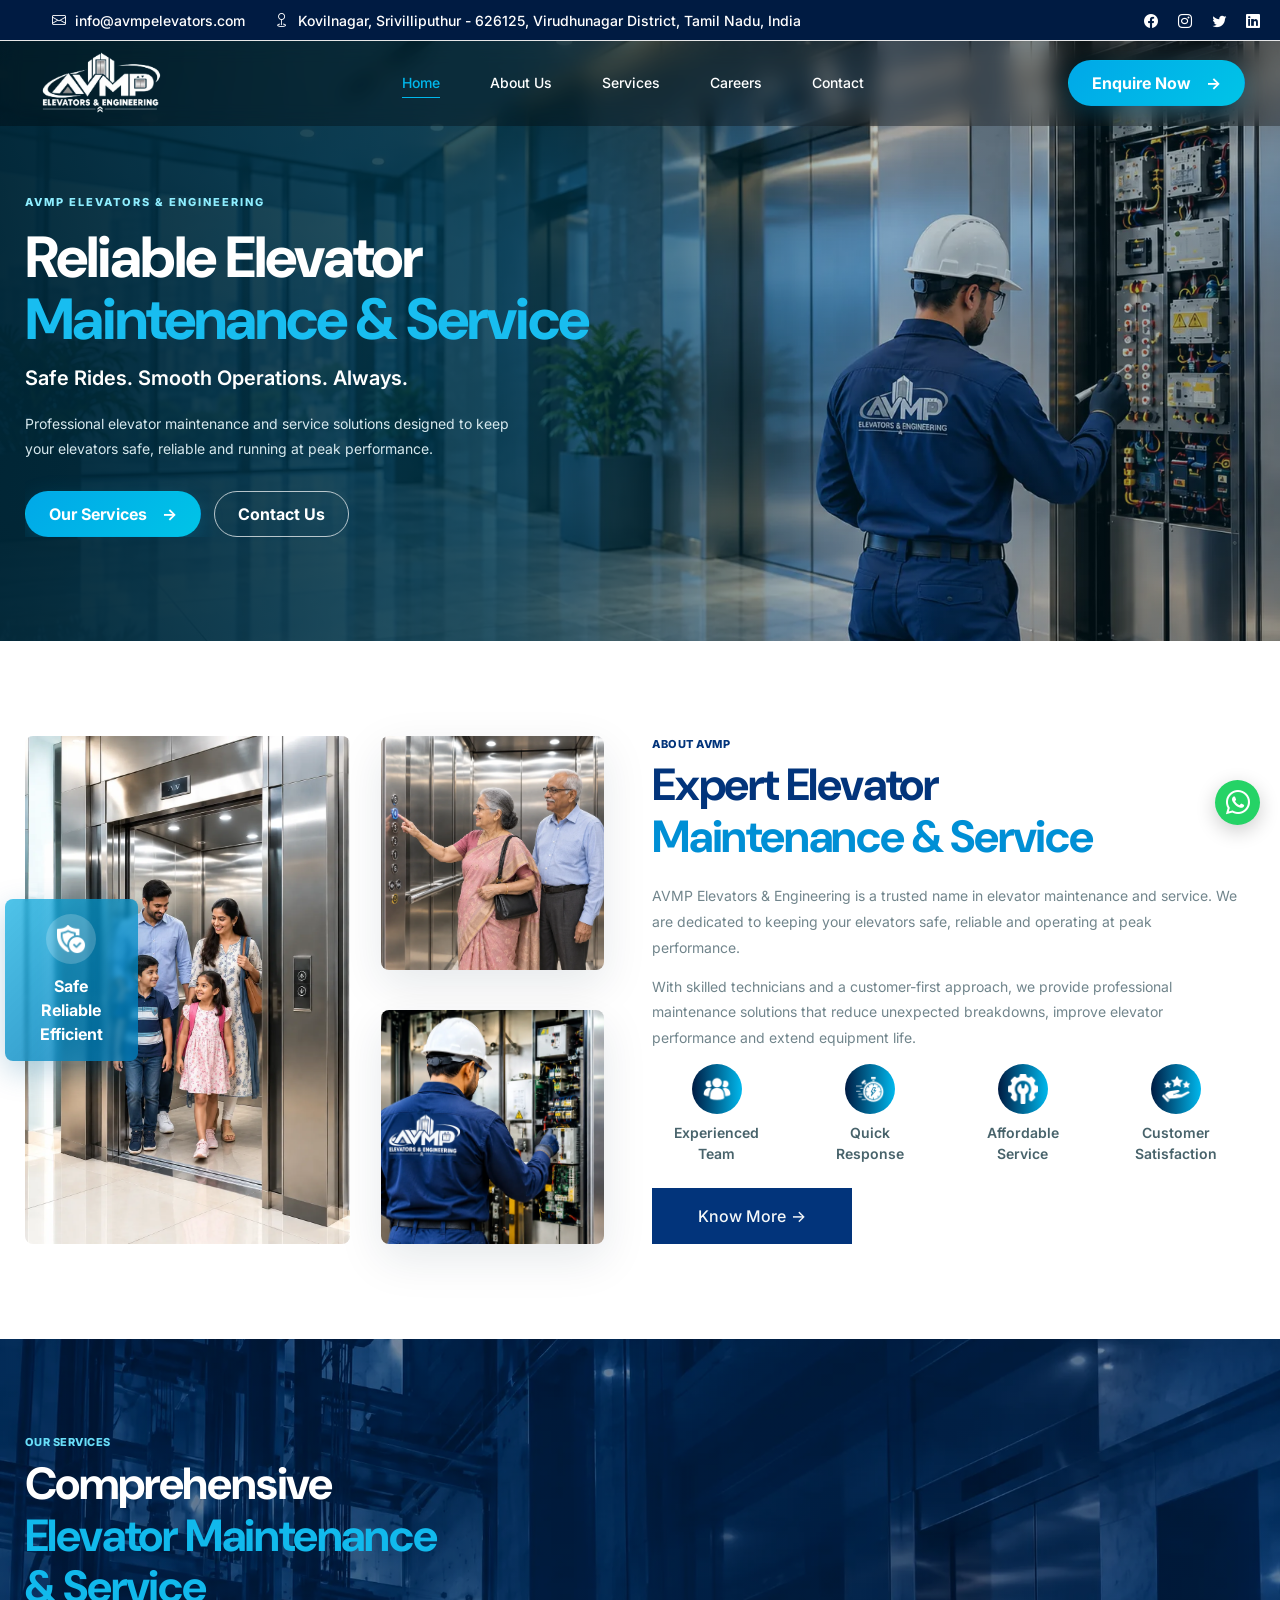
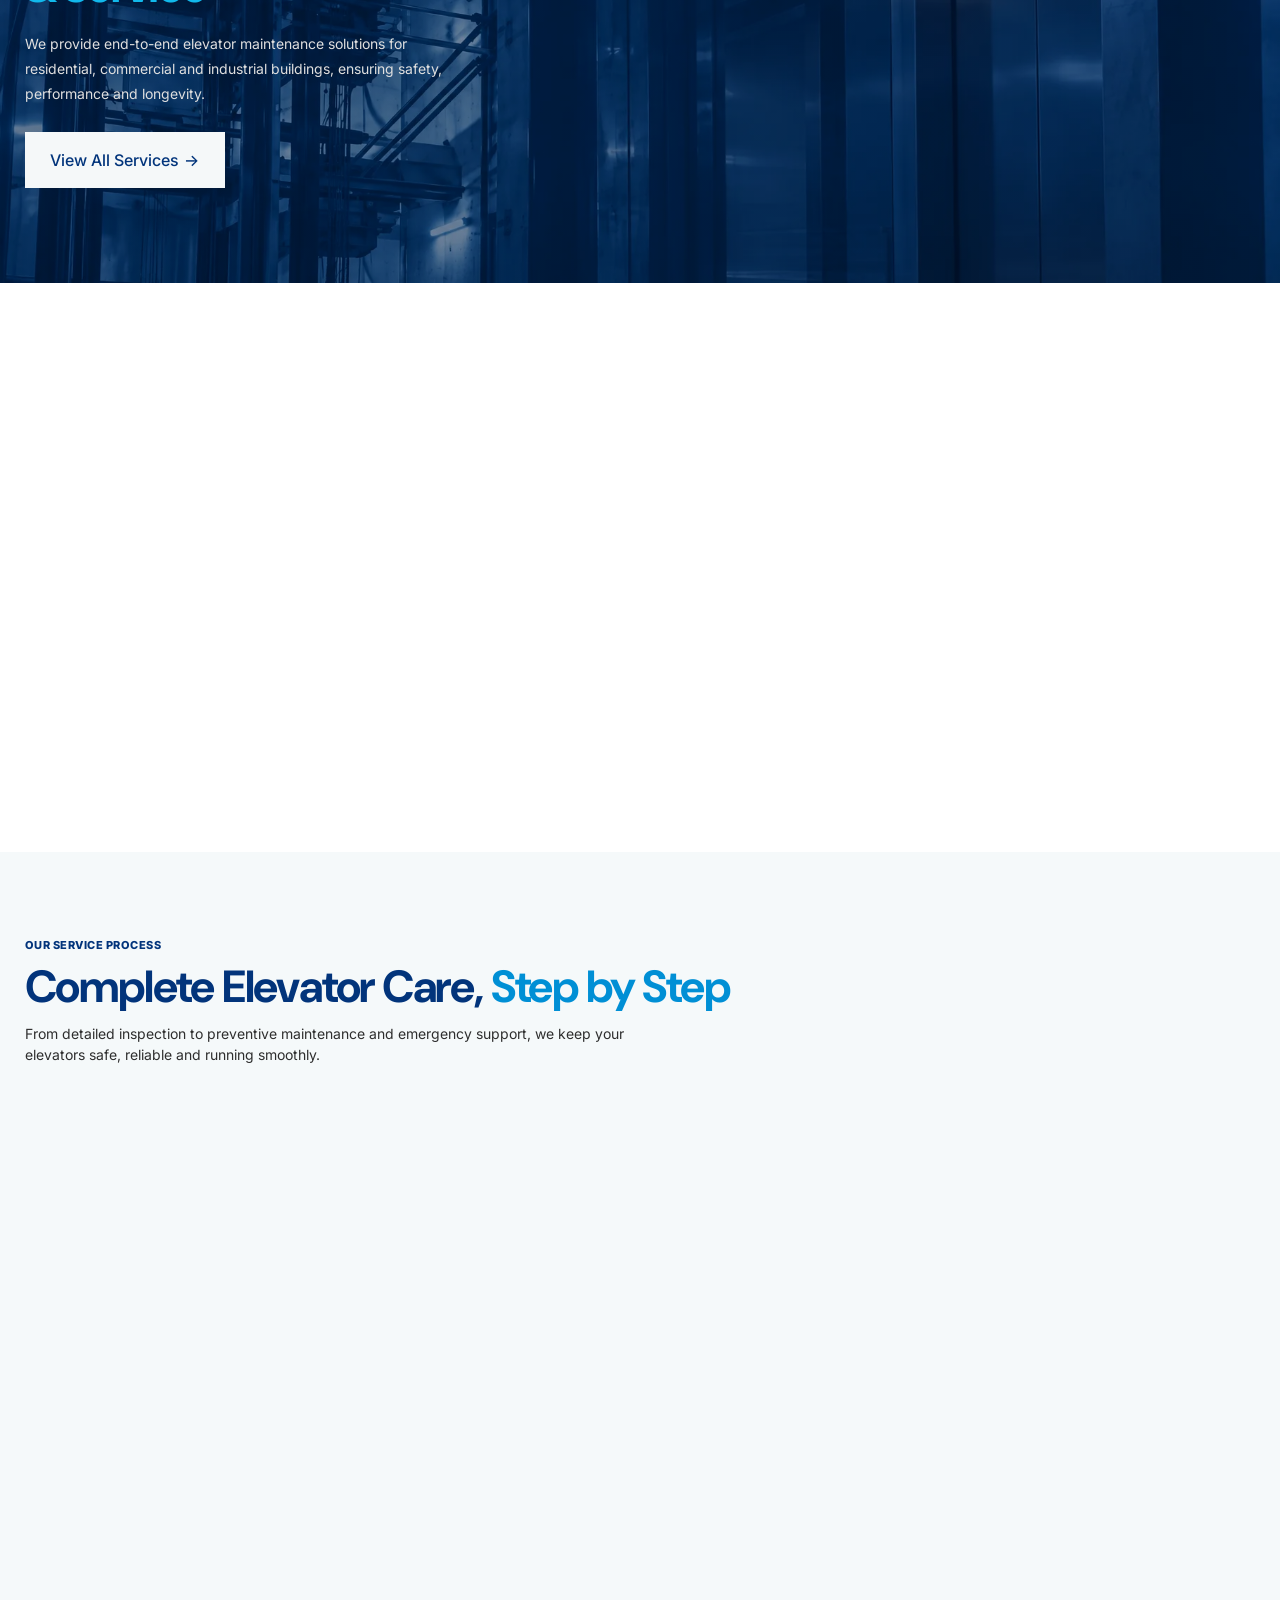
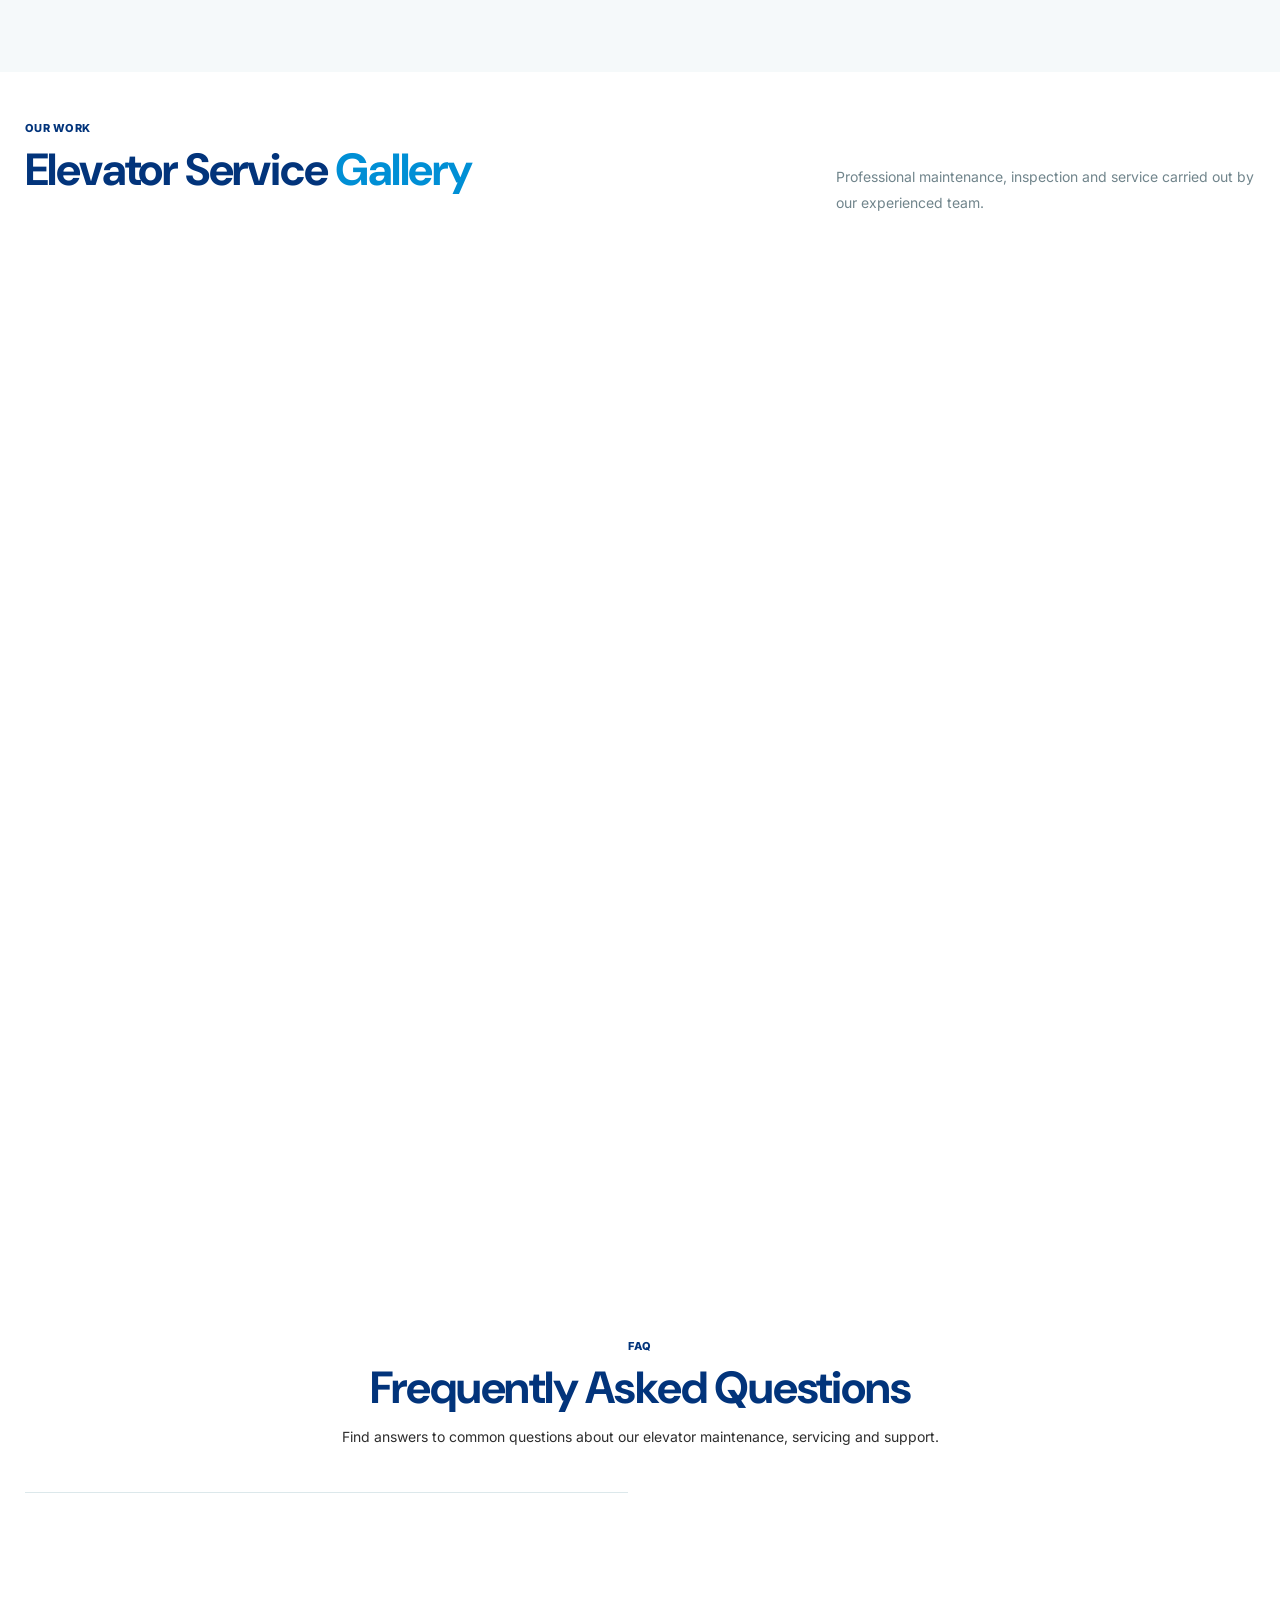
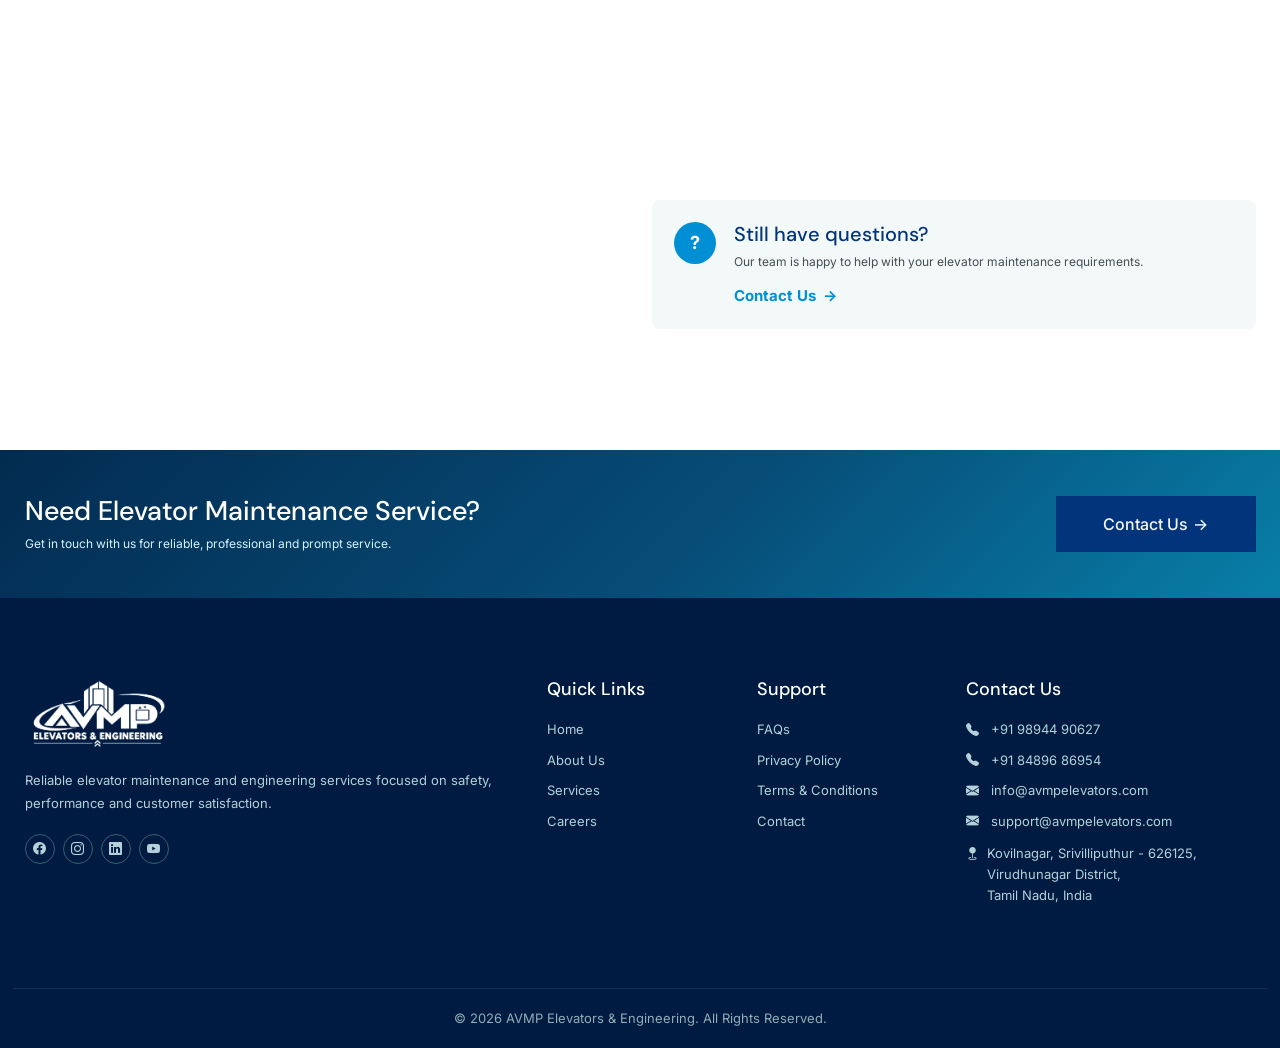
<file: index.html>
<!DOCTYPE html>
<html lang="en">

<head>
    <meta charset="UTF-8">
    <meta name="viewport" content="width=device-width, initial-scale=1.0, maximum-scale=1.0, user-scalable=no">
    <meta name="description"
        content="AVMP Elevators & Engineering provides reliable elevator maintenance, AMC, breakdown service, inspection and modernization solutions.">
    <title>AVMP Elevators & Engineering | Elevator Maintenance & Service</title>
    <link rel="preconnect" href="https://fonts.googleapis.com">
    <link rel="preconnect" href="https://fonts.gstatic.com" crossorigin>
    <link
        href="https://fonts.googleapis.com/css2?family=DM+Sans:ital,opsz,wght@0,9..40,100..1000;1,9..40,100..1000&family=Inter:ital,opsz,wght@0,14..32,100..900;1,14..32,100..900&display=swap"
        rel="stylesheet">
    <link rel="stylesheet" href="assets/css/main.css">
    <link rel="stylesheet" href="assets/css/bootstrap.min.css">
    <link rel="stylesheet" href="assets/css/bootstrap-icons.min.css">
    <link rel="stylesheet" href="assets/css/swiper-bundle.min.css">
    <link rel="stylesheet" href="assets/css/aos.css">
    <link rel="shortcut icon" href="assets/images/favicon.ico" type="image/x-icon">
    <link rel="icon" href="assets/images/favicon.ico" type="image/x-icon">

</head>

<body>
    <div class="page-wrapper">
        <!-- Main Header -->
        <header class="main-header header-style-one" id="header">
            <!-- Header Top -->
            <div class="header-top">
                <div class="auto-container">
                    <div class="top-left">
                        <ul class="info-list">
                            <li>
                                <i class="bi bi-envelope text-white"></i>
                                <a href="mailto:info@avmpelevators.com">info@avmpelevators.com</a>
                            </li>
                            <li>
                                <i class="bi bi-geo text-white"></i>
                                Kovilnagar, Srivilliputhur - 626125, Virudhunagar District, Tamil Nadu, India
                            </li>
                        </ul>
                    </div>
                    <div class="top-right">
                        <ul class="top-social-icon">
                            <li><a href="#"><i class="bi bi-facebook"></i></a></li>
                            <li><a href="#"><i class="bi bi-instagram"></i></a></li>
                            <li><a href="#"><i class="bi bi-twitter"></i></a></li>
                            <li><a href="#"><i class="bi bi-linkedin"></i></a></li>
                        </ul>
                    </div>
                </div>
            </div>
            <!-- Header Top -->

            <!-- Main Box -->
            <div class="main-box">
                <div class="auto-container">
                    <div class="logo-box">
                        <div class="logo">
                            <a href="index.html">
                                <img src="assets/images/logo.webp" alt="AVMP Elevators & Engineering"
                                    title="AVMP Elevators & Engineering">
                            </a>
                        </div>
                    </div>

                    <div class="nav-outer">
                        <nav class="nav main-menu">
                            <ul class="navigation">
                                <li class="active-page"><a href="index.html">Home</a></li>
                                <li><a href="about-us.html">About Us</a></li>
                                <li><a href="services.html">Services</a></li>
                                <li><a href="career.html">Careers</a></li>
                                <li><a href="contact-us.html">Contact</a></li>
                            </ul>
                        </nav>
                    </div>

                    <div class="outer-box">
                        <div class="info-box">
                            <a href="contact-us.html" class="butt_primary">
                                Enquire Now <span>→</span>
                            </a>
                        </div>
                        <div class="mobile-nav-toggler d-block d-lg-none">
                            <i class="bi bi-list"></i>
                        </div>
                    </div>
                </div>
            </div>

            <!-- Mobile Menu -->
            <div class="auto-container">
                <div class="mobile-menu">
                    <div class="menu-backdrop"></div>
                    <nav class="menu-box">
                        <div class="upper-box">
                            <div class="nav-logo">
                                <a href="index.html">
                                    <img src="assets/images/logo.webp" alt="AVMP Elevators & Engineering">
                                </a>
                            </div>
                            <div class="close-btn">
                                <i class="bi bi-x"></i>
                            </div>
                        </div>

                        <ul class="navigation clearfix d-block d-lg-none ps-0"></ul>

                        <div class="content-box d-none d-lg-block">
                            <h4 class="title">About Us</h4>
                            <p class="text">
                                AVMP Elevators & Engineering provides reliable elevator maintenance,
                                service and engineering solutions focused on safety and performance.
                            </p>
                        </div>

                        <ul class="contact-list-one">
                            <li>
                                <div class="contact-info-box">
                                    <i class="bi bi-telephone"></i>
                                    <div>
                                        <span class="title">Call Now</span>
                                        <a href="tel:+919894490627">+91 98944 90627</a> <br />
                                        <a href="tel:+918489686954">+91 8489686954</a>
                                    </div>
                                </div>
                            </li>

                            <li>
                                <div class="contact-info-box">
                                    <span class="bi bi-envelope"></span>
                                    <div>
                                        <span class="title">General Enquiries</span>
                                        <a href="mailto:info@avmpelevators.com">info@avmpelevators.com</a>
                                    </div>
                                </div>
                            </li>

                            <li>
                                <div class="contact-info-box">
                                    <span class="bi bi-envelope"></span>
                                    <div>
                                        <span class="title">Service & Technical Support</span>
                                        <a href="mailto:support@avmpelevators.com">support@avmpelevators.com</a>
                                    </div>
                                </div>
                            </li>

                            <li>
                                <div class="contact-info-box">
                                    <span class="bi bi-geo-alt"></span>
                                    <div>
                                        <span class="title">Address</span>
                                           Kovilnagar, <br />
                                        Srivilliputhur - 626125,<br />
                                        Virudhunagar District,<br />
                                        Tamil Nadu, India
                                    </div>
                                </div>
                            </li>
                        </ul>

                        <ul class="social-links mb-0">
                            <li><a href="#"><i class="bi bi-twitter"></i></a></li>
                            <li><a href="#"><i class="bi bi-facebook"></i></a></li>
                            <li><a href="#"><i class="bi bi-instagram"></i></a></li>
                            <li><a href="#"><i class="bi bi-linkedin"></i></a></li>
                        </ul>
                    </nav>
                </div>
            </div>
            <!-- End Mobile Menu -->
        </header>
        <!-- End Main Header -->

        <main>
            <!-- Hero -->
            <section class="hero" id="home">
                <div class="hero-bg"></div>
                <div class="container hero-content">
                    <div class="swiper hero-swiper">
                        <div class="swiper-wrapper">
                            <!-- Slide 1 -->
                            <div class="swiper-slide">
                                <div class="hero-text">
                                    <div class="eyebrow" data-aos="fade-left" data-aos-duration="1000">
                                        AVMP ELEVATORS & ENGINEERING
                                    </div>
                                    <h1 data-aos="fade-left" data-aos-duration="1000" data-aos-delay="100">
                                        Reliable Elevator<br>
                                        <span>Maintenance & Service</span>
                                    </h1>
                                    <p class="hero-subtitle text-white" data-aos="fade-left" data-aos-duration="1000"
                                        data-aos-delay="200">
                                        Safe Rides. Smooth Operations. Always.
                                    </p>
                                    <p class="hero-description" data-aos="fade-left" data-aos-duration="1000"
                                        data-aos-delay="300">
                                        Professional elevator maintenance and service solutions designed to keep your
                                        elevators safe,
                                        reliable and running at peak performance.
                                    </p>
                                    <div class="hero-buttons" data-aos="fade-up" data-aos-duration="1000"
                                        data-aos-delay="400">
                                        <a href="services.html" class="butt_primary">
                                            Our Services <span>→</span>
                                        </a>
                                        <a href="contact-us.html" class="butt_secondary">
                                            Contact Us
                                        </a>
                                    </div>
                                </div>
                            </div>

                            <!-- Slide 2 -->
                            <div class="swiper-slide">
                                <div class="hero-text">
                                    <div class="eyebrow" data-aos="fade-left" data-aos-duration="1000">
                                        EXPERT ELEVATOR CARE
                                    </div>
                                    <h1 data-aos="fade-left" data-aos-duration="1000" data-aos-delay="100">
                                        Preventive Care<br>
                                        <span>Better Performance</span>
                                    </h1>
                                    <p class="hero-subtitle text-white" data-aos="fade-left" data-aos-duration="1000"
                                        data-aos-delay="200">
                                        Prevent Problems Before They Start.
                                    </p>
                                    <p class="hero-description" data-aos="fade-left" data-aos-duration="1000"
                                        data-aos-delay="300">
                                        Regular inspections and preventive maintenance help reduce unexpected breakdowns
                                        and extend the life of your elevator systems.
                                    </p>
                                    <div class="hero-buttons" data-aos="fade-up" data-aos-duration="1000"
                                        data-aos-delay="400">
                                        <a href="about-us.html" class="butt_primary">
                                            Why Choose Us <span>→</span>
                                        </a>
                                        <a href="contact-us.html" class="butt_secondary">
                                            Contact Us
                                        </a>
                                    </div>
                                </div>
                            </div>

                            <!-- Slide 3 -->
                            <div class="swiper-slide">
                                <div class="hero-text">
                                    <div class="eyebrow" data-aos="fade-left" data-aos-duration="1000">
                                        SAFETY FIRST
                                    </div>
                                    <h1 data-aos="fade-left" data-aos-duration="1000" data-aos-delay="100">
                                        Your Safety<br>
                                        <span>Our Responsibility</span>
                                    </h1>
                                    <p class="hero-subtitle text-white" data-aos="fade-left" data-aos-duration="1000"
                                        data-aos-delay="200">
                                        Every Ride Deserves Complete Confidence.
                                    </p>
                                    <p class="hero-description" data-aos="fade-left" data-aos-duration="1000"
                                        data-aos-delay="300">
                                        Our experienced technicians focus on safety, quality and dependable service
                                        to ensure smooth elevator operation.
                                    </p>
                                    <div class="hero-buttons" data-aos="fade-up" data-aos-duration="1000"
                                        data-aos-delay="400">
                                        <a href="services.html" class="butt_primary">
                                            Explore Services <span>→</span>
                                        </a>
                                        <a href="contact-us.html" class="butt_secondary">
                                            Get In Touch
                                        </a>
                                    </div>
                                </div>
                            </div>

                            <!-- Slide 4 -->
                            <div class="swiper-slide">
                                <div class="hero-text">
                                    <div class="eyebrow" data-aos="fade-left" data-aos-duration="1000">
                                        24/7 SERVICE SUPPORT
                                    </div>
                                    <h1 data-aos="fade-left" data-aos-duration="1000" data-aos-delay="100">
                                        Reliable Support<br>
                                        <span>When You Need It</span>
                                    </h1>
                                    <p class="hero-subtitle text-white" data-aos="fade-left" data-aos-duration="1000"
                                        data-aos-delay="200">
                                        We're Ready When You Need Us.
                                    </p>
                                    <p class="hero-description" data-aos="fade-left" data-aos-duration="1000"
                                        data-aos-delay="300">
                                        From routine maintenance to urgent service requirements, our team is committed
                                        to keeping your elevators operational.
                                    </p>
                                    <div class="hero-buttons" data-aos="fade-up" data-aos-duration="1000"
                                        data-aos-delay="400">
                                        <a href="contact-us.html" class="butt_primary">
                                            Get Support <span>→</span>
                                        </a>
                                        <a href="services.html" class="butt_secondary">
                                            Our Services
                                        </a>
                                    </div>
                                </div>
                            </div>
                        </div>
                    </div>
                </div>
            </section>

            <!-- About -->
            <section class="about section" id="about">
                <div class="container">
                    <div class="row">
                        <div class="col-lg-6" data-aos="zoom-in" data-aos-duration="1000">
                            <div class="about-images">
                                <div class="about-main-img">
                                    <img src="assets/images/about-1.webp" alt="Elevator maintenance">
                                </div>

                                <div class="about-small-img top">
                                    <img src="assets/images/about-2.webp" alt="Elevator service technician">
                                </div>

                                <div class="about-small-img bottom">
                                    <img src="assets/images/about-3.webp" alt="Elevator technician">
                                </div>

                                <div class="about-badge">
                                    <div class="badge-icon">
                                        <img src="assets/images/icons/safe.png" alt="Safety">
                                    </div>
                                    <div>
                                        <strong>Safe</strong>
                                        <strong>Reliable</strong>
                                        <strong>Efficient</strong>
                                    </div>
                                </div>
                            </div>
                        </div>

                        <div class="col-lg-6" data-aos="fade-up" data-aos-duration="1000">
                            <div class="about-content">
                                <div class="section-label">ABOUT AVMP</div>
                                <h2 class="fw-bold">
                                    Expert Elevator<br>
                                    <span>Maintenance & Service</span>
                                </h2>

                                <p>
                                    AVMP Elevators & Engineering is a trusted name in elevator maintenance and service.
                                    We are dedicated to keeping your elevators safe, reliable and operating at peak
                                    performance.
                                </p>

                                <p>
                                    With skilled technicians and a customer-first approach, we provide professional
                                    maintenance
                                    solutions that reduce unexpected breakdowns, improve elevator performance and extend
                                    equipment life.
                                </p>

                                <div class="feature-row">
                                    <div class="row">
                                        <div class="col-lg-3 col-6">
                                            <div class="feature-item my-lg-0 my-3">
                                                <div class="feature-icon">
                                                    <img src="assets/images/icons/peoples.png" alt="Experienced team">
                                                </div>
                                                <span>Experienced <br>Team</span>
                                            </div>
                                        </div>

                                        <div class="col-lg-3 col-6">
                                            <div class="feature-item my-lg-0 my-3">
                                                <div class="feature-icon">
                                                    <img src="assets/images/icons/quick-response.png"
                                                        alt="Quick response">
                                                </div>
                                                <span>Quick <br>Response</span>
                                            </div>
                                        </div>

                                        <div class="col-lg-3 col-6">
                                            <div class="feature-item my-lg-0 my-3">
                                                <div class="feature-icon">
                                                    <img src="assets/images/icons/affordable-service.png"
                                                        alt="Affordable service">
                                                </div>
                                                <span>Affordable <br>Service</span>
                                            </div>
                                        </div>

                                        <div class="col-lg-3 col-6">
                                            <div class="feature-item my-lg-0 my-3">
                                                <div class="feature-icon">
                                                    <img src="assets/images/icons/customer-satisfaction.png"
                                                        alt="Customer satisfaction">
                                                </div>
                                                <span>Customer <br>Satisfaction</span>
                                            </div>
                                        </div>
                                    </div>
                                </div>

                                <a href="about-us.html" class="site_butt mt-4">
                                    Know More <span>→</span>
                                </a>
                            </div>
                        </div>
                    </div>
                </div>
            </section>

            <!-- Services -->
            <section class="services section section-dark" id="services">
                <div class="container services-grid">
                    <div class="services-intro">
                        <div class="section-label light">OUR SERVICES</div>

                        <h2 class="fw-bold text-white">
                            Comprehensive<br>
                            <span>Elevator Maintenance<br>& Service</span>
                        </h2>

                        <p>
                            We provide end-to-end elevator maintenance solutions for residential, commercial and
                            industrial
                            buildings, ensuring safety, performance and longevity.
                        </p>

                        <a href="services.html" class="site_butt site_butt_light mt-4">
                            View all Services <span>→</span>
                        </a>
                    </div>

                    <div class="service-list">
                        <div class="service-card" data-aos="fade-up" data-aos-duration="1000">
                            <div class="service-icon">
                                <img src="assets/images/icons/maintenance.png" alt="Preventive maintenance">
                            </div>
                            <div>
                                <h3>Preventive Maintenance</h3>
                                <p>Regular checks to prevent breakdowns and ensure safety.</p>
                            </div>
                        </div>

                        <div class="service-card" data-aos="fade-up" data-aos-duration="1000">
                            <div class="service-icon">
                                <img src="assets/images/icons/quality-service.png" alt="Breakdown service">
                            </div>
                            <div>
                                <h3>Breakdown Service</h3>
                                <p>24/7 support for emergency repair and quick turnaround.</p>
                            </div>
                        </div>

                        <div class="service-card" data-aos="fade-up" data-aos-duration="1000">
                            <div class="service-icon">
                                <img src="assets/images/icons/contract.png" alt="Annual maintenance contract">
                            </div>
                            <div>
                                <h3>Annual Maintenance Contract</h3>
                                <p>Cost-effective plans for long-term elevator reliability.</p>
                            </div>
                        </div>

                        <div class="service-card" data-aos="fade-up" data-aos-duration="1000">
                            <div class="service-icon">
                                <img src="assets/images/icons/support.png" alt="Modernization support">
                            </div>
                            <div>
                                <h3>Modernization Support</h3>
                                <p>Upgrade solutions for improved efficiency and safety.</p>
                            </div>
                        </div>

                        <div class="service-card" data-aos="fade-up" data-aos-duration="1000">
                            <div class="service-icon">
                                <img src="assets/images/icons/residential.png" alt="Commercial and residential AMC">
                            </div>
                            <div>
                                <h3>AMC for Commercial & Residential</h3>
                                <p>Tailored service plans based on your building requirements.</p>
                            </div>
                        </div>

                        <div class="service-card" data-aos="fade-up" data-aos-duration="1000">
                            <div class="service-icon">
                                <img src="assets/images/icons/affordable-service.png" alt="Safety inspection">
                            </div>
                            <div>
                                <h3>Safety Inspection</h3>
                                <p>Detailed inspection to identify potential safety issues.</p>
                            </div>
                        </div>
                    </div>
                </div>
            </section>

            <!-- Why Choose Us -->
            <section class="why section" id="why-us">
                <div class="container why-grid">
                    <div class="row">
                        <div class="col-lg-6">
                            <div class="why-content" data-aos="fade-up" data-aos-duration="1000">
                                <div class="section-label">WHY CHOOSE US</div>

                                <h2>
                                    Your Trusted Partner<br>
                                    <span>in Elevator Maintenance</span>
                                </h2>

                                <p>
                                    We go beyond service. We build long-term relationships by delivering reliable,
                                    professional and timely support for all your elevator needs.
                                </p>

                                <div class="stats">
                                    <div class="stat">
                                        <div class="stat-gauge">
                                            <svg viewBox="0 0 120 120">
                                                <circle class="gauge-bg" cx="60" cy="60" r="50"></circle>
                                                <circle class="gauge-progress" cx="60" cy="60" r="50"
                                                    data-progress="85"></circle>
                                            </svg>
                                            <div class="stat-value">
                                                <strong><span class="counter" data-target="100">0</span>+</strong>
                                            </div>
                                        </div>
                                        <small>Happy<br>Clients</small>
                                    </div>

                                    <div class="stat">
                                        <div class="stat-gauge">
                                            <svg viewBox="0 0 120 120">
                                                <circle class="gauge-bg" cx="60" cy="60" r="50"></circle>
                                                <circle class="gauge-progress" cx="60" cy="60" r="50"
                                                    data-progress="90"></circle>
                                            </svg>
                                            <div class="stat-value">
                                                <strong><span class="counter" data-target="500">0</span>+</strong>
                                            </div>
                                        </div>
                                        <small>Elevators<br>Maintained</small>
                                    </div>

                                    <div class="stat">
                                        <div class="stat-gauge">
                                            <svg viewBox="0 0 120 120">
                                                <circle class="gauge-bg" cx="60" cy="60" r="50"></circle>
                                                <circle class="gauge-progress" cx="60" cy="60" r="50"
                                                    data-progress="75"></circle>
                                            </svg>
                                            <div class="stat-value">
                                                <strong><span class="counter" data-target="24">0</span>/7</strong>
                                            </div>
                                        </div>
                                        <small>Support<br>Service</small>
                                    </div>

                                    <div class="stat">
                                        <div class="stat-gauge">
                                            <svg viewBox="0 0 120 120">
                                                <circle class="gauge-bg" cx="60" cy="60" r="50"></circle>
                                                <circle class="gauge-progress" cx="60" cy="60" r="50"
                                                    data-progress="99"></circle>
                                            </svg>
                                            <div class="stat-value">
                                                <strong><span class="counter" data-target="99">0</span>%</strong>
                                            </div>
                                        </div>
                                        <small>Uptime<br>Reliability</small>
                                    </div>
                                </div>
                            </div>
                        </div>

                        <div class="col-lg-6" data-aos="zoom-in" data-aos-duration="1000">
                            <div class="why-image">
                                <img src="assets/images/why-choose.webp" alt="AVMP elevator technician inspection">
                            </div>
                        </div>
                    </div>
                </div>
            </section>

            <!-- Service Process -->
            <section class="service-process section-light">
                <div class="container">
                    <div class="process-heading">
                        <div class="section-label">OUR SERVICE PROCESS</div>

                        <h2>
                            Complete Elevator Care,
                            <span>Step by Step</span>
                        </h2>

                        <p>
                            From detailed inspection to preventive maintenance and emergency support,
                            we keep your elevators safe, reliable and running smoothly.
                        </p>
                    </div>

                    <div class="row">
                        <div class="col-lg-6" data-aos="zoom-in" data-aos-duration="1000">
                            <div class="process-image">
                                <img src="assets/images/vehicle.webp" alt="Elevator maintenance inspection">
                            </div>
                        </div>

                        <div class="col-lg-6">
                            <div class="process-list">
                                <div class="process-item" data-aos="fade-up" data-aos-duration="1000">
                                    <div class="process-number">01</div>
                                    <div class="process-content">
                                        <h3>Inspection & Assessment</h3>
                                        <p>
                                            Our technicians thoroughly inspect the elevator system
                                            and identify potential issues.
                                        </p>
                                    </div>
                                </div>

                                <div class="process-item" data-aos="fade-up" data-aos-duration="1000">
                                    <div class="process-number">02</div>
                                    <div class="process-content">
                                        <h3>Preventive Maintenance</h3>
                                        <p>
                                            Regular maintenance helps prevent breakdowns, improve
                                            performance and extend equipment life.
                                        </p>
                                    </div>
                                </div>

                                <div class="process-item" data-aos="fade-up" data-aos-duration="1000">
                                    <div class="process-number">03</div>
                                    <div class="process-content">
                                        <h3>Safety Testing</h3>
                                        <p>
                                            Critical components are checked and tested to maintain
                                            safe and dependable elevator operation.
                                        </p>
                                    </div>
                                </div>

                                <div class="process-item" data-aos="fade-up" data-aos-duration="1000">
                                    <div class="process-number">04</div>
                                    <div class="process-content">
                                        <h3>Service & Support</h3>
                                        <p>
                                            Our support team remains available for service requirements
                                            and emergency assistance.
                                        </p>
                                    </div>
                                </div>
                            </div>
                        </div>
                    </div>
                </div>
            </section>

            <!-- Gallery -->
            <section class="gallery pt-5 pb-5" id="gallery">
                <div class="container">
                    <div class="gallery-head">
                        <div>
                            <div class="section-label">OUR WORK</div>
                            <h2>Elevator Service <span>Gallery</span></h2>
                        </div>

                        <p>
                            Professional maintenance, inspection and service carried out by our experienced team.
                        </p>
                    </div>

                    <div class="gallery-grid">
                        <div class="gallery-item large" data-aos="zoom-in" data-aos-duration="1000">
                            <img src="assets/images/gallery/image-1.webp" alt="Family using a modern elevator">
                            <div class="gallery-overlay">
                                <span>Family Elevator Experience</span>
                            </div>
                        </div>

                        <div class="gallery-item" data-aos="zoom-in" data-aos-duration="1000">
                            <img src="assets/images/gallery/image-2.png"
                                alt="Elevator technician carrying out maintenance work">
                            <div class="gallery-overlay">
                                <span>Expert Maintenance Service</span>
                            </div>
                        </div>

                        <div class="gallery-item" data-aos="zoom-in" data-aos-duration="1000">
                            <img src="assets/images/gallery/image-3.webp" alt="Wheelchair user accessing an elevator">
                            <div class="gallery-overlay">
                                <span>Accessible Elevator Solutions</span>
                            </div>
                        </div>

                        <div class="gallery-item" data-aos="zoom-in" data-aos-duration="1000">
                            <img src="assets/images/gallery/image-4.webp" alt="Elderly couple using an elevator">
                            <div class="gallery-overlay">
                                <span>Safe & Comfortable Mobility</span>
                            </div>
                        </div>
                    </div>
                </div>
            </section>

            <!-- Testimonials -->
            <section class="testimonials section pb-5 section-dark" id="testimonials">
                <div class="container testimonials-grid" data-aos="fade-up" data-aos-duration="1000">
                    <div class="testimonial-intro">
                        <div class="section-label light">TESTIMONIALS</div>
                        <h2>What Our <span>Clients Say</span></h2>
                        <p>
                            Real feedback from valued customers who trust AVMP for their elevator maintenance needs.
                        </p>
                    </div>

                    <div class="swiper pb-5 testimonial-swiper">
                        <div class="swiper-wrapper">
                            <!-- Testimonial 1 -->
                            <div class="swiper-slide">
                                <div class="testimonial-card">
                                    <div class="quote">“</div>

                                    <div class="client-avatar">
                                        <img src="assets/images/testimonial-image1.jpg" alt="Rajesh Kumar">
                                    </div>

                                    <h3>Reliable & Professional</h3>

                                    <p>
                                        “AVMP has been our go-to partner for elevator maintenance
                                        for over 3 years. Their team is professional, responsive
                                        and always on time.”
                                    </p>

                                    <div class="client-name">Rajesh Kumar</div>
                                    <div class="client-role">Property Manager</div>
                                    <div class="stars">★★★★★</div>
                                </div>
                            </div>

                            <!-- Testimonial 2 -->
                            <div class="swiper-slide">
                                <div class="testimonial-card">
                                    <div class="quote">“</div>

                                    <div class="client-avatar">
                                        <img src="assets/images/testimonial-image2.jpg" alt="Priya S">
                                    </div>

                                    <h3>Excellent Service</h3>

                                    <p>
                                        “Excellent service and quick response. Our elevators
                                        have never been in better hands. Highly recommended.”
                                    </p>

                                    <div class="client-name">Priya S</div>
                                    <div class="client-role">Facility Manager</div>
                                    <div class="stars">★★★★★</div>
                                </div>
                            </div>

                            <!-- Testimonial 3 -->
                            <div class="swiper-slide">
                                <div class="testimonial-card">
                                    <div class="quote">“</div>

                                    <div class="client-avatar">
                                        <img src="assets/images/testimonial-image3.jpg" alt="Arun V">
                                    </div>

                                    <h3>Very Dependable</h3>

                                    <p>
                                        “Very reliable and professional team. They ensure our
                                        elevators run smoothly 24/7. Great support.”
                                    </p>

                                    <div class="client-name">Arun V</div>
                                    <div class="client-role">Building Owner</div>
                                    <div class="stars">★★★★★</div>
                                </div>
                            </div>
                        </div>

                        <div class="swiper-pagination"></div>
                    </div>
                </div>
            </section>

            <!-- FAQ -->
            <section class="faq section" id="faqs">
                <div class="container">
                    <div class="faq-heading text-center">
                        <div class="section-label">FAQ</div>

                        <h2>
                            Frequently Asked <span>Questions</span>
                        </h2>

                        <p>
                            Find answers to common questions about our elevator maintenance,
                            servicing and support.
                        </p>
                    </div>

                    <div class="faq-grid">
                        <div class="row">
                            <div class="col-lg-6">
                                <div class="faq-list">
                                    <div class="faq-item active" data-aos="fade-up" data-aos-duration="1000">
                                        <button class="faq-question">
                                            <span>How often should an elevator be serviced?</span>
                                            <span class="faq-icon">+</span>
                                        </button>
                                        <div class="faq-answer">
                                            <p>
                                                Regular elevator maintenance is recommended to ensure safe and reliable
                                                operation.
                                                The exact frequency depends on elevator usage, equipment condition and
                                                manufacturer recommendations.
                                            </p>
                                        </div>
                                    </div>

                                    <div class="faq-item" data-aos="fade-up" data-aos-duration="1000">
                                        <button class="faq-question">
                                            <span>What does elevator maintenance include?</span>
                                            <span class="faq-icon">+</span>
                                        </button>
                                        <div class="faq-answer">
                                            <p>
                                                Our maintenance service includes inspection, safety checks, lubrication,
                                                electrical and mechanical checks, performance testing and identification
                                                of potential issues.
                                            </p>
                                        </div>
                                    </div>

                                    <div class="faq-item" data-aos="fade-up" data-aos-duration="1000">
                                        <button class="faq-question">
                                            <span>Do you provide emergency elevator support?</span>
                                            <span class="faq-icon">+</span>
                                        </button>
                                        <div class="faq-answer">
                                            <p>
                                                Yes. Our support team is available to assist with elevator breakdowns
                                                and urgent service requirements.
                                            </p>
                                        </div>
                                    </div>

                                    <div class="faq-item" data-aos="fade-up" data-aos-duration="1000">
                                        <button class="faq-question">
                                            <span>Can you maintain elevators from other brands?</span>
                                            <span class="faq-icon">+</span>
                                        </button>
                                        <div class="faq-answer">
                                            <p>
                                                Yes. Our experienced technicians can inspect and maintain elevators
                                                from a wide range of manufacturers and systems.
                                            </p>
                                        </div>
                                    </div>

                                    <div class="faq-item" data-aos="fade-up" data-aos-duration="1000">
                                        <button class="faq-question">
                                            <span>How can I request elevator maintenance?</span>
                                            <span class="faq-icon">+</span>
                                        </button>
                                        <div class="faq-answer">
                                            <p>
                                                Simply contact our team through the enquiry form or contact details
                                                provided on the website. We will understand your requirements and
                                                arrange the appropriate service.
                                            </p>
                                        </div>
                                    </div>
                                </div>
                            </div>

                            <div class="col-lg-6">
                                <div class="faq-side">
                                    <div class="faq-image" data-aos="zoom-out" data-aos-duration="1000">
                                        <img src="assets/images/team.webp"
                                            alt="Professional elevator maintenance service">
                                    </div>

                                    <div class="faq-contact">
                                        <div class="faq-contact-icon">?</div>

                                        <div>
                                            <h3>Still have questions?</h3>

                                            <p>
                                                Our team is happy to help with your elevator maintenance requirements.
                                            </p>

                                            <a href="contact-us.html" class="faq-btn">
                                                Contact Us <span>→</span>
                                            </a>
                                        </div>
                                    </div>
                                </div>
                            </div>
                        </div>
                    </div>
                </div>
            </section>

            <!-- Contact Banner -->
            <section class="contact-banner" id="contact">
                <div class="container contact-inner align-items-center">
                    <div>
                        <h2>Need Elevator Maintenance Service?</h2>
                        <p class="mb-0">
                            Get in touch with us for reliable, professional and prompt service.
                        </p>
                    </div>

                    <div class="contact-actions">
                        <a href="contact-us.html" class="site_butt">
                            Contact Us <span>→</span>
                        </a>
                    </div>
                </div>
            </section>
        </main>

        <!-- Footer -->
        <footer class="footer">
            <div class="container footer-grid">
                <div class="row">
                    <div class="col-lg-5 my-3">
                        <div class="footer-brand">
                            <img src="assets/images/logo.webp" alt="AVMP Elevators & Engineering">
                            <p>
                                Reliable elevator maintenance and engineering services focused on safety,
                                performance and customer satisfaction.
                            </p>
                            <div class="socials">
                                <a href="#" aria-label="Facebook"><i class="bi bi-facebook"></i></a>
                                <a href="#" aria-label="Instagram"><i class="bi bi-instagram"></i></a>
                                <a href="#" aria-label="LinkedIn"><i class="bi bi-linkedin"></i></a>
                                <a href="#" aria-label="YouTube"><i class="bi bi-youtube"></i></a>
                            </div>
                        </div>
                    </div>
                    <div class="col-lg-2 col-6 my-3">
                        <div class="footer-links">
                            <h4>Quick Links</h4>
                            <a href="index.html">Home</a>
                            <a href="about-us.html">About Us</a>
                            <a href="services.html">Services</a>
                            <a href="career.html">Careers</a>
                        </div>
                    </div>
                    <div class="col-lg-2 col-6 my-3">
                        <div class="footer-links">
                            <h4>Support</h4>
                            <a href="index.html#faqs">FAQs</a>
                            <a href="privacy-policy.html">Privacy Policy</a>
                            <a href="terms-and-conditions.html">Terms & Conditions</a>
                            <a href="contact-us.html">Contact</a>
                        </div>
                    </div>
                    <div class="col-lg-3 my-3">
                        <div class="footer-contact">
                            <h4>Contact Us</h4>
                            <a href="tel:+919894490627">
                                <i class="bi bi-telephone-fill pe-2"></i>
                                +91 98944 90627
                            </a>
                            <a href="tel:+918489686954">
                                <i class="bi bi-telephone-fill pe-2"></i>
                                +91 84896 86954
                            </a>
                            <a href="mailto:info@avmpelevators.com">
                                <i class="bi bi-envelope-fill pe-2"></i>
                                info@avmpelevators.com
                            </a>
                            <a href="mailto:support@avmpelevators.com">
                                <i class="bi bi-envelope-fill pe-2"></i>
                                support@avmpelevators.com
                            </a>
                            <p class="d-flex">
                                <i class="bi bi-geo-fill pe-2"></i>
                                Kovilnagar, Srivilliputhur - 626125,<br />
                                Virudhunagar District,<br />
                                Tamil Nadu, India
                            </p>
                        </div>
                    </div>
                </div>
            </div>
            <div class="container copyright">
                <p>
                    © <span id="year"></span> AVMP Elevators & Engineering. All Rights Reserved.
                </p>
            </div>
        </footer>
    </div>

    <!-- WhatsApp Button -->
    <a href="https://wa.me/918489686954?text=Hello%20AVMP%20Elevators%20%26%20Engineering%2C%20I%20would%20like%20to%20enquire%20about%20your%20elevator%20services."
        class="whatsapp-float" target="_blank" rel="noopener noreferrer"
        aria-label="Chat with AVMP Elevators on WhatsApp">
        <i class="bi bi-whatsapp"></i>
    </a>

    <!-- Back To Top -->
    <button class="back-top" id="backTop">↑</button>

    <script src="assets/js/jquery-3.7.1.min.js"></script>
    <script src="assets/js/swiper-bundle.min.js"></script>
    <script src="assets/js/aos.js"></script>
    <script src="assets/js/main.js"></script>

    <script>
        const backTop = document.getElementById("backTop");

        window.addEventListener("scroll", function () {
            if (window.scrollY > 100) {
                backTop.classList.add("show");
            } else {
                backTop.classList.remove("show");
            }
        });

        backTop.addEventListener("click", function () {
            window.scrollTo({
                top: 0,
                behavior: "smooth"
            });
        });
    </script>

    <script>
        const mainBox = document.querySelector(".main-box");

        window.addEventListener("scroll", () => {
            if (window.scrollY >= 100) {
                mainBox.classList.add("scrolled");
            } else {
                mainBox.classList.remove("scrolled");
            }
        });
    </script>

    <script>
        function headerStyle() {
            if ($(".main-header").length) {
                var windowpos = $(window).scrollTop();
                var siteHeader = $(".header-style-one");

                if (windowpos > 1) {
                    siteHeader.addClass("fixed-header");
                } else {
                    siteHeader.removeClass("fixed-header");
                }
            }
        }

        headerStyle();

        $(window).on("scroll", function () {
            headerStyle();
        });

        if ($(".main-header li.dropdown ul").length) {
            $(".main-header .navigation li.dropdown").append(
                '<div class="dropdown-btn"><i class="fa fa-angle-down"></i></div>'
            );
        }

        if ($(".hidden-bar").length) {
            $(".toggle-hidden-bar").on("click", function () {
                $("body").addClass("active-hidden-bar");
            });

            $(".hidden-bar-back-drop, .hidden-bar .close-btn").on("click", function () {
                $("body").removeClass("active-hidden-bar");
            });
        }

        if ($(".mobile-menu").length) {
            var mobileMenuContent = $(".main-header .main-menu .navigation").html();

            $(".mobile-menu .navigation").append(mobileMenuContent);

            $(".mobile-menu .close-btn").on("click", function () {
                $("body").removeClass("mobile-menu-visible");
            });

            $(".mobile-menu li.dropdown .dropdown-btn").on("click", function () {
                $(this).prev("ul").slideToggle(500);
                $(this).toggleClass("active");
                $(this).prev(".mega-menu").slideToggle(500);
            });

            $(".mobile-nav-toggler").on("click", function () {
                $("body").addClass("mobile-menu-visible");
            });

            $(".mobile-menu .menu-backdrop, .mobile-menu .close-btn").on("click", function () {
                $("body").removeClass("mobile-menu-visible");
            });
        }

        if ($(".search-btn").length) {
            $(".search-btn").on("click", function () {
                $(".main-header").addClass("moblie-search-active");
            });

            $(".close-search, .search-back-drop").on("click", function () {
                $(".main-header").removeClass("moblie-search-active");
            });
        }
    </script>

    <!-- Hero Swiper -->
    <script>
        const heroSwiper = new Swiper(".hero-swiper", {
            slidesPerView: 1,
            loop: true,
            speed: 1000,
            effect: "fade",
            fadeEffect: {
                crossFade: true
            },
            autoplay: {
                delay: 5000,
                disableOnInteraction: false,
                pauseOnMouseEnter: true
            }
        });
    </script>

    <!-- Counters & Gauges -->
    <script>
        document.addEventListener("DOMContentLoaded", function () {
            const section = document.querySelector(".why");

            if (!section) return;

            const counters = section.querySelectorAll(".counter");
            const gauges = section.querySelectorAll(".gauge-progress");

            let started = false;

            function animateCounter(element) {
                const target = parseInt(element.dataset.target);
                const duration = 2200;
                let startTime = null;

                function updateCounter(currentTime) {
                    if (!startTime) {
                        startTime = currentTime;
                    }

                    const progress = Math.min(
                        (currentTime - startTime) / duration,
                        1
                    );

                    const easeOut = 1 - Math.pow(1 - progress, 3);
                    const currentValue = Math.floor(target * easeOut);

                    element.textContent = currentValue;

                    if (progress < 1) {
                        requestAnimationFrame(updateCounter);
                    } else {
                        element.textContent = target;
                    }
                }

                requestAnimationFrame(updateCounter);
            }

            function animateGauge(gauge) {
                const progress = parseFloat(gauge.dataset.progress);
                const circumference = 314;

                const offset =
                    circumference - (circumference * progress / 100);

                setTimeout(() => {
                    gauge.style.strokeDashoffset = offset;
                }, 100);
            }

            const observer = new IntersectionObserver(
                function (entries) {
                    entries.forEach(function (entry) {
                        if (entry.isIntersecting && !started) {
                            started = true;

                            counters.forEach(function (counter) {
                                animateCounter(counter);
                            });

                            gauges.forEach(function (gauge) {
                                animateGauge(gauge);
                            });

                            observer.unobserve(section);
                        }
                    });
                },
                {
                    threshold: 0.35
                }
            );

            observer.observe(section);
        });
    </script>

    <!-- Testimonial Swiper -->
    <script>
        const testimonialSwiper = new Swiper(".testimonial-swiper", {
            slidesPerView: 2,
            spaceBetween: 20,
            loop: true,
            speed: 700,
            autoplay: {
                delay: 4000,
                disableOnInteraction: false
            },
            pagination: {
                el: ".testimonial-swiper .swiper-pagination",
                clickable: true
            },
            breakpoints: {
                0: {
                    slidesPerView: 1,
                    spaceBetween: 15
                },
                576: {
                    slidesPerView: 1,
                    spaceBetween: 20
                },
                768: {
                    slidesPerView: 2,
                    spaceBetween: 20
                },
                992: {
                    slidesPerView: 2,
                    spaceBetween: 20
                }
            }
        });
    </script>

    <!-- FAQ -->
    <script>
        document.querySelectorAll(".faq-question").forEach(function (button) {
            button.addEventListener("click", function () {
                const currentItem = button.closest(".faq-item");

                document.querySelectorAll(".faq-item").forEach(function (item) {
                    if (item !== currentItem) {
                        item.classList.remove("active");
                    }
                });

                currentItem.classList.toggle("active");
            });
        });
    </script>

    <!-- Current Year -->
    <script>
        document.getElementById("year").textContent = new Date().getFullYear();
    </script>
</body>

</html>
</file>
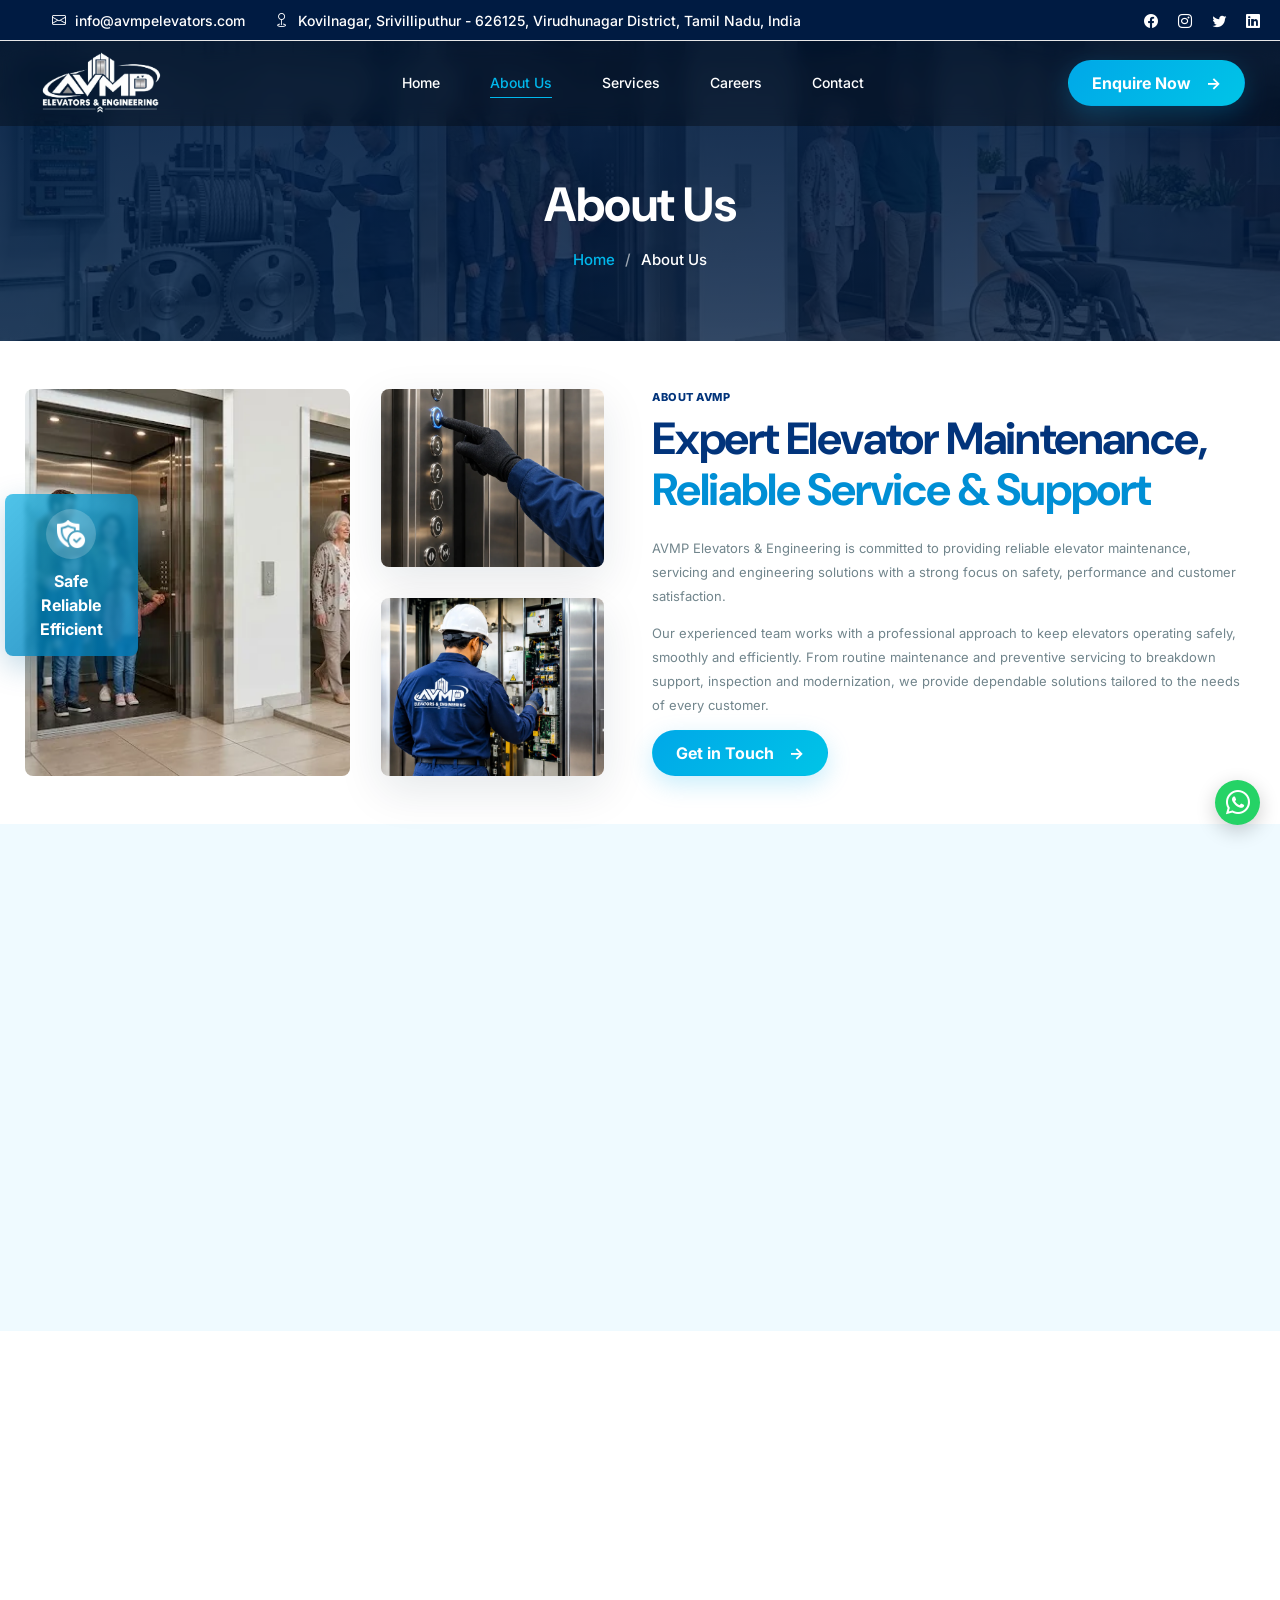
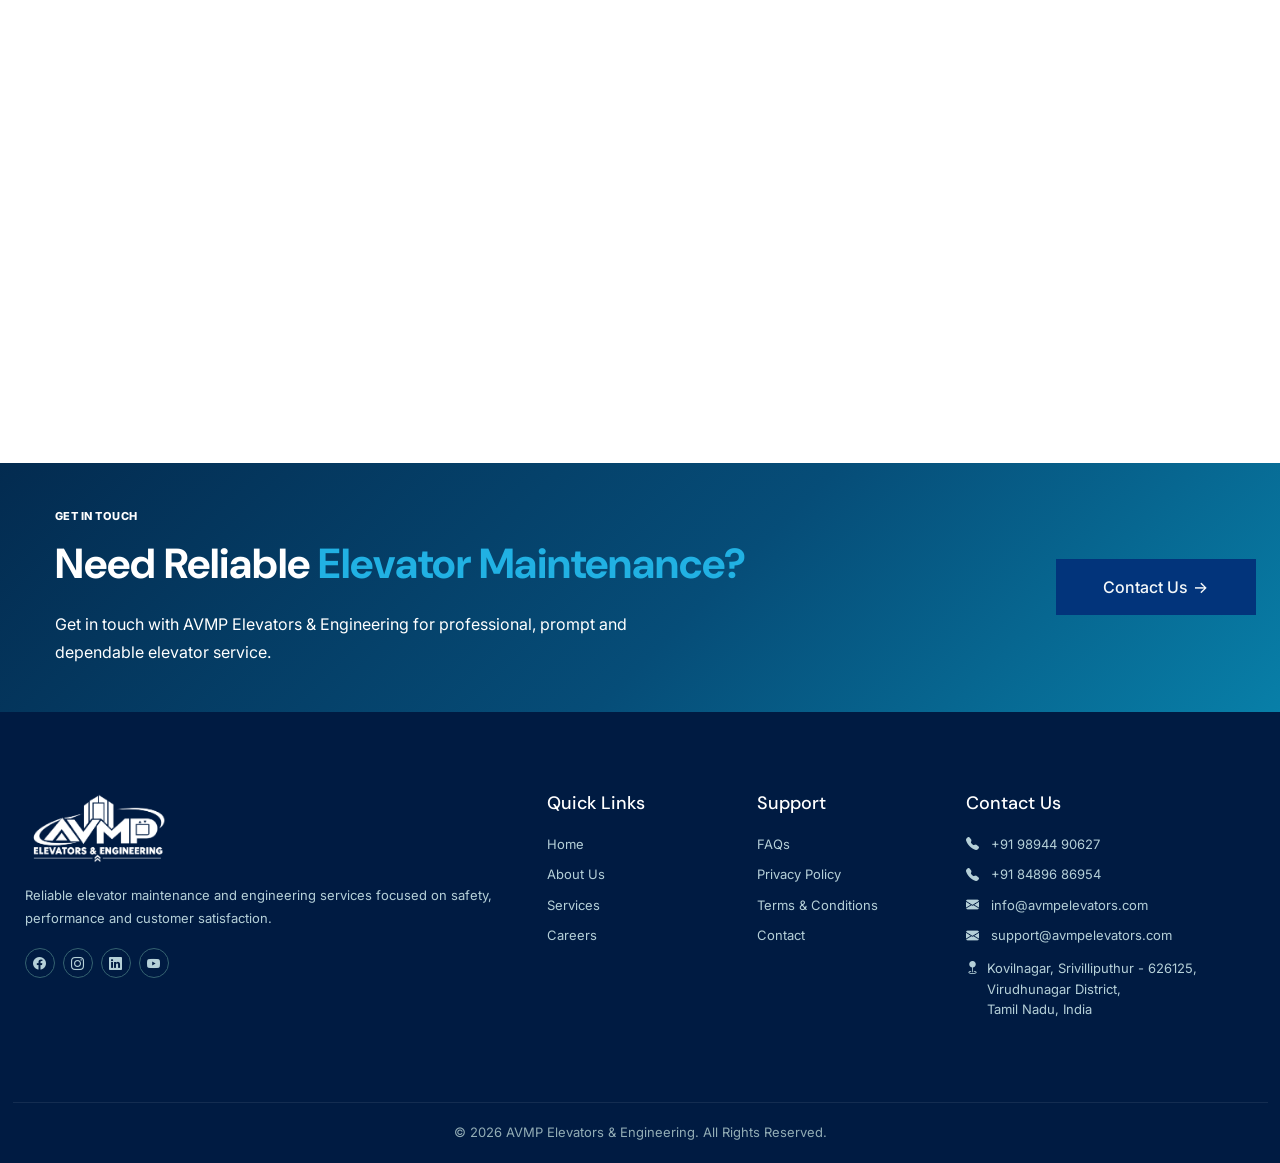
<file: about-us.html>
<!DOCTYPE html>
<html lang="en">

<head>
    <meta charset="UTF-8">
    <meta name="viewport" content="width=device-width, initial-scale=1.0, maximum-scale=1.0, user-scalable=no">
    <meta name="description"
        content="Learn about AVMP Elevators & Engineering, a trusted elevator service company providing reliable maintenance, AMC, breakdown support, inspection and modernization solutions.">
    <title>About Us | AVMP Elevators & Engineering</title>
    <link rel="preconnect" href="https://fonts.googleapis.com">
    <link rel="preconnect" href="https://fonts.gstatic.com" crossorigin>
    <link
        href="https://fonts.googleapis.com/css2?family=DM+Sans:ital,opsz,wght@0,9..40,100..1000;1,9..40,100..1000&family=Inter:ital,opsz,wght@0,14..32,100..900;1,14..32,100..900&display=swap"
        rel="stylesheet">
    <link rel="stylesheet" href="assets/css/main.css">
    <link rel="stylesheet" href="assets/css/bootstrap.min.css">
    <link rel="stylesheet" href="assets/css/bootstrap-icons.min.css">
    <link rel="stylesheet" href="assets/css/swiper-bundle.min.css">
    <link rel="stylesheet" href="assets/css/aos.css">
    <link rel="shortcut icon" href="assets/images/favicon.ico" type="image/x-icon">
    <link rel="icon" href="assets/images/favicon.ico" type="image/x-icon">

</head>

<body>
    <div class="page-wrapper">
        <!-- Main Header -->
        <header class="main-header header-style-one" id="header">
            <!-- Header Top -->
            <div class="header-top">
                <div class="auto-container">
                    <div class="top-left">
                        <ul class="info-list">
                            <li>
                                <i class="bi bi-envelope text-white"></i>
                                <a href="mailto:info@avmpelevators.com">info@avmpelevators.com</a>
                            </li>
                            <li>
                                <i class="bi bi-geo text-white"></i>
                                Kovilnagar, Srivilliputhur - 626125, Virudhunagar District, Tamil Nadu, India
                            </li>
                        </ul>
                    </div>
                    <div class="top-right">
                        <ul class="top-social-icon">
                            <li><a href="#"><i class="bi bi-facebook"></i></a></li>
                            <li><a href="#"><i class="bi bi-instagram"></i></a></li>
                            <li><a href="#"><i class="bi bi-twitter"></i></a></li>
                            <li><a href="#"><i class="bi bi-linkedin"></i></a></li>
                        </ul>
                    </div>
                </div>
            </div>
            <!-- Header Top -->

            <!-- Main Box -->
            <div class="main-box">
                <div class="auto-container">
                    <div class="logo-box">
                        <div class="logo">
                            <a href="index.html">
                                <img src="assets/images/logo.webp" alt="AVMP Elevators & Engineering"
                                    title="AVMP Elevators & Engineering">
                            </a>
                        </div>
                    </div>

                    <div class="nav-outer">
                        <nav class="nav main-menu">
                            <ul class="navigation">
                                <li><a href="index.html">Home</a></li>
                                <li class="active-page"><a href="about-us.html">About Us</a></li>
                                <li><a href="services.html">Services</a></li>
                                <li><a href="career.html">Careers</a></li>
                                <li><a href="contact-us.html">Contact</a></li>
                            </ul>
                        </nav>
                    </div>

                    <div class="outer-box">
                        <div class="info-box">
                            <a href="contact-us.html" class="butt_primary">
                                Enquire Now <span>→</span>
                            </a>
                        </div>
                        <div class="mobile-nav-toggler d-block d-lg-none">
                            <i class="bi bi-list"></i>
                        </div>
                    </div>
                </div>
            </div>

            <!-- Mobile Menu -->
            <div class="auto-container">
                <div class="mobile-menu">
                    <div class="menu-backdrop"></div>
                    <nav class="menu-box">
                        <div class="upper-box">
                            <div class="nav-logo">
                                <a href="index.html">
                                    <img src="assets/images/logo.webp" alt="AVMP Elevators & Engineering">
                                </a>
                            </div>
                            <div class="close-btn">
                                <i class="bi bi-x"></i>
                            </div>
                        </div>

                        <ul class="navigation clearfix d-block d-lg-none ps-0"></ul>

                        <div class="content-box d-none d-lg-block">
                            <h4 class="title">About Us</h4>
                            <p class="text">
                                AVMP Elevators & Engineering provides reliable elevator maintenance,
                                service and engineering solutions focused on safety and performance.
                            </p>
                        </div>

                        <ul class="contact-list-one">
                            <li>
                                <div class="contact-info-box">
                                    <i class="bi bi-telephone"></i>
                                    <div>
                                        <span class="title">Call Now</span>
                                        <a href="tel:+919894490627">+91 98944 90627</a> <br />
                                        <a href="tel:+918489686954">+91 8489686954</a>
                                    </div>
                                </div>
                            </li>

                            <li>
                                <div class="contact-info-box">
                                    <span class="bi bi-envelope"></span>
                                    <div>
                                        <span class="title">General Enquiries</span>
                                        <a href="mailto:info@avmpelevators.com">info@avmpelevators.com</a>
                                    </div>
                                </div>
                            </li>

                            <li>
                                <div class="contact-info-box">
                                    <span class="bi bi-envelope"></span>
                                    <div>
                                        <span class="title">Service & Technical Support</span>
                                        <a href="mailto:support@avmpelevators.com">support@avmpelevators.com</a>
                                    </div>
                                </div>
                            </li>

                            <li>
                                <div class="contact-info-box">
                                    <span class="bi bi-geo-alt"></span>
                                    <div>
                                        <span class="title">Address</span>
                                        Kovilnagar, <br />
                                        Srivilliputhur - 626125,<br />
                                        Virudhunagar District,<br />
                                        Tamil Nadu, India
                                    </div>
                                </div>
                            </li>
                        </ul>

                        <ul class="social-links mb-0">
                            <li><a href="#"><i class="bi bi-twitter"></i></a></li>
                            <li><a href="#"><i class="bi bi-facebook"></i></a></li>
                            <li><a href="#"><i class="bi bi-instagram"></i></a></li>
                            <li><a href="#"><i class="bi bi-linkedin"></i></a></li>
                        </ul>
                    </nav>
                </div>
            </div>
            <!-- End Mobile Menu -->
        </header>
        <!-- End Main Header -->

        <main>
            <!-- Breadcrumb Banner -->
            <section class="breadcrumbs_banner">
                <div class="container">
                    <div class="breadcrumb_content">
                        <h1>About Us</h1>
                        <ul class="page_breadcrumb">
                            <li>
                                <a href="index.html">Home</a>
                            </li>
                            <li class="separator">/</li>
                            <li class="active">About Us</li>
                        </ul>
                    </div>
                </div>
            </section>

            <!-- ABOUT AVMP -->
            <section class="about py-5" id="about">
                <div class="container">
                    <div class="row">
                        <div class="col-lg-6" data-aos="zoom-in" data-aos-duration="1000">
                            <div class="about-images">
                                <div class="about-main-img">
                                    <img src="assets/images/breadcrumb-image.webp" alt="Elevator maintenance">
                                </div>

                                <div class="about-small-img top">
                                    <img src="assets/images/about-2-1.webp" alt="Elevator service technician">
                                </div>

                                <div class="about-small-img bottom">
                                    <img src="assets/images/about-3.webp" alt="Elevator technician">
                                </div>

                                <div class="about-badge">
                                    <div class="badge-icon">
                                        <img src="assets/images/icons/safe.png" alt="Safety">
                                    </div>
                                    <div>
                                        <strong>Safe</strong>
                                        <strong>Reliable</strong>
                                        <strong>Efficient</strong>
                                    </div>
                                </div>
                            </div>
                        </div>

                        <div class="col-lg-6">
                            <div class="about-content" data-aos="fade-up" data-aos-duration="1000">
                                <span class="section-label">About AVMP</span>

                                <h2 class="section-title">
                                    Expert Elevator Maintenance,<br>
                                    <span>Reliable Service & Support</span>
                                </h2>

                                <p class="section-text">
                                    AVMP Elevators & Engineering is committed to providing
                                    reliable elevator maintenance, servicing and engineering
                                    solutions with a strong focus on safety, performance and
                                    customer satisfaction.
                                </p>

                                <p class="section-text">
                                    Our experienced team works with a professional approach
                                    to keep elevators operating safely, smoothly and
                                    efficiently. From routine maintenance and preventive
                                    servicing to breakdown support, inspection and
                                    modernization, we provide dependable solutions tailored
                                    to the needs of every customer.
                                </p>

                                <div class="hero-buttons">
                                    <a href="contact-us.html" class="butt_primary">
                                        Get in Touch <span>→</span>
                                    </a>
                                </div>
                            </div>
                        </div>
                    </div>
                </div>
            </section>

            <!-- VISION & VALUES -->
            <section class="vision-section">
                <div class="container">
                    <div class="vision-heading">
                        <div class="row">
                            <div class="col-lg-6 col-md-6 col-12">
                                <div data-aos="fade-left" data-aos-duration="1000">
                                    <span class="section-label">Our Vision & Values</span>

                                    <h2 class="section-title">
                                        Built on Safety,<br>
                                        <span>Driven by Excellence</span>
                                    </h2>
                                </div>
                            </div>

                            <div class="col-lg-6 col-md-6 col-12" data-aos="fade-right" data-aos-duration="1000">
                                <p class="vision-description">
                                    At AVMP Elevators & Engineering, we believe that dependable
                                    elevator service begins with safety, technical expertise and
                                    responsible maintenance. Our approach is focused on delivering
                                    consistent service while building long-term trust with our
                                    customers.
                                </p>
                            </div>
                        </div>
                    </div>

                    <div class="values-grid">
                        <div class="row">
                            <div class="col-lg-3 col-6 my-lg-0 my-3" data-aos="zoom-in" data-aos-duration="1000">
                                <div class="value-card">
                                    <div class="value-icon">
                                        <i class="bi bi-shield-check"></i>
                                    </div>

                                    <h3>Our Mission</h3>

                                    <p>
                                        To provide reliable elevator maintenance and engineering
                                        services that prioritize passenger safety, equipment
                                        performance and customer satisfaction.
                                    </p>
                                </div>
                            </div>

                            <div class="col-lg-3 col-6 my-lg-0 my-3" data-aos="zoom-in" data-aos-duration="1000">
                                <div class="value-card">
                                    <div class="value-icon">
                                        <i class="bi bi-eye-fill"></i>
                                    </div>

                                    <h3>Our Vision</h3>

                                    <p>
                                        To be a trusted elevator service partner recognized for
                                        dependable maintenance, technical expertise and quality
                                        engineering solutions.
                                    </p>
                                </div>
                            </div>

                            <div class="col-lg-3 col-6 my-lg-0 my-3" data-aos="zoom-in" data-aos-duration="1000">
                                <div class="value-card">
                                    <div class="value-icon">
                                        <i class="bi bi-gear-wide-connected"></i>
                                    </div>

                                    <h3>Our Values</h3>

                                    <p>
                                        Safety, Quality, Integrity, Professionalism, Customer Focus
                                        and Continuous Improvement guide the way we work.
                                    </p>
                                </div>
                            </div>

                            <div class="col-lg-3 col-6 my-lg-0 my-3" data-aos="zoom-in" data-aos-duration="1000">
                                <div class="value-card">
                                    <div class="value-icon">
                                        <i class="bi bi-tools"></i>
                                    </div>

                                    <h3>Our Commitment</h3>

                                    <p>
                                        Safe operation.<br>
                                        Reliable performance.<br>
                                        Prompt technical support.
                                    </p>
                                </div>
                            </div>
                        </div>
                    </div>
                </div>
            </section>

            <!-- STATS -->
            <section class="stats-section">
                <div class="container">
                    <div class="stats-grid">
                        <div class="row">
                            <div class="col-lg-3 col-6  my-lg-0 my-3" data-aos="zoom-out" data-aos-duration="1000">
                                <div class="stat-item">
                                    <div class="stat-icon d-flex justify-content-center align-items-center mb-3">
                                        <img src="assets/images/icons/customer-satisfaction.png"
                                            alt="Customer satisfaction">
                                    </div>

                                    <div class="stat-number" data-target="500">0+</div>
                                    <div class="stat-label">Customers Served</div>
                                </div>
                            </div>

                            <div class="col-lg-3 col-6  my-lg-0 my-3" data-aos="zoom-out" data-aos-duration="1000">
                                <div class="stat-item">
                                    <div class="stat-icon d-flex justify-content-center align-items-center mb-3">
                                        <img src="assets/images/icons/quality-service.png"
                                            alt="Quality elevator service">
                                    </div>

                                    <div class="stat-number" data-target="10">0+</div>
                                    <div class="stat-label">Years of Experience</div>
                                </div>
                            </div>

                            <div class="col-lg-3 col-6  my-lg-0 my-3" data-aos="zoom-out" data-aos-duration="1000">
                                <div class="stat-item">
                                    <div class="stat-icon d-flex justify-content-center align-items-center mb-3">
                                        <img src="assets/images/icons/support.png" alt="Technical support">
                                    </div>

                                    <div class="stat-number" data-target="250">0+</div>
                                    <div class="stat-label">Elevators Serviced</div>
                                </div>
                            </div>

                            <div class="col-lg-3 col-6  my-lg-0 my-3" data-aos="zoom-out" data-aos-duration="1000">
                                <div class="stat-item">
                                    <div class="stat-icon d-flex justify-content-center align-items-center mb-3">
                                        <img src="assets/images/icons/peoples.png" alt="Customer support">
                                    </div>

                                    <div class="stat-number" data-target="100">0%</div>
                                    <div class="stat-label">Service Commitment</div>
                                </div>
                            </div>
                        </div>
                    </div>
                </div>
            </section>

            <!-- WHY CHOOSE AVMP -->
            <section class="why-section">
                <div class="container">
                    <div class="why-grid">
                        <div class="row">
                            <div class="col-lg-6">
                                <div class="why-content" data-aos="fade-up" data-aos-duration="1000">
                                    <span class="section-label">Why Choose AVMP</span>

                                    <h2 class="section-title">
                                        Your Trusted Elevator<br>
                                        <span>Maintenance & Service Partner</span>
                                    </h2>

                                    <p class="section-text">
                                        Elevator safety and performance depend on regular
                                        maintenance and timely technical attention. At AVMP
                                        Elevators & Engineering, we focus on preventive maintenance,
                                        dependable service and prompt support to help keep your
                                        elevator operating smoothly.
                                    </p>

                                    <p class="section-text">
                                        Our service approach combines experienced technicians,
                                        systematic inspections and practical engineering solutions
                                        to address maintenance requirements and minimize
                                        unexpected interruptions.
                                    </p>
                                </div>
                            </div>

                            <div class="col-lg-6">
                                <div class="why-image" data-aos="zoom-in" data-aos-duration="1000">
                                    <img src="assets/images/gallery/image-2.png"
                                        alt="AVMP elevator maintenance technician">
                                </div>
                            </div>
                        </div>
                    </div>

                    <div class="benefits-grid">
                        <div class="row">
                            <div class="col-lg-3 col-6 my-lg-0 my-3" data-aos="fade-up" data-aos-duration="1000">
                                <div class="benefit">
                                    <div class="benefit-icon">
                                        <i class="bi bi-person-check-fill"></i>
                                    </div>
                                    <span>
                                        Experienced<br>
                                        Technicians
                                    </span>
                                </div>
                            </div>

                            <div class="col-lg-3 col-6 my-lg-0 my-3" data-aos="fade-up" data-aos-duration="1000">
                                <div class="benefit">
                                    <div class="benefit-icon">
                                        <i class="bi bi-shield-check"></i>
                                    </div>
                                    <span>
                                        Safety-Focused<br>
                                        Service
                                    </span>
                                </div>
                            </div>

                            <div class="col-lg-3 col-6 my-lg-0 my-3" data-aos="fade-up" data-aos-duration="1000">
                                <div class="benefit">
                                    <div class="benefit-icon">
                                        <i class="bi bi-tools"></i>
                                    </div>
                                    <span>
                                        Preventive<br>
                                        Maintenance
                                    </span>
                                </div>
                            </div>

                            <div class="col-lg-3 col-6 my-lg-0 my-3" data-aos="fade-up" data-aos-duration="1000">
                                <div class="benefit">
                                    <div class="benefit-icon">
                                        <i class="bi bi-headset"></i>
                                    </div>
                                    <span>
                                        Prompt Technical<br>
                                        Support
                                    </span>
                                </div>
                            </div>
                        </div>

                    </div>
                </div>
            </section>

            <!-- Contact CTA -->
            <section class="contact-banner" id="contact">
                <div class="container contact-inner align-items-center">
                    <div class="contact-content py-0">
                        <span class="section-label text-white">GET IN TOUCH</span>

                        <h2 class=" text-white">
                            Need Reliable
                            <span>Elevator Maintenance?</span>
                        </h2>

                        <p class="mb-0 text-white">
                            Get in touch with AVMP Elevators &amp; Engineering for
                            professional, prompt and dependable elevator service.
                        </p>
                    </div>

                    <div class="contact-actions">
                        <a href="contact-us.html" class="site_butt">
                            Contact Us <span>→</span>
                        </a>
                    </div>
                </div>
            </section>
        </main>

        <!-- Footer -->
        <footer class="footer">
            <div class="container footer-grid">
                <div class="row">
                    <div class="col-lg-5 my-3">
                        <div class="footer-brand">
                            <img src="assets/images/logo.webp" alt="AVMP Elevators & Engineering">
                            <p>
                                Reliable elevator maintenance and engineering services focused on safety,
                                performance and customer satisfaction.
                            </p>
                            <div class="socials">
                                <a href="#" aria-label="Facebook"><i class="bi bi-facebook"></i></a>
                                <a href="#" aria-label="Instagram"><i class="bi bi-instagram"></i></a>
                                <a href="#" aria-label="LinkedIn"><i class="bi bi-linkedin"></i></a>
                                <a href="#" aria-label="YouTube"><i class="bi bi-youtube"></i></a>
                            </div>
                        </div>
                    </div>
                    <div class="col-lg-2 col-6 my-3">
                        <div class="footer-links">
                            <h4>Quick Links</h4>
                            <a href="index.html">Home</a>
                            <a href="about-us.html">About Us</a>
                            <a href="services.html">Services</a>
                            <a href="career.html">Careers</a>
                        </div>
                    </div>
                    <div class="col-lg-2 col-6 my-3">
                        <div class="footer-links">
                            <h4>Support</h4>
                            <a href="index.html#faqs">FAQs</a>
                            <a href="privacy-policy.html">Privacy Policy</a>
                            <a href="terms-and-conditions.html">Terms & Conditions</a>
                            <a href="contact-us.html">Contact</a>
                        </div>
                    </div>
                    <div class="col-lg-3 my-3">
                        <div class="footer-contact">
                            <h4>Contact Us</h4>
                            <a href="tel:+919894490627">
                                <i class="bi bi-telephone-fill pe-2"></i>
                                +91 98944 90627
                            </a>
                            <a href="tel:+918489686954">
                                <i class="bi bi-telephone-fill pe-2"></i>
                                +91 84896 86954
                            </a>
                            <a href="mailto:info@avmpelevators.com">
                                <i class="bi bi-envelope-fill pe-2"></i>
                                info@avmpelevators.com
                            </a>
                            <a href="mailto:support@avmpelevators.com">
                                <i class="bi bi-envelope-fill pe-2"></i>
                                support@avmpelevators.com
                            </a>
                            <p class="d-flex">
                                <i class="bi bi-geo-fill pe-2"></i>
                                Kovilnagar, Srivilliputhur - 626125,<br />
                                Virudhunagar District,<br />
                                Tamil Nadu, India
                            </p>
                        </div>
                    </div>
                </div>
            </div>
            <div class="container copyright">
                <p>
                    © <span id="year"></span> AVMP Elevators & Engineering. All Rights Reserved.
                </p>
            </div>
        </footer>
    </div>

    <!-- WhatsApp Button -->
    <a href="https://wa.me/918489686954?text=Hello%20AVMP%20Elevators%20%26%20Engineering%2C%20I%20would%20like%20to%20enquire%20about%20your%20elevator%20services."
        class="whatsapp-float" target="_blank" rel="noopener noreferrer"
        aria-label="Chat with AVMP Elevators on WhatsApp">
        <i class="bi bi-whatsapp"></i>
    </a>

    <!-- Back To Top -->
    <button class="back-top" id="backTop">↑</button>

    <script src="assets/js/jquery-3.7.1.min.js"></script>
    <script src="assets/js/swiper-bundle.min.js"></script>
    <script src="assets/js/aos.js"></script>
    <script src="assets/js/main.js"></script>

    <script>
        const backTop = document.getElementById("backTop");

        window.addEventListener("scroll", function () {
            if (window.scrollY > 100) {
                backTop.classList.add("show");
            } else {
                backTop.classList.remove("show");
            }
        });

        backTop.addEventListener("click", function () {
            window.scrollTo({
                top: 0,
                behavior: "smooth"
            });
        });
    </script>

    <script>
        const mainBox = document.querySelector(".main-box");

        window.addEventListener("scroll", () => {
            if (window.scrollY >= 100) {
                mainBox.classList.add("scrolled");
            } else {
                mainBox.classList.remove("scrolled");
            }
        });
    </script>

    <script>
        function headerStyle() {
            if ($(".main-header").length) {
                var windowpos = $(window).scrollTop();
                var siteHeader = $(".header-style-one");

                if (windowpos > 1) {
                    siteHeader.addClass("fixed-header");
                } else {
                    siteHeader.removeClass("fixed-header");
                }
            }
        }

        headerStyle();

        $(window).on("scroll", function () {
            headerStyle();
        });

        if ($(".main-header li.dropdown ul").length) {
            $(".main-header .navigation li.dropdown").append(
                '<div class="dropdown-btn"><i class="fa fa-angle-down"></i></div>'
            );
        }

        if ($(".hidden-bar").length) {
            $(".toggle-hidden-bar").on("click", function () {
                $("body").addClass("active-hidden-bar");
            });

            $(".hidden-bar-back-drop, .hidden-bar .close-btn").on("click", function () {
                $("body").removeClass("active-hidden-bar");
            });
        }

        if ($(".mobile-menu").length) {
            var mobileMenuContent = $(".main-header .main-menu .navigation").html();

            $(".mobile-menu .navigation").append(mobileMenuContent);

            $(".mobile-menu .close-btn").on("click", function () {
                $("body").removeClass("mobile-menu-visible");
            });

            $(".mobile-menu li.dropdown .dropdown-btn").on("click", function () {
                $(this).prev("ul").slideToggle(500);
                $(this).toggleClass("active");
                $(this).prev(".mega-menu").slideToggle(500);
            });

            $(".mobile-nav-toggler").on("click", function () {
                $("body").addClass("mobile-menu-visible");
            });

            $(".mobile-menu .menu-backdrop, .mobile-menu .close-btn").on("click", function () {
                $("body").removeClass("mobile-menu-visible");
            });
        }

        if ($(".search-btn").length) {
            $(".search-btn").on("click", function () {
                $(".main-header").addClass("moblie-search-active");
            });

            $(".close-search, .search-back-drop").on("click", function () {
                $(".main-header").removeClass("moblie-search-active");
            });
        }
    </script>

    <!-- Hero Swiper -->
    <script>
        /* Animated Counters */
        const statNumbers = document.querySelectorAll(".stat-number");
        let counterStarted = false;

        function startCounters() {
            if (counterStarted) return;
            counterStarted = true;

            statNumbers.forEach(function (counter) {
                const target = parseInt(counter.dataset.target);
                const suffix = counter.textContent.includes("%") ? "%" : "+";
                const duration = 1800;
                const start = performance.now();

                function update(currentTime) {
                    const progress = Math.min(
                        (currentTime - start) / duration,
                        1
                    );

                    const eased = 1 - Math.pow(1 - progress, 3);
                    const value = Math.floor(target * eased);

                    counter.textContent = value + suffix;

                    if (progress < 1) {
                        requestAnimationFrame(update);
                    } else {
                        counter.textContent = target + suffix;
                    }
                }

                requestAnimationFrame(update);
            });
        }

        const statsSection = document.querySelector(".stats-section");

        const counterObserver = new IntersectionObserver(
            function (entries) {
                entries.forEach(function (entry) {
                    if (entry.isIntersecting) {
                        startCounters();
                        counterObserver.unobserve(entry.target);
                    }
                });
            },
            {
                threshold: 0.35
            }
        );

        if (statsSection) {
            counterObserver.observe(statsSection);
        }

    </script>


    <!-- Current Year -->
    <script>
        document.getElementById("year").textContent = new Date().getFullYear();
    </script>
</body>

</html>
</file>
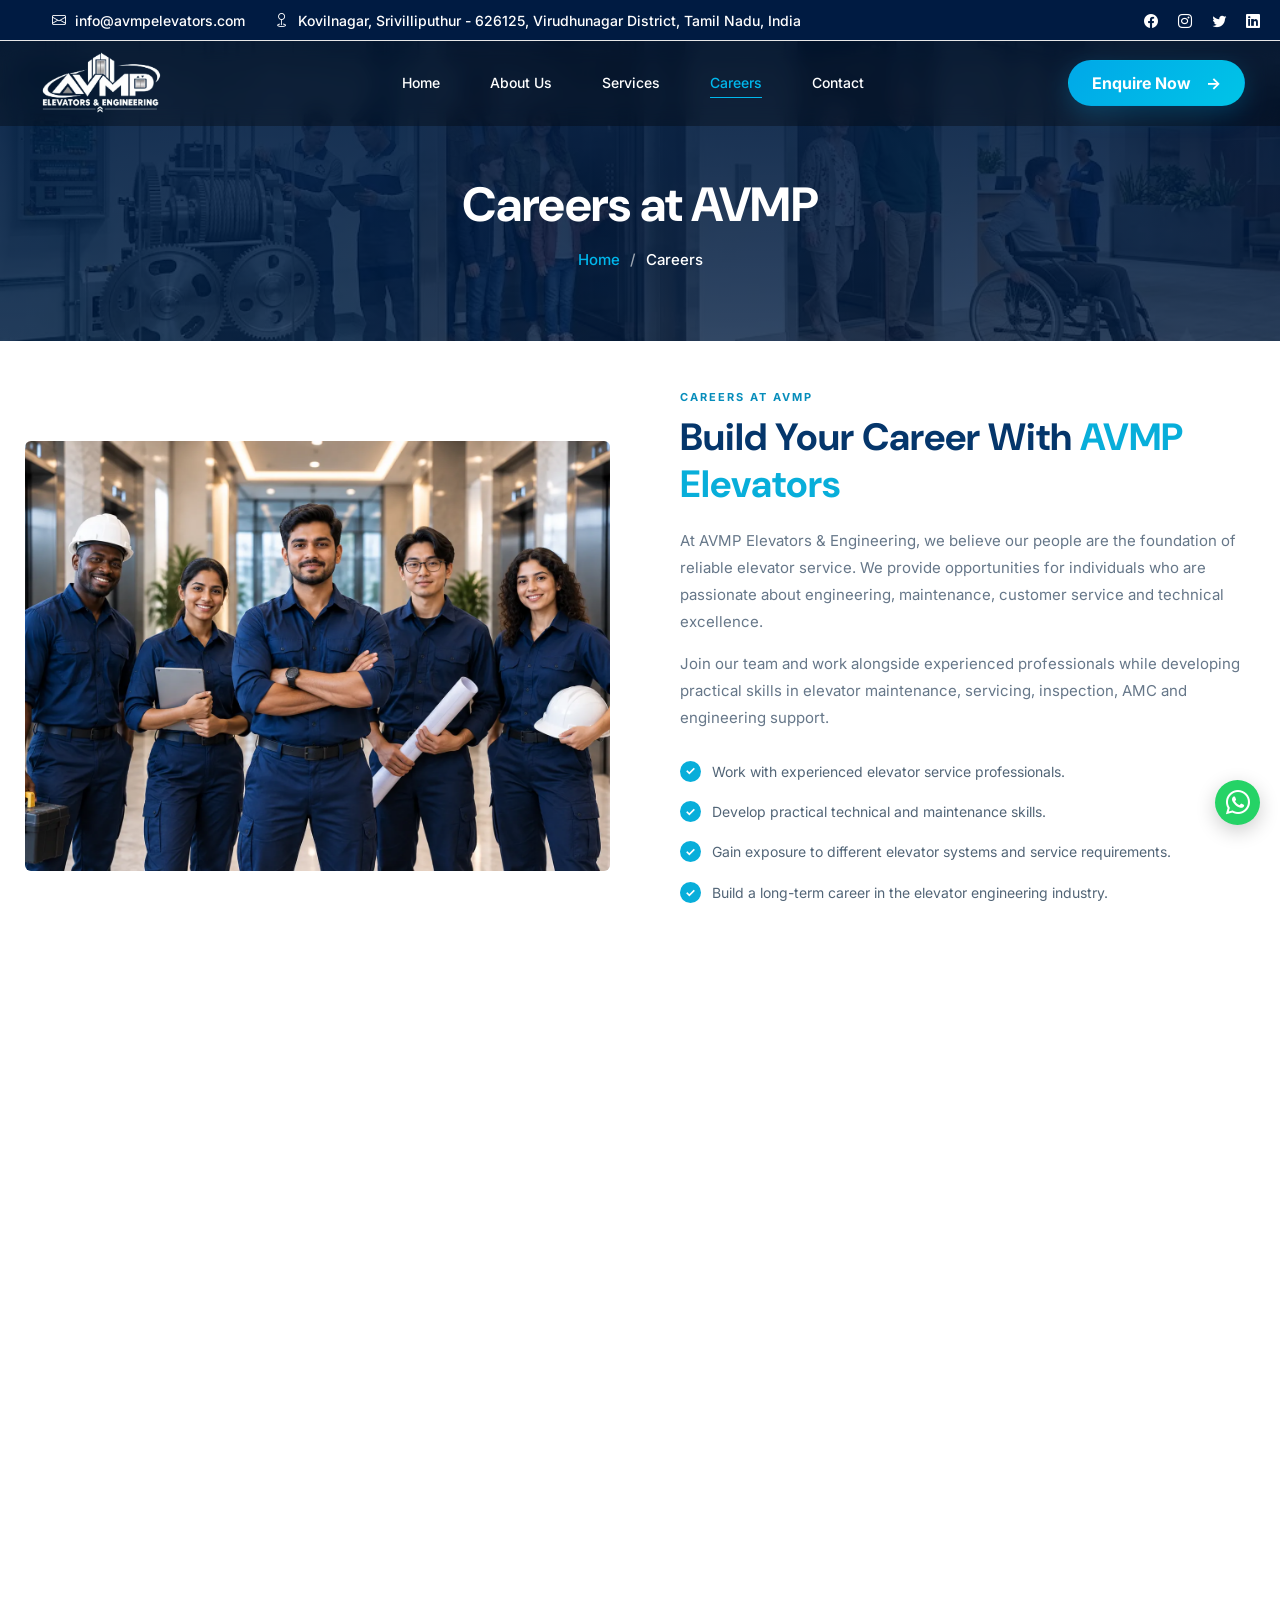
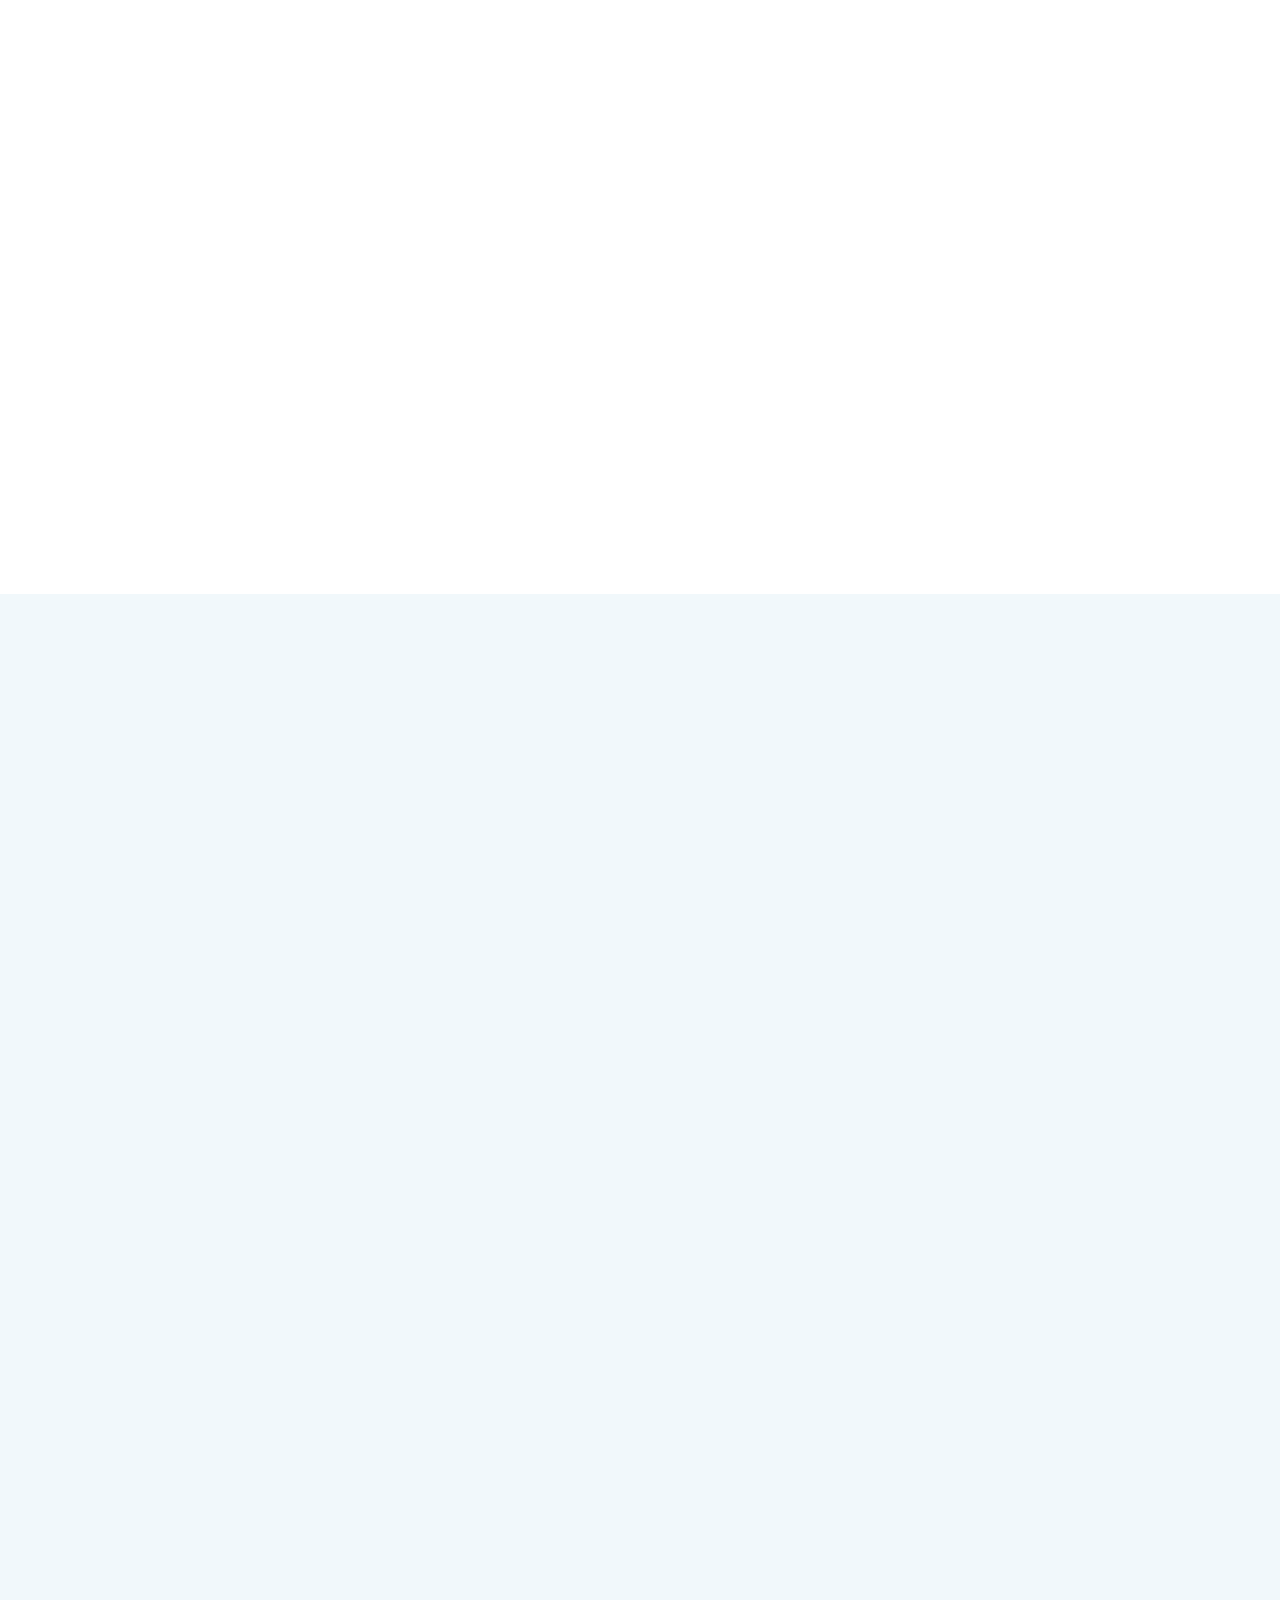
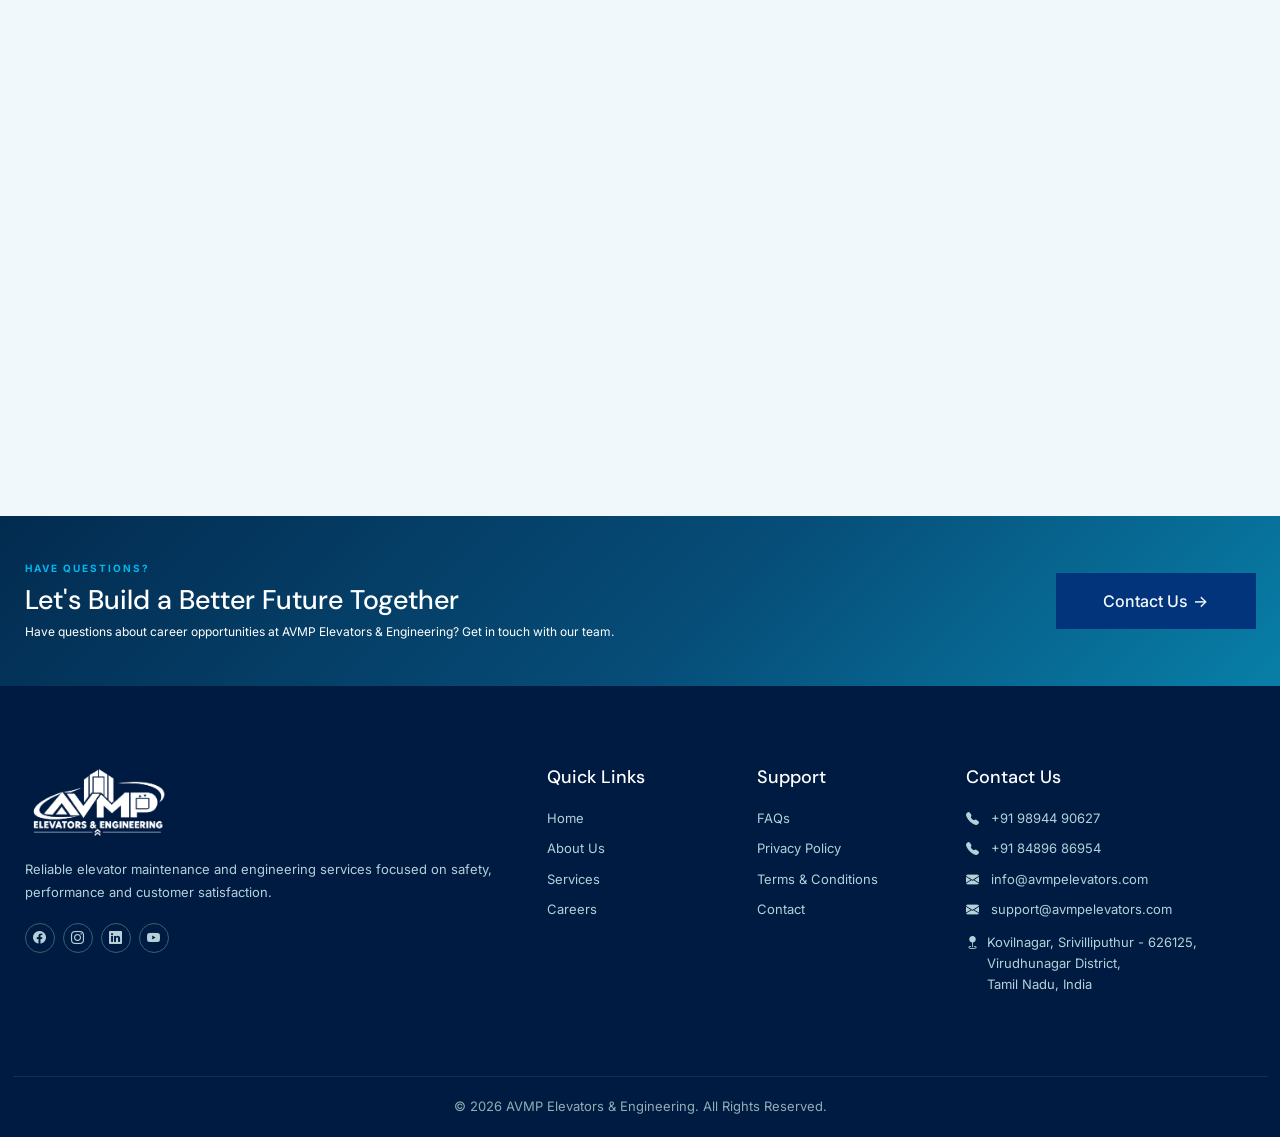
<file: career.html>
<!DOCTYPE html>
<html lang="en">

<head>
    <meta charset="UTF-8">
    <meta name="viewport" content="width=device-width, initial-scale=1.0, maximum-scale=1.0, user-scalable=no">
    <meta name="description"
        content="Explore career opportunities at AVMP Elevators & Engineering and join a growing team dedicated to delivering reliable elevator and engineering solutions.">
    <title>Careers | AVMP Elevators & Engineering</title>
    <link rel="preconnect" href="https://fonts.googleapis.com">
    <link rel="preconnect" href="https://fonts.gstatic.com" crossorigin>
    <link
        href="https://fonts.googleapis.com/css2?family=DM+Sans:ital,opsz,wght@0,9..40,100..1000;1,9..40,100..1000&family=Inter:ital,opsz,wght@0,14..32,100..900;1,14..32,100..900&display=swap"
        rel="stylesheet">
    <link rel="stylesheet" href="assets/css/main.css">
    <link rel="stylesheet" href="assets/css/bootstrap.min.css">
    <link rel="stylesheet" href="assets/css/bootstrap-icons.min.css">
    <link rel="stylesheet" href="assets/css/swiper-bundle.min.css">
    <link rel="stylesheet" href="assets/css/aos.css">
    <link rel="shortcut icon" href="assets/images/favicon.ico" type="image/x-icon">
    <link rel="icon" href="assets/images/favicon.ico" type="image/x-icon">

</head>

<body>
    <div class="page-wrapper">
        <!-- Main Header -->
        <header class="main-header header-style-one" id="header">
            <!-- Header Top -->
            <div class="header-top">
                <div class="auto-container">
                    <div class="top-left">
                        <ul class="info-list">
                            <li>
                                <i class="bi bi-envelope text-white"></i>
                                <a href="mailto:info@avmpelevators.com">info@avmpelevators.com</a>
                            </li>
                            <li>
                                <i class="bi bi-geo text-white"></i>
                                Kovilnagar, Srivilliputhur - 626125, Virudhunagar District, Tamil Nadu, India
                            </li>
                        </ul>
                    </div>
                    <div class="top-right">
                        <ul class="top-social-icon">
                            <li><a href="#"><i class="bi bi-facebook"></i></a></li>
                            <li><a href="#"><i class="bi bi-instagram"></i></a></li>
                            <li><a href="#"><i class="bi bi-twitter"></i></a></li>
                            <li><a href="#"><i class="bi bi-linkedin"></i></a></li>
                        </ul>
                    </div>
                </div>
            </div>
            <!-- Header Top -->

            <!-- Main Box -->
            <div class="main-box">
                <div class="auto-container">
                    <div class="logo-box">
                        <div class="logo">
                            <a href="index.html">
                                <img src="assets/images/logo.webp" alt="AVMP Elevators & Engineering"
                                    title="AVMP Elevators & Engineering">
                            </a>
                        </div>
                    </div>

                    <div class="nav-outer">
                        <nav class="nav main-menu">
                            <ul class="navigation">
                                <li><a href="index.html">Home</a></li>
                                <li><a href="about-us.html">About Us</a></li>
                                <li><a href="services.html">Services</a></li>
                                <li class="active-page"><a href="career.html">Careers</a></li>
                                <li><a href="contact-us.html">Contact</a></li>
                            </ul>
                        </nav>
                    </div>

                    <div class="outer-box">
                        <div class="info-box">
                            <a href="contact-us.html" class="butt_primary">
                                Enquire Now <span>→</span>
                            </a>
                        </div>
                        <div class="mobile-nav-toggler d-block d-lg-none">
                            <i class="bi bi-list"></i>
                        </div>
                    </div>
                </div>
            </div>

            <!-- Mobile Menu -->
            <div class="auto-container">
                <div class="mobile-menu">
                    <div class="menu-backdrop"></div>
                    <nav class="menu-box">
                        <div class="upper-box">
                            <div class="nav-logo">
                                <a href="index.html">
                                    <img src="assets/images/logo.webp" alt="AVMP Elevators & Engineering">
                                </a>
                            </div>
                            <div class="close-btn">
                                <i class="bi bi-x"></i>
                            </div>
                        </div>

                        <ul class="navigation clearfix d-block d-lg-none ps-0"></ul>

                        <div class="content-box d-none d-lg-block">
                            <h4 class="title">About Us</h4>
                            <p class="text">
                                AVMP Elevators & Engineering provides reliable elevator maintenance,
                                service and engineering solutions focused on safety and performance.
                            </p>
                        </div>

                        <ul class="contact-list-one">
                            <li>
                                <div class="contact-info-box">
                                    <i class="bi bi-telephone"></i>
                                    <div>
                                        <span class="title">Call Now</span>
                                        <a href="tel:+919894490627">+91 98944 90627</a> <br />
                                        <a href="tel:+918489686954">+91 8489686954</a>
                                    </div>
                                </div>
                            </li>

                            <li>
                                <div class="contact-info-box">
                                    <span class="bi bi-envelope"></span>
                                    <div>
                                        <span class="title">General Enquiries</span>
                                        <a href="mailto:info@avmpelevators.com">info@avmpelevators.com</a>
                                    </div>
                                </div>
                            </li>

                            <li>
                                <div class="contact-info-box">
                                    <span class="bi bi-envelope"></span>
                                    <div>
                                        <span class="title">Service & Technical Support</span>
                                        <a href="mailto:support@avmpelevators.com">support@avmpelevators.com</a>
                                    </div>
                                </div>
                            </li>

                            <li>
                                <div class="contact-info-box">
                                    <span class="bi bi-geo-alt"></span>
                                    <div>
                                        <span class="title">Address</span>
                                        Kovilnagar, <br />
                                        Srivilliputhur - 626125,<br />
                                        Virudhunagar District,<br />
                                        Tamil Nadu, India
                                    </div>
                                </div>
                            </li>
                        </ul>

                        <ul class="social-links mb-0">
                            <li><a href="#"><i class="bi bi-twitter"></i></a></li>
                            <li><a href="#"><i class="bi bi-facebook"></i></a></li>
                            <li><a href="#"><i class="bi bi-instagram"></i></a></li>
                            <li><a href="#"><i class="bi bi-linkedin"></i></a></li>
                        </ul>
                    </nav>
                </div>
            </div>
            <!-- End Mobile Menu -->
        </header>
        <!-- End Main Header -->

        <main>
            <!-- Breadcrumb Banner -->
            <section class="breadcrumbs_banner">
                <div class="container">
                    <div class="breadcrumb_content">
                        <h1>Careers at AVMP</h1>
                        <ul class="page_breadcrumb">
                            <li>
                                <a href="index.html">Home</a>
                            </li>
                            <li class="separator">/</li>
                            <li class="active">Careers</li>
                        </ul>
                    </div>
                </div>
            </section>

            <!-- =========================================
                    CAREERS INTRO
                ========================================== -->
            <section class="career-section py-5 career-intro">
                <div class="container">
                    <div class="career-intro-inner">
                        <!-- Image -->
                        <div class="career-intro-image" data-aos="zoom-in" data-aos-duration="1000">
                            <img src="assets/images/team.webp" alt="AVMP Elevators and Engineering team">
                        </div>

                        <!-- Content -->
                        <div class="career-intro-content" data-aos="fade-left" data-aos-duration="1000">
                            <span class="career-subtitle">
                                CAREERS AT AVMP
                            </span>
                            <h2 class="career-title">
                                Build Your Career With
                                <span>AVMP Elevators</span>
                            </h2>
                            <p class="career-description">
                                At AVMP Elevators &amp; Engineering, we believe our
                                people are the foundation of reliable elevator
                                service. We provide opportunities for individuals
                                who are passionate about engineering, maintenance,
                                customer service and technical excellence.
                            </p>
                            <p class="career-description" style="margin-top:15px;">
                                Join our team and work alongside experienced
                                professionals while developing practical skills
                                in elevator maintenance, servicing, inspection,
                                AMC and engineering support.
                            </p>
                            <ul class="career-points">
                                <li>
                                    Work with experienced elevator service
                                    professionals.
                                </li>
                                <li>
                                    Develop practical technical and maintenance
                                    skills.
                                </li>
                                <li>
                                    Gain exposure to different elevator systems
                                    and service requirements.
                                </li>
                                <li>
                                    Build a long-term career in the elevator
                                    engineering industry.
                                </li>
                            </ul>
                        </div>
                    </div>
                </div>
            </section>

            <!-- =========================================
                    CURRENT VACANCIES
                ========================================== -->
            <section class="career-section vacancies-section">
                <div class="container">
                    <div class="section-heading" data-aos="fade-up" data-aos-duration="1000">
                        <span class="career-subtitle">
                            CURRENT OPENINGS
                        </span>
                        <h2 class="career-title">
                            Explore Our
                            <span>Job Opportunities</span>
                        </h2>
                        <p class="career-description">
                            Explore the available positions at AVMP Elevators
                            &amp; Engineering and take the next step in your
                            professional journey.
                        </p>
                    </div>

                    <div class="row justify-content-center">
                        <!-- <div class="col-lg-8"> -->
                        <div class="col-lg-6" data-aos="fade-up" data-aos-duration="1000">
                            <!-- =================================
                            VACANCY 01
                        ================================== -->
                            <div class="vacancy-card">
                                <div class="vacancy-header">
                                    <h3>Elevator Service Technician</h3>
                                    <div class="vacancy-location">
                                        <i class="fa-solid fa-location-dot"></i>
                                        Tamil Nadu
                                    </div>
                                </div>
                                <div class="vacancy-body">
                                    <div class="vacancy-meta">
                                        <div class="vacancy-meta-item">
                                            <i class="fa-solid fa-briefcase"></i>
                                            <div>
                                                <span>Position</span>
                                                <strong>Service Technician</strong>
                                            </div>
                                        </div>
                                        <div class="vacancy-meta-item">
                                            <i class="fa-solid fa-clock"></i>
                                            <div>
                                                <span>Experience</span>
                                                <strong>As per role</strong>
                                            </div>
                                        </div>
                                        <div class="vacancy-meta-item">
                                            <i class="fa-solid fa-indian-rupee-sign"></i>
                                            <div>
                                                <span>Salary</span>
                                                <strong>As per experience</strong>
                                            </div>
                                        </div>
                                    </div>
                                    <div class="vacancy-details">
                                        <div>
                                            <h5>Job Requirements</h5>
                                            <ul>
                                                <li>
                                                    Basic knowledge of elevator
                                                    maintenance and servicing.
                                                </li>
                                                <li>
                                                    Ability to identify and report
                                                    technical issues.
                                                </li>
                                                <li>
                                                    Willingness to work at customer
                                                    locations.
                                                </li>
                                                <li>
                                                    Good teamwork and communication
                                                    skills.
                                                </li>
                                            </ul>
                                        </div>
                                        <div>
                                            <h5>Experience &amp; Qualification</h5>
                                            <ul>
                                                <li>
                                                    ITI / Diploma in Electrical,
                                                    Electronics or related field
                                                    preferred.
                                                </li>
                                                <li>
                                                    Freshers with relevant technical
                                                    qualifications may also apply.
                                                </li>
                                                <li>
                                                    Previous elevator service experience
                                                    will be an advantage.
                                                </li>
                                            </ul>
                                        </div>
                                    </div>
                                    <div class="vacancy-apply">
                                        <a href="#application-form" class="career-apply-btn"
                                            data-position="Elevator Service Technician">
                                            Apply Now
                                            <i class="fa-solid fa-arrow-right"></i>
                                        </a>
                                    </div>
                                </div>
                            </div>
                        </div>

                        <div class="col-lg-6" data-aos="fade-up" data-aos-duration="1000">
                            <!-- =================================
                            VACANCY 02
                        ================================== -->
                            <div class="vacancy-card">
                                <div class="vacancy-header">
                                    <h3>Elevator Service Engineer</h3>
                                    <div class="vacancy-location">
                                        <i class="fa-solid fa-location-dot"></i>
                                        Tamil Nadu
                                    </div>
                                </div>
                                <div class="vacancy-body">
                                    <div class="vacancy-meta">
                                        <div class="vacancy-meta-item">
                                            <i class="fa-solid fa-briefcase"></i>
                                            <div>
                                                <span>Position</span>
                                                <strong>Service Engineer</strong>
                                            </div>
                                        </div>
                                        <div class="vacancy-meta-item">
                                            <i class="fa-solid fa-clock"></i>
                                            <div>
                                                <span>Experience</span>
                                                <strong>Relevant experience preferred</strong>
                                            </div>
                                        </div>
                                        <div class="vacancy-meta-item">
                                            <i class="fa-solid fa-indian-rupee-sign"></i>
                                            <div>
                                                <span>Salary</span>
                                                <strong>As per experience</strong>
                                            </div>
                                        </div>
                                    </div>
                                    <div class="vacancy-details">
                                        <div>
                                            <h5>Job Requirements</h5>
                                            <ul>
                                                <li>
                                                    Knowledge of elevator systems,
                                                    maintenance and troubleshooting.
                                                </li>
                                                <li>
                                                    Ability to handle service and
                                                    maintenance requirements.
                                                </li>
                                                <li>
                                                    Coordinate with customers and
                                                    service teams.
                                                </li>
                                                <li>
                                                    Strong problem-solving and
                                                    communication skills.
                                                </li>
                                            </ul>
                                        </div>
                                        <div>
                                            <h5>Experience &amp; Qualification</h5>
                                            <ul>
                                                <li>
                                                    Diploma / Degree in Electrical,
                                                    Electronics or Mechanical Engineering.
                                                </li>
                                                <li>
                                                    Relevant elevator industry
                                                    experience is preferred.
                                                </li>
                                                <li>
                                                    Candidates should be willing to
                                                    travel within Tamil Nadu when required.
                                                </li>
                                            </ul>
                                        </div>
                                    </div>
                                    <div class="vacancy-apply">
                                        <a href="#application-form" class="career-apply-btn"
                                            data-position="Elevator Service Engineer">
                                            Apply Now
                                            <i class="fa-solid fa-arrow-right"></i>
                                        </a>
                                    </div>
                                </div>
                            </div>
                        </div>

                        <div class="col-lg-6" data-aos="fade-up" data-aos-duration="1000">
                            <!-- =================================
                            VACANCY 03
                        ================================== -->
                            <div class="vacancy-card">
                                <div class="vacancy-header">
                                    <h3>Elevator Technician / Helper</h3>
                                    <div class="vacancy-location">
                                        <i class="fa-solid fa-location-dot"></i>
                                        Tamil Nadu
                                    </div>
                                </div>

                                <div class="vacancy-body">
                                    <div class="vacancy-meta">
                                        <div class="vacancy-meta-item">
                                            <i class="fa-solid fa-briefcase"></i>
                                            <div>
                                                <span>Position</span>
                                                <strong>Technician / Helper</strong>
                                            </div>
                                        </div>

                                        <div class="vacancy-meta-item">
                                            <i class="fa-solid fa-clock"></i>
                                            <div>
                                                <span>Experience</span>
                                                <strong>Freshers / Experienced</strong>
                                            </div>
                                        </div>

                                        <div class="vacancy-meta-item">
                                            <i class="fa-solid fa-indian-rupee-sign"></i>
                                            <div>
                                                <span>Salary</span>
                                                <strong>As per experience</strong>
                                            </div>
                                        </div>
                                    </div>
                                    <div class="vacancy-details">
                                        <div>
                                            <h5>Job Requirements</h5>
                                            <ul>
                                                <li>
                                                    Interest in technical and
                                                    maintenance work.
                                                </li>
                                                <li>
                                                    Willingness to learn elevator
                                                    servicing procedures.
                                                </li>
                                                <li>
                                                    Ability to work as part of a
                                                    technical team.
                                                </li>
                                                <li>
                                                    Responsible and safety-conscious
                                                    approach to work.
                                                </li>
                                            </ul>
                                        </div>
                                        <div>
                                            <h5>Experience &amp; Qualification</h5>
                                            <ul>
                                                <li>
                                                    ITI or technical qualification
                                                    preferred.
                                                </li>
                                                <li>
                                                    Freshers may apply.
                                                </li>
                                                <li>
                                                    Previous maintenance or technical
                                                    experience will be an advantage.
                                                </li>
                                            </ul>
                                        </div>
                                    </div>
                                    <div class="vacancy-apply">
                                        <a href="#application-form" class="career-apply-btn"
                                            data-position="Elevator Technician / Helper">
                                            Apply Now
                                            <i class="fa-solid fa-arrow-right"></i>
                                        </a>
                                    </div>
                                </div>
                            </div>
                        </div>
                        <!-- </div> -->
                    </div>
                </div>
            </section>

            <!-- =========================================
                    APPLICATION FORM
                ========================================== -->
            <section class="career-section application-section py-5" id="application-form">
                <div class="container">
                    <div class="application-wrapper">
                        <!-- Left Information -->
                        <div class="application-info" data-aos="zoom-in" data-aos-duration="1000">
                            <div class="application-info-box">
                                <span class="career-subtitle">
                                    JOIN OUR TEAM
                                </span>
                                <h3>
                                    Ready to Build Your Career?
                                </h3>
                                <p>
                                    If you are interested in joining AVMP
                                    Elevators &amp; Engineering, send us your
                                    details and resume. Our team will review
                                    your application and contact you when a
                                    suitable opportunity is available.
                                </p>
                                <div class="application-contact">
                                    <div class="application-contact-item">
                                        <i class="fa-solid fa-phone"></i>
                                        <div>
                                            <strong>Phone</strong>
                                            +91 98765 43210
                                        </div>
                                    </div>
                                    <div class="application-contact-item">
                                        <i class="fa-solid fa-envelope"></i>
                                        <div>
                                            <strong>Email</strong>
                                            info@avmpelevators.com
                                        </div>
                                    </div>
                                    <div class="application-contact-item">
                                        <i class="fa-solid fa-location-dot"></i>
                                        <div>
                                            <strong>Location</strong>
                                            Tamil Nadu, India
                                        </div>
                                    </div>
                                </div>
                            </div>
                        </div>

                        <!-- Application Form -->
                        <div data-aos="fade-left" data-aos-duration="1000">
                            <form class="application-form" action="career-mail.php" method="POST"
                                enctype="multipart/form-data">
                                <h3>Apply Now</h3>
                                <p>
                                    Fill in your details below and upload your
                                    latest resume.
                                </p>

                                <div class="row">
                                    <!-- Name -->
                                    <div class="col-md-6">
                                        <div class="form-group">
                                            <label for="name">
                                                Full Name
                                                <span class="required">*</span>
                                            </label>
                                            <input type="text" id="name" name="name" class="form-control"
                                                placeholder="Enter your full name" required>
                                        </div>
                                    </div>

                                    <!-- Phone -->
                                    <div class="col-md-6">
                                        <div class="form-group">
                                            <label for="phone">
                                                Phone Number
                                                <span class="required">*</span>
                                            </label>
                                            <input type="tel" id="phone" name="phone" class="form-control"
                                                placeholder="Enter your phone number" pattern="[6-9][0-9]{9}"
                                                maxlength="10" required>
                                        </div>
                                    </div>

                                    <!-- Email -->
                                    <div class="col-md-6">
                                        <div class="form-group">
                                            <label for="email">
                                                Email Address
                                                <span class="required">*</span>
                                            </label>
                                            <input type="email" id="email" name="email" class="form-control"
                                                placeholder="Enter your email address" required>
                                        </div>
                                    </div>

                                    <!-- Position -->
                                    <div class="col-md-6">
                                        <div class="form-group">
                                            <label for="position">
                                                Position Applying For
                                                <span class="required">*</span>
                                            </label>
                                            <select id="position" name="position" class="form-select" required>
                                                <option value="">
                                                    Select Position
                                                </option>
                                                <option value="Elevator Service Technician">
                                                    Elevator Service Technician
                                                </option>
                                                <option value="Elevator Service Engineer">
                                                    Elevator Service Engineer
                                                </option>
                                                <option value="Elevator Technician / Helper">
                                                    Elevator Technician / Helper
                                                </option>
                                                <option value="Other">
                                                    Other
                                                </option>
                                            </select>
                                        </div>
                                    </div>

                                    <!-- Experience -->
                                    <div class="col-md-6">
                                        <div class="form-group">
                                            <label for="experience">
                                                Experience
                                                <span class="required">*</span>
                                            </label>
                                            <select id="experience" name="experience" class="form-select" required>
                                                <option value="">
                                                    Select Experience
                                                </option>
                                                <option value="Fresher">
                                                    Fresher
                                                </option>
                                                <option value="Less than 1 Year">
                                                    Less than 1 Year
                                                </option>
                                                <option value="1 - 3 Years">
                                                    1 - 3 Years
                                                </option>
                                                <option value="3 - 5 Years">
                                                    3 - 5 Years
                                                </option>
                                                <option value="5+ Years">
                                                    5+ Years
                                                </option>
                                            </select>
                                        </div>
                                    </div>

                                    <!-- Qualification -->
                                    <div class="col-md-6">
                                        <div class="form-group">
                                            <label for="qualification">
                                                Qualification
                                                <span class="required">*</span>
                                            </label>
                                            <input type="text" id="qualification" name="qualification"
                                                class="form-control" placeholder="e.g. ITI / Diploma / B.E." required>
                                        </div>
                                    </div>

                                    <!-- Resume -->
                                    <div class="col-12">
                                        <div class="form-group">
                                            <label for="resume">
                                                Upload Resume
                                                <span class="required">*</span>
                                            </label>
                                            <input type="file" id="resume" name="resume" class="form-control"
                                                accept=".pdf,.doc,.docx" required>
                                            <span class="resume-note">
                                                Accepted formats: PDF, DOC, DOCX.
                                            </span>
                                        </div>
                                    </div>

                                    <!-- Message -->
                                    <div class="col-12">
                                        <div class="form-group">
                                            <label for="message">
                                                Additional Information
                                            </label>
                                            <textarea id="message" name="message" class="form-control"
                                                placeholder="Tell us briefly about yourself or your relevant experience"></textarea>
                                        </div>
                                    </div>
                                </div>
                                <div class="form-submit">
                                    <button type="submit" class="submit-btn">
                                        Submit Application
                                        <i class="fa-solid fa-arrow-right"></i>
                                    </button>
                                </div>
                            </form>

                            <!-- WhatsApp Quick Apply -->
                            <div class="whatsapp-apply">
                                <div class="whatsapp-content">
                                    <div class="whatsapp-icon">
                                        <i class="bi bi-whatsapp"></i>
                                    </div>
                                    <div>
                                        <h5>Quick Application via WhatsApp</h5>
                                        <p>
                                            Send your name, qualification,
                                            experience and resume directly.
                                        </p>
                                    </div>
                                </div>
                                <a href="https://wa.me/918489686954?text=Hello%20AVMP%20Elevators%20%26%20Engineering%2C%20I%20would%20like%20to%20apply%20for%20a%20career%20opportunity.%20My%20name%20is%20%5BYour%20Name%5D.%20Qualification%3A%20%5BQualification%5D.%20Experience%3A%20%5BExperience%5D.%20I%20will%20share%20my%20resume%20here."
                                    target="_blank" rel="noopener noreferrer" class="whatsapp-btn">
                                    <i class="bi bi-whatsapp"></i>
                                    WhatsApp Us
                                </a>
                            </div>
                        </div>
                    </div>
                </div>
            </section>

            <!-- =========================================
                    WHY JOIN US
                ========================================== -->
            <section class="career-section why-join-section py-5">
                <div class="container">
                    <div class="section-heading" data-aos="fade-up" data-aos-duration="1000">
                        <span class="career-subtitle">
                            WHY JOIN US
                        </span>
                        <h2 class="career-title">
                            Grow With a
                            <span>Growing Team</span>
                        </h2>
                        <p class="career-description">
                            We encourage continuous learning, teamwork and
                            professional development while providing practical
                            exposure to the elevator service industry.
                        </p>
                    </div>

                    <div class="career-benefits">
                        <!-- Card 1 -->
                        <div class="benefit-card d-flex flex-column justify-content-center align-items-center"
                            data-aos="zoom-in" data-aos-duration="1000">
                            <div class="feature-icon mb-3">
                                <img src="assets/images/icons/peoples.png" alt="">
                            </div>
                            <h4>Experienced Team</h4>
                            <p>
                                Work alongside skilled professionals and learn
                                from real-world service experience.
                            </p>
                        </div>

                        <!-- Card 2 -->
                        <div class="benefit-card d-flex flex-column justify-content-center align-items-center"
                            data-aos="zoom-in" data-aos-duration="1000">
                            <div class="feature-icon mb-3">
                                <img src="assets/images/icons/quality-service.png" alt="">
                            </div>
                            <h4>Practical Exposure</h4>
                            <p>
                                Gain hands-on exposure to elevator maintenance,
                                servicing and troubleshooting.
                            </p>
                        </div>

                        <!-- Card 3 -->
                        <div class="benefit-card d-flex flex-column justify-content-center align-items-center"
                            data-aos="zoom-in" data-aos-duration="1000">
                            <div class="feature-icon mb-3">
                                <img src="assets/images/icons/support.png" alt="">
                            </div>
                            <h4>Learning &amp; Growth</h4>
                            <p>
                                Develop technical knowledge and improve your
                                professional skills through practical work.
                            </p>
                        </div>

                        <!-- Card 4 -->
                        <div class="benefit-card d-flex flex-column justify-content-center align-items-center"
                            data-aos="zoom-in" data-aos-duration="1000">
                            <div class="feature-icon mb-3">
                                <img src="assets/images/icons/affordable-service.png" alt="">
                            </div>
                            <h4>Career Opportunities</h4>
                            <p>
                                Build valuable experience for a long-term career
                                in elevator engineering and service.
                            </p>
                        </div>
                    </div>
                </div>
            </section>

            <!-- =========================================
                    CONTACT CTA
                ========================================== -->
            <section class="contact-banner" id="contact">
                <div class="container contact-inner align-items-center">
                    <div>
                        <span class="contact-subtitle">
                            HAVE QUESTIONS?
                        </span>
                        <h2 class="text-white">
                            Let's Build a
                            <span>Better Future Together</span>
                        </h2>
                        <p class="text-white mb-0">
                            Have questions about career opportunities at
                            AVMP Elevators &amp; Engineering?
                            Get in touch with our team.
                        </p>
                    </div>

                    <div class="contact-actions">
                        <a href="contact-us.html" class="site_butt">
                            Contact Us <span>→</span>
                        </a>
                    </div>
                </div>
            </section>
        </main>

        <!-- Footer -->
        <footer class="footer">
            <div class="container footer-grid">
                <div class="row">
                    <div class="col-lg-5 my-3">
                        <div class="footer-brand">
                            <img src="assets/images/logo.webp" alt="AVMP Elevators & Engineering">
                            <p>
                                Reliable elevator maintenance and engineering services focused on safety,
                                performance and customer satisfaction.
                            </p>
                            <div class="socials">
                                <a href="#" aria-label="Facebook"><i class="bi bi-facebook"></i></a>
                                <a href="#" aria-label="Instagram"><i class="bi bi-instagram"></i></a>
                                <a href="#" aria-label="LinkedIn"><i class="bi bi-linkedin"></i></a>
                                <a href="#" aria-label="YouTube"><i class="bi bi-youtube"></i></a>
                            </div>
                        </div>
                    </div>
                    <div class="col-lg-2 col-6 my-3">
                        <div class="footer-links">
                            <h4>Quick Links</h4>
                            <a href="index.html">Home</a>
                            <a href="about-us.html">About Us</a>
                            <a href="services.html">Services</a>
                            <a href="career.html">Careers</a>
                        </div>
                    </div>
                    <div class="col-lg-2 col-6 my-3">
                        <div class="footer-links">
                            <h4>Support</h4>
                            <a href="index.html#faqs">FAQs</a>
                            <a href="privacy-policy.html">Privacy Policy</a>
                            <a href="terms-and-conditions.html">Terms & Conditions</a>
                            <a href="contact-us.html">Contact</a>
                        </div>
                    </div>
                    <div class="col-lg-3 my-3">
                        <div class="footer-contact">
                            <h4>Contact Us</h4>
                            <a href="tel:+919894490627">
                                <i class="bi bi-telephone-fill pe-2"></i>
                                +91 98944 90627
                            </a>
                            <a href="tel:+918489686954">
                                <i class="bi bi-telephone-fill pe-2"></i>
                                +91 84896 86954
                            </a>
                            <a href="mailto:info@avmpelevators.com">
                                <i class="bi bi-envelope-fill pe-2"></i>
                                info@avmpelevators.com
                            </a>
                            <a href="mailto:support@avmpelevators.com">
                                <i class="bi bi-envelope-fill pe-2"></i>
                                support@avmpelevators.com
                            </a>
                            <p class="d-flex">
                                <i class="bi bi-geo-fill pe-2"></i>
                                Kovilnagar, Srivilliputhur - 626125,<br />
                                Virudhunagar District,<br />
                                Tamil Nadu, India
                            </p>
                        </div>
                    </div>
                </div>
            </div>
            <div class="container copyright">
                <p>
                    © <span id="year"></span> AVMP Elevators & Engineering. All Rights Reserved.
                </p>
            </div>
        </footer>
    </div>

    <!-- WhatsApp Button -->
    <a href="https://wa.me/918489686954?text=Hello%20AVMP%20Elevators%20%26%20Engineering%2C%20I%20would%20like%20to%20enquire%20about%20your%20elevator%20services."
        class="whatsapp-float" target="_blank" rel="noopener noreferrer"
        aria-label="Chat with AVMP Elevators on WhatsApp">
        <i class="bi bi-whatsapp"></i>
    </a>

    <!-- Back To Top -->
    <button class="back-top" id="backTop">↑</button>

    <script src="assets/js/jquery-3.7.1.min.js"></script>
    <script src="assets/js/swiper-bundle.min.js"></script>
    <script src="assets/js/aos.js"></script>
    <script src="assets/js/main.js"></script>

    <script>
        const backTop = document.getElementById("backTop");

        window.addEventListener("scroll", function () {
            if (window.scrollY > 100) {
                backTop.classList.add("show");
            } else {
                backTop.classList.remove("show");
            }
        });

        backTop.addEventListener("click", function () {
            window.scrollTo({
                top: 0,
                behavior: "smooth"
            });
        });
    </script>

    <script>
        const mainBox = document.querySelector(".main-box");

        window.addEventListener("scroll", () => {
            if (window.scrollY >= 100) {
                mainBox.classList.add("scrolled");
            } else {
                mainBox.classList.remove("scrolled");
            }
        });
    </script>

    <script>
        function headerStyle() {
            if ($(".main-header").length) {
                var windowpos = $(window).scrollTop();
                var siteHeader = $(".header-style-one");

                if (windowpos > 1) {
                    siteHeader.addClass("fixed-header");
                } else {
                    siteHeader.removeClass("fixed-header");
                }
            }
        }

        headerStyle();

        $(window).on("scroll", function () {
            headerStyle();
        });

        if ($(".main-header li.dropdown ul").length) {
            $(".main-header .navigation li.dropdown").append(
                '<div class="dropdown-btn"><i class="fa fa-angle-down"></i></div>'
            );
        }

        if ($(".hidden-bar").length) {
            $(".toggle-hidden-bar").on("click", function () {
                $("body").addClass("active-hidden-bar");
            });

            $(".hidden-bar-back-drop, .hidden-bar .close-btn").on("click", function () {
                $("body").removeClass("active-hidden-bar");
            });
        }

        if ($(".mobile-menu").length) {
            var mobileMenuContent = $(".main-header .main-menu .navigation").html();

            $(".mobile-menu .navigation").append(mobileMenuContent);

            $(".mobile-menu .close-btn").on("click", function () {
                $("body").removeClass("mobile-menu-visible");
            });

            $(".mobile-menu li.dropdown .dropdown-btn").on("click", function () {
                $(this).prev("ul").slideToggle(500);
                $(this).toggleClass("active");
                $(this).prev(".mega-menu").slideToggle(500);
            });

            $(".mobile-nav-toggler").on("click", function () {
                $("body").addClass("mobile-menu-visible");
            });

            $(".mobile-menu .menu-backdrop, .mobile-menu .close-btn").on("click", function () {
                $("body").removeClass("mobile-menu-visible");
            });
        }

        if ($(".search-btn").length) {
            $(".search-btn").on("click", function () {
                $(".main-header").addClass("moblie-search-active");
            });

            $(".close-search, .search-back-drop").on("click", function () {
                $(".main-header").removeClass("moblie-search-active");
            });
        }
    </script>

    <!-- Current Year -->
    <script>
        document.getElementById("year").textContent = new Date().getFullYear();
    </script>

    <!-- <script>
        document.querySelectorAll('a[href="#application-form"]').forEach(function (link) {
            link.addEventListener('click', function (e) {
                e.preventDefault();
                const target = document.querySelector('#application-form');
                if (target) {
                    target.scrollIntoView({
                        behavior: 'smooth',
                        block: 'start'
                    });
                }
            });
        });
    </script> -->
    <script>
        document.querySelectorAll('.career-apply-btn').forEach(function (link) {
            link.addEventListener('click', function (e) {
                e.preventDefault();

                const position = this.getAttribute('data-position');
                const target = document.querySelector('#application-form');
                const positionSelect = document.querySelector('#position');

                if (positionSelect && position) {
                    positionSelect.value = position;

                    // Trigger change event in case any other
                    // script is listening to the select
                    positionSelect.dispatchEvent(new Event('change', {
                        bubbles: true
                    }));
                }

                if (target) {
                    target.scrollIntoView({
                        behavior: 'smooth',
                        block: 'start'
                    });
                }
            });
        });
    </script>
</body>

</html>
</file>
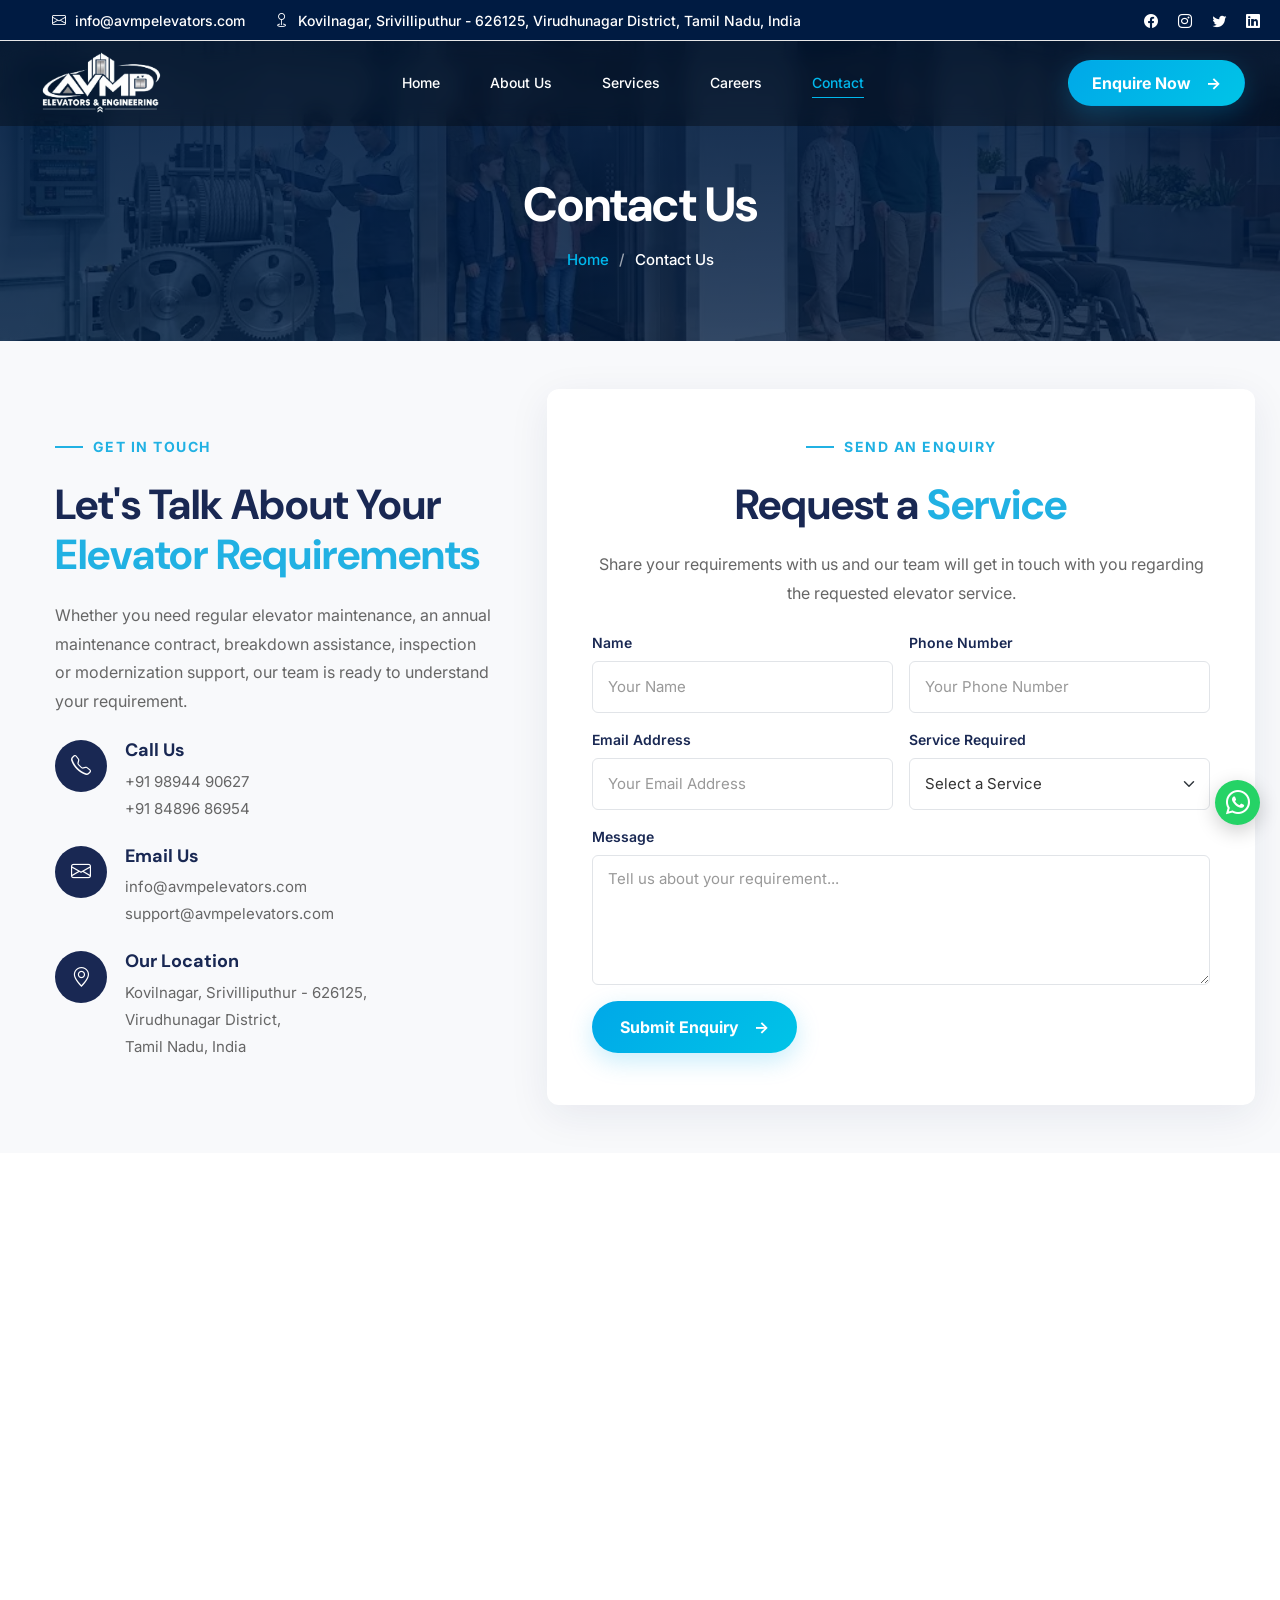
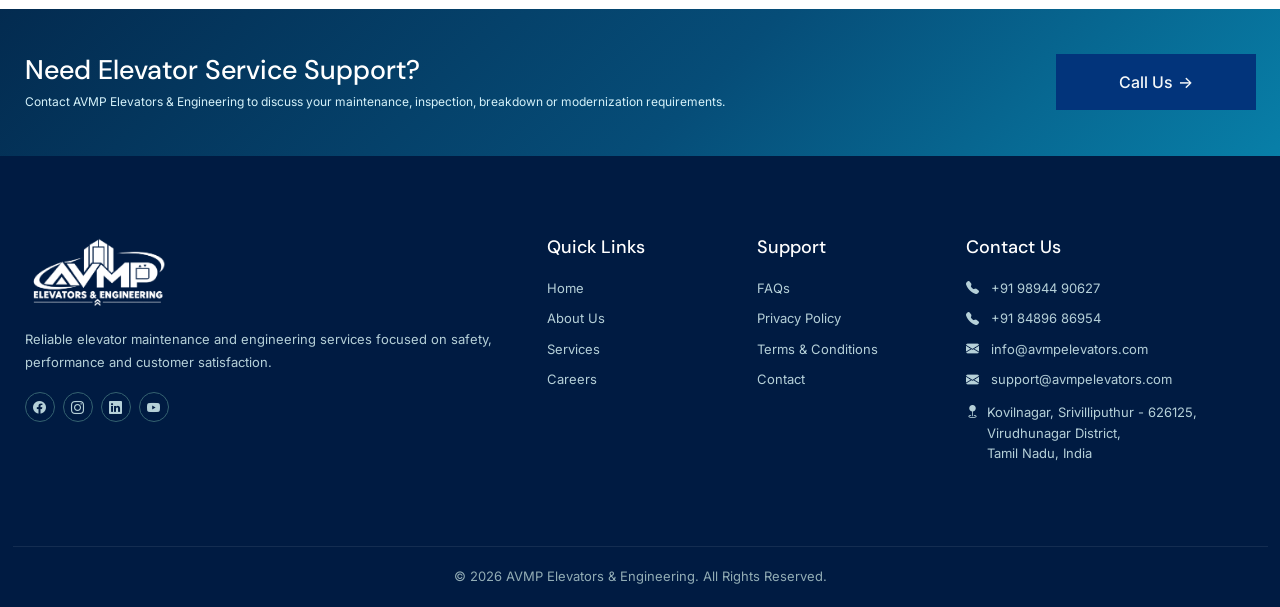
<file: contact-us.html>
<!DOCTYPE html>
<html lang="en">

<head>
    <meta charset="UTF-8">
    <meta name="viewport" content="width=device-width, initial-scale=1.0, maximum-scale=1.0, user-scalable=no">
    <meta name="description"
        content="Contact AVMP Elevators & Engineering for reliable elevator maintenance, AMC, breakdown support, inspection, modernization and technical service solutions.">
    <title>Contact Us | AVMP Elevators & Engineering</title>
    <link rel="preconnect" href="https://fonts.googleapis.com">
    <link rel="preconnect" href="https://fonts.gstatic.com" crossorigin>
    <link
        href="https://fonts.googleapis.com/css2?family=DM+Sans:ital,opsz,wght@0,9..40,100..1000;1,9..40,100..1000&family=Inter:ital,opsz,wght@0,14..32,100..900;1,14..32,100..900&display=swap"
        rel="stylesheet">
    <link rel="stylesheet" href="assets/css/main.css">
    <link rel="stylesheet" href="assets/css/bootstrap.min.css">
    <link rel="stylesheet" href="assets/css/bootstrap-icons.min.css">
    <link rel="stylesheet" href="assets/css/swiper-bundle.min.css">
    <link rel="stylesheet" href="assets/css/aos.css">
    <link rel="shortcut icon" href="assets/images/favicon.ico" type="image/x-icon">
    <link rel="icon" href="assets/images/favicon.ico" type="image/x-icon">
</head>

<body>
    <div class="page-wrapper">
        <!-- Main Header -->
        <header class="main-header header-style-one" id="header">
            <!-- Header Top -->
            <div class="header-top">
                <div class="auto-container">
                    <div class="top-left">
                        <ul class="info-list">
                            <li>
                                <i class="bi bi-envelope text-white"></i>
                                <a href="mailto:info@avmpelevators.com">info@avmpelevators.com</a>
                            </li>
                            <li>
                                <i class="bi bi-geo text-white"></i>
                                Kovilnagar, Srivilliputhur - 626125, Virudhunagar District, Tamil Nadu, India
                            </li>
                        </ul>
                    </div>
                    <div class="top-right">
                        <ul class="top-social-icon">
                            <li><a href="#"><i class="bi bi-facebook"></i></a></li>
                            <li><a href="#"><i class="bi bi-instagram"></i></a></li>
                            <li><a href="#"><i class="bi bi-twitter"></i></a></li>
                            <li><a href="#"><i class="bi bi-linkedin"></i></a></li>
                        </ul>
                    </div>
                </div>
            </div>
            <!-- Header Top -->
            <!-- Main Box -->
            <div class="main-box">
                <div class="auto-container">
                    <div class="logo-box">
                        <div class="logo">
                            <a href="index.html">
                                <img src="assets/images/logo.webp" alt="AVMP Elevators & Engineering"
                                    title="AVMP Elevators & Engineering">
                            </a>
                        </div>
                    </div>
                    <div class="nav-outer">
                        <nav class="nav main-menu">
                            <ul class="navigation">
                                <li><a href="index.html">Home</a></li>
                                <li><a href="about-us.html">About Us</a></li>
                                <li><a href="services.html">Services</a></li>
                                <li><a href="career.html">Careers</a></li>
                                <li class="active-page"><a href="contact-us.html">Contact</a></li>
                            </ul>
                        </nav>
                    </div>
                    <div class="outer-box">
                        <div class="info-box">
                            <a href="contact-us.html" class="butt_primary">
                                Enquire Now <span>→</span>
                            </a>
                        </div>
                        <div class="mobile-nav-toggler d-block d-lg-none">
                            <i class="bi bi-list"></i>
                        </div>
                    </div>
                </div>
            </div>
            <!-- Mobile Menu -->
            <div class="auto-container">
                <div class="mobile-menu">
                    <div class="menu-backdrop"></div>
                    <nav class="menu-box">
                        <div class="upper-box">
                            <div class="nav-logo">
                                <a href="index.html">
                                    <img src="assets/images/logo.webp" alt="AVMP Elevators & Engineering">
                                </a>
                            </div>
                            <div class="close-btn">
                                <i class="bi bi-x"></i>
                            </div>
                        </div>
                        <ul class="navigation clearfix d-block d-lg-none ps-0"></ul>
                        <div class="content-box d-none d-lg-block">
                            <h4 class="title">About Us</h4>
                            <p class="text">
                                AVMP Elevators & Engineering provides reliable elevator maintenance,
                                service and engineering solutions focused on safety and performance.
                            </p>
                        </div>
                        <ul class="contact-list-one">
                            <li>
                                <div class="contact-info-box">
                                    <i class="bi bi-telephone"></i>
                                    <div>
                                        <span class="title">Call Now</span>
                                        <a href="tel:+919894490627">+91 98944 90627</a><br>
                                        <a href="tel:+918489686954">+91 8489686954</a>
                                    </div>
                                </div>
                            </li>
                            <li>
                                <div class="contact-info-box">
                                    <span class="bi bi-envelope"></span>
                                    <div>
                                        <span class="title">General Enquiries</span>
                                        <a href="mailto:info@avmpelevators.com">info@avmpelevators.com</a>
                                    </div>
                                </div>
                            </li>
                            <li>
                                <div class="contact-info-box">
                                    <span class="bi bi-envelope"></span>
                                    <div>
                                        <span class="title">Service & Technical Support</span>
                                        <a href="mailto:support@avmpelevators.com">support@avmpelevators.com</a>
                                    </div>
                                </div>
                            </li>
                            <li>
                                <div class="contact-info-box">
                                    <span class="bi bi-geo-alt"></span>
                                    <div>
                                        <span class="title">Address</span>
                                        Kovilnagar, Srivilliputhur, Virudhunagar District,<br>
                                        Tamil Nadu – 626125, India
                                    </div>
                                </div>
                            </li>
                        </ul>
                        <ul class="social-links mb-0">
                            <li><a href="#"><i class="bi bi-twitter"></i></a></li>
                            <li><a href="#"><i class="bi bi-facebook"></i></a></li>
                            <li><a href="#"><i class="bi bi-instagram"></i></a></li>
                            <li><a href="#"><i class="bi bi-linkedin"></i></a></li>
                        </ul>
                    </nav>
                </div>
            </div>
            <!-- End Mobile Menu -->
        </header>
        <!-- End Main Header -->
        <main>
            <!-- Breadcrumb Banner -->
            <section class="breadcrumbs_banner">
                <div class="container">
                    <div class="breadcrumb_content">
                        <h1>Contact Us</h1>
                        <ul class="page_breadcrumb">
                            <li><a href="index.html">Home</a></li>
                            <li class="separator">/</li>
                            <li class="active">Contact Us</li>
                        </ul>
                    </div>
                </div>
            </section>
            <!-- Contact Section -->
            <section class="contact-section py-5">
                <div class="container">
                    <div class="row g-4 align-items-stretch">
                        <div class="col-lg-5" data-aos="fade-right" data-aos-duration="1000">
                            <div class="contact-content h-100">
                                <span class="service-label">Get In Touch</span>
                                <h2>
                                    Let's Talk About Your
                                    <span>Elevator Requirements</span>
                                </h2>
                                <p>
                                    Whether you need regular elevator maintenance, an annual maintenance
                                    contract, breakdown assistance, inspection or modernization support,
                                    our team is ready to understand your requirement.
                                </p>
                                <div class="contact-info-list mt-4">
                                    <div class="contact-info-item">
                                        <div class="contact-info-icon">
                                            <i class="bi bi-telephone"></i>
                                        </div>
                                        <div>
                                            <h4>Call Us</h4>
                                            <a href="tel:+919894490627">+91 98944 90627</a>
                                            <a href="tel:+918489686954">+91 84896 86954</a>
                                        </div>
                                    </div>
                                    <div class="contact-info-item">
                                        <div class="contact-info-icon">
                                            <i class="bi bi-envelope"></i>
                                        </div>
                                        <div>
                                            <h4>Email Us</h4>
                                            <a href="mailto:info@avmpelevators.com">info@avmpelevators.com</a>
                                            <a href="mailto:support@avmpelevators.com">support@avmpelevators.com</a>
                                        </div>
                                    </div>
                                    <div class="contact-info-item">
                                        <div class="contact-info-icon">
                                            <i class="bi bi-geo-alt"></i>
                                        </div>
                                        <div>
                                            <h4>Our Location</h4>
                                            <p>
                                                Kovilnagar, Srivilliputhur - 626125, <br />
                                                Virudhunagar District, <br />
                                                Tamil Nadu, India
                                            </p>
                                        </div>
                                    </div>
                                </div>
                            </div>
                        </div>
                        <div class="col-lg-7" data-aos="fade-left" data-aos-duration="1000">
                            <div class="contact-form-wrapper">
                                <div class="section-heading mb-4">
                                    <span class="service-label">Send An Enquiry</span>
                                    <h2>
                                        Request a
                                        <span>Service</span>
                                    </h2>
                                    <p>
                                        Share your requirements with us and our team will get in touch
                                        with you regarding the requested elevator service.
                                    </p>
                                </div>
                                <form action="#" method="post" class="contact-form">
                                    <div class="row g-3">
                                        <div class="col-md-6">
                                            <label for="name">Name</label>
                                            <input type="text" id="name" name="name" class="form-control"
                                                placeholder="Your Name" required>
                                        </div>
                                        <div class="col-md-6">
                                            <label for="phone">Phone Number</label>
                                            <input type="tel" id="phone" name="phone" class="form-control"
                                                placeholder="Your Phone Number" required>
                                        </div>
                                        <div class="col-md-6">
                                            <label for="email">Email Address</label>
                                            <input type="email" id="email" name="email" class="form-control"
                                                placeholder="Your Email Address" required>
                                        </div>
                                        <div class="col-md-6">
                                            <label for="service">Service Required</label>
                                            <select id="service" name="service" class="form-select" required>
                                                <option value="" selected disabled>Select a Service</option>
                                                <optgroup label="General Enquiries & Business">
                                                    <option value="Customer Enquiries">Customer Enquiries</option>
                                                    <option value="New Lift Enquiries">New Lift Enquiries</option>
                                                    <option value="Sales and Quotations">Sales and Quotations</option>
                                                    <option value="General Business Communication">General Business
                                                        Communication</option>
                                                </optgroup>
                                                <optgroup label="Service & Technical Support">
                                                    <option value="Lift Breakdown and Service Requests">Lift Breakdown
                                                        and Service Requests</option>
                                                    <option value="Maintenance and AMC Support">Maintenance and AMC
                                                        Support</option>
                                                    <option value="Technician and Service-Related Requests">Technician
                                                        and Service-Related Requests</option>
                                                    <option value="Existing Customer Support">Existing Customer Support
                                                    </option>
                                                </optgroup>
                                            </select>
                                        </div>
                                        <div class="col-12">
                                            <label for="message">Message</label>
                                            <textarea id="message" name="message" class="form-control" rows="5"
                                                placeholder="Tell us about your requirement..." required></textarea>
                                        </div>
                                        <div class="col-12">
                                            <button type="submit" class="butt_primary">
                                                Submit Enquiry <span>→</span>
                                            </button>
                                        </div>
                                    </div>
                                </form>

                            </div>
                        </div>
                    </div>
                </div>
            </section>
            <!-- Service Support -->
            <section>
                <iframe
                    src="https://www.google.com/maps/embed?pb=!1m18!1m12!1m3!1d7870.143365981086!2d77.63617363773164!3d9.502494993978262!2m3!1f0!2f0!3f0!3m2!1i1024!2i768!4f13.1!3m3!1m2!1s0x3b06c390135a14f5%3A0xb7a44e825e2d8bfa!2sSRIVILLIPUTHUR%20COURT%20BUS%20STOP!5e0!3m2!1sen!2sin!4v1789813728321!5m2!1sen!2sin"
                    width="100%" height="450" style="border:0;" allowfullscreen="" loading="lazy"
                    referrerpolicy="strict-origin-when-cross-origin"></iframe>
            </section>
            <!-- Contact CTA -->
            <section class="contact-banner" id="contact">
                <div class="container contact-inner align-items-center">
                    <div>
                        <h2>Need Elevator Service Support?</h2>
                        <p class="mb-0">
                            Contact AVMP Elevators & Engineering to discuss your maintenance,
                            inspection, breakdown or modernization requirements.
                        </p>
                    </div>

                    <div class="contact-actions">
                        <a href="tel:+919894490627" class="site_butt">
                            Call Us <span>→</span>
                        </a>
                    </div>
                </div>
            </section>
        </main>
        <!-- Footer -->
        <footer class="footer">
            <div class="container footer-grid">
                <div class="row">
                    <div class="col-lg-5 my-3">
                        <div class="footer-brand">
                            <img src="assets/images/logo.webp" alt="AVMP Elevators & Engineering">
                            <p>
                                Reliable elevator maintenance and engineering services focused on safety,
                                performance and customer satisfaction.
                            </p>
                            <div class="socials">
                                <a href="#" aria-label="Facebook"><i class="bi bi-facebook"></i></a>
                                <a href="#" aria-label="Instagram"><i class="bi bi-instagram"></i></a>
                                <a href="#" aria-label="LinkedIn"><i class="bi bi-linkedin"></i></a>
                                <a href="#" aria-label="YouTube"><i class="bi bi-youtube"></i></a>
                            </div>
                        </div>
                    </div>
                    <div class="col-lg-2 col-6 my-3">
                        <div class="footer-links">
                            <h4>Quick Links</h4>
                            <a href="index.html">Home</a>
                            <a href="about-us.html">About Us</a>
                            <a href="services.html">Services</a>
                            <a href="career.html">Careers</a>
                        </div>
                    </div>
                    <div class="col-lg-2 col-6 my-3">
                        <div class="footer-links">
                            <h4>Support</h4>
                            <a href="index.html#faqs">FAQs</a>
                            <a href="privacy-policy.html">Privacy Policy</a>
                            <a href="terms-and-conditions.html">Terms & Conditions</a>
                            <a href="contact-us.html">Contact</a>
                        </div>
                    </div>
                    <div class="col-lg-3 my-3">
                        <div class="footer-contact">
                            <h4>Contact Us</h4>
                            <a href="tel:+919894490627">
                                <i class="bi bi-telephone-fill pe-2"></i>
                                +91 98944 90627
                            </a>
                            <a href="tel:+918489686954">
                                <i class="bi bi-telephone-fill pe-2"></i>
                                +91 84896 86954
                            </a>
                            <a href="mailto:info@avmpelevators.com">
                                <i class="bi bi-envelope-fill pe-2"></i>
                                info@avmpelevators.com
                            </a>
                            <a href="mailto:support@avmpelevators.com">
                                <i class="bi bi-envelope-fill pe-2"></i>
                                support@avmpelevators.com
                            </a>
                            <p class="d-flex">
                                <i class="bi bi-geo-fill pe-2"></i>
                                Kovilnagar, Srivilliputhur - 626125,<br />
                                Virudhunagar District,<br />
                                Tamil Nadu, India
                            </p>
                        </div>
                    </div>
                </div>
            </div>
            <div class="container copyright">
                <p>
                    © <span id="year"></span> AVMP Elevators & Engineering. All Rights Reserved.
                </p>
            </div>
        </footer>
    </div>
    <!-- WhatsApp Button -->
    <a href="https://wa.me/918489686954?text=Hello%20AVMP%20Elevators%20%26%20Engineering%2C%20I%20would%20like%20to%20enquire%20about%20your%20elevator%20services."
        class="whatsapp-float" target="_blank" rel="noopener noreferrer"
        aria-label="Chat with AVMP Elevators on WhatsApp">
        <i class="bi bi-whatsapp"></i>
    </a>
    <!-- Back To Top -->
    <button class="back-top" id="backTop">↑</button>
    <script src="assets/js/jquery-3.7.1.min.js"></script>
    <script src="assets/js/swiper-bundle.min.js"></script>
    <script src="assets/js/aos.js"></script>
    <script src="assets/js/main.js"></script>
    <script>
        const backTop = document.getElementById("backTop");
        window.addEventListener("scroll", function () {
            if (window.scrollY > 100) {
                backTop.classList.add("show");
            } else {
                backTop.classList.remove("show");
            }
        });
        backTop.addEventListener("click", function () {
            window.scrollTo({
                top: 0,
                behavior: "smooth"
            });
        });
    </script>
    <script>
        const mainBox = document.querySelector(".main-box");
        window.addEventListener("scroll", () => {
            if (window.scrollY >= 100) {
                mainBox.classList.add("scrolled");
            } else {
                mainBox.classList.remove("scrolled");
            }
        });
    </script>
    <script>
        function headerStyle() {
            if ($(".main-header").length) {
                var windowpos = $(window).scrollTop();
                var siteHeader = $(".header-style-one");
                if (windowpos > 1) {
                    siteHeader.addClass("fixed-header");
                } else {
                    siteHeader.removeClass("fixed-header");
                }
            }
        }
        headerStyle();
        $(window).on("scroll", function () {
            headerStyle();
        });
        if ($(".main-header li.dropdown ul").length) {
            $(".main-header .navigation li.dropdown").append(
                '<div class="dropdown-btn"><i class="fa fa-angle-down"></i></div>'
            );
        }
        if ($(".hidden-bar").length) {
            $(".toggle-hidden-bar").on("click", function () {
                $("body").addClass("active-hidden-bar");
            });
            $(".hidden-bar-back-drop, .hidden-bar .close-btn").on("click", function () {
                $("body").removeClass("active-hidden-bar");
            });
        }
        if ($(".mobile-menu").length) {
            var mobileMenuContent = $(".main-header .main-menu .navigation").html();
            $(".mobile-menu .navigation").append(mobileMenuContent);
            $(".mobile-menu .close-btn").on("click", function () {
                $("body").removeClass("mobile-menu-visible");
            });
            $(".mobile-menu li.dropdown .dropdown-btn").on("click", function () {
                $(this).prev("ul").slideToggle(500);
                $(this).toggleClass("active");
                $(this).prev(".mega-menu").slideToggle(500);
            });
            $(".mobile-nav-toggler").on("click", function () {
                $("body").addClass("mobile-menu-visible");
            });
            $(".mobile-menu .menu-backdrop, .mobile-menu .close-btn").on("click", function () {
                $("body").removeClass("mobile-menu-visible");
            });
        }
        if ($(".search-btn").length) {
            $(".search-btn").on("click", function () {
                $(".main-header").addClass("moblie-search-active");
            });
            $(".close-search, .search-back-drop").on("click", function () {
                $(".main-header").removeClass("moblie-search-active");
            });
        }
    </script>
    <!-- Current Year -->
    <script>
        document.getElementById("year").textContent = new Date().getFullYear();
    </script>
</body>

</html>
</file>
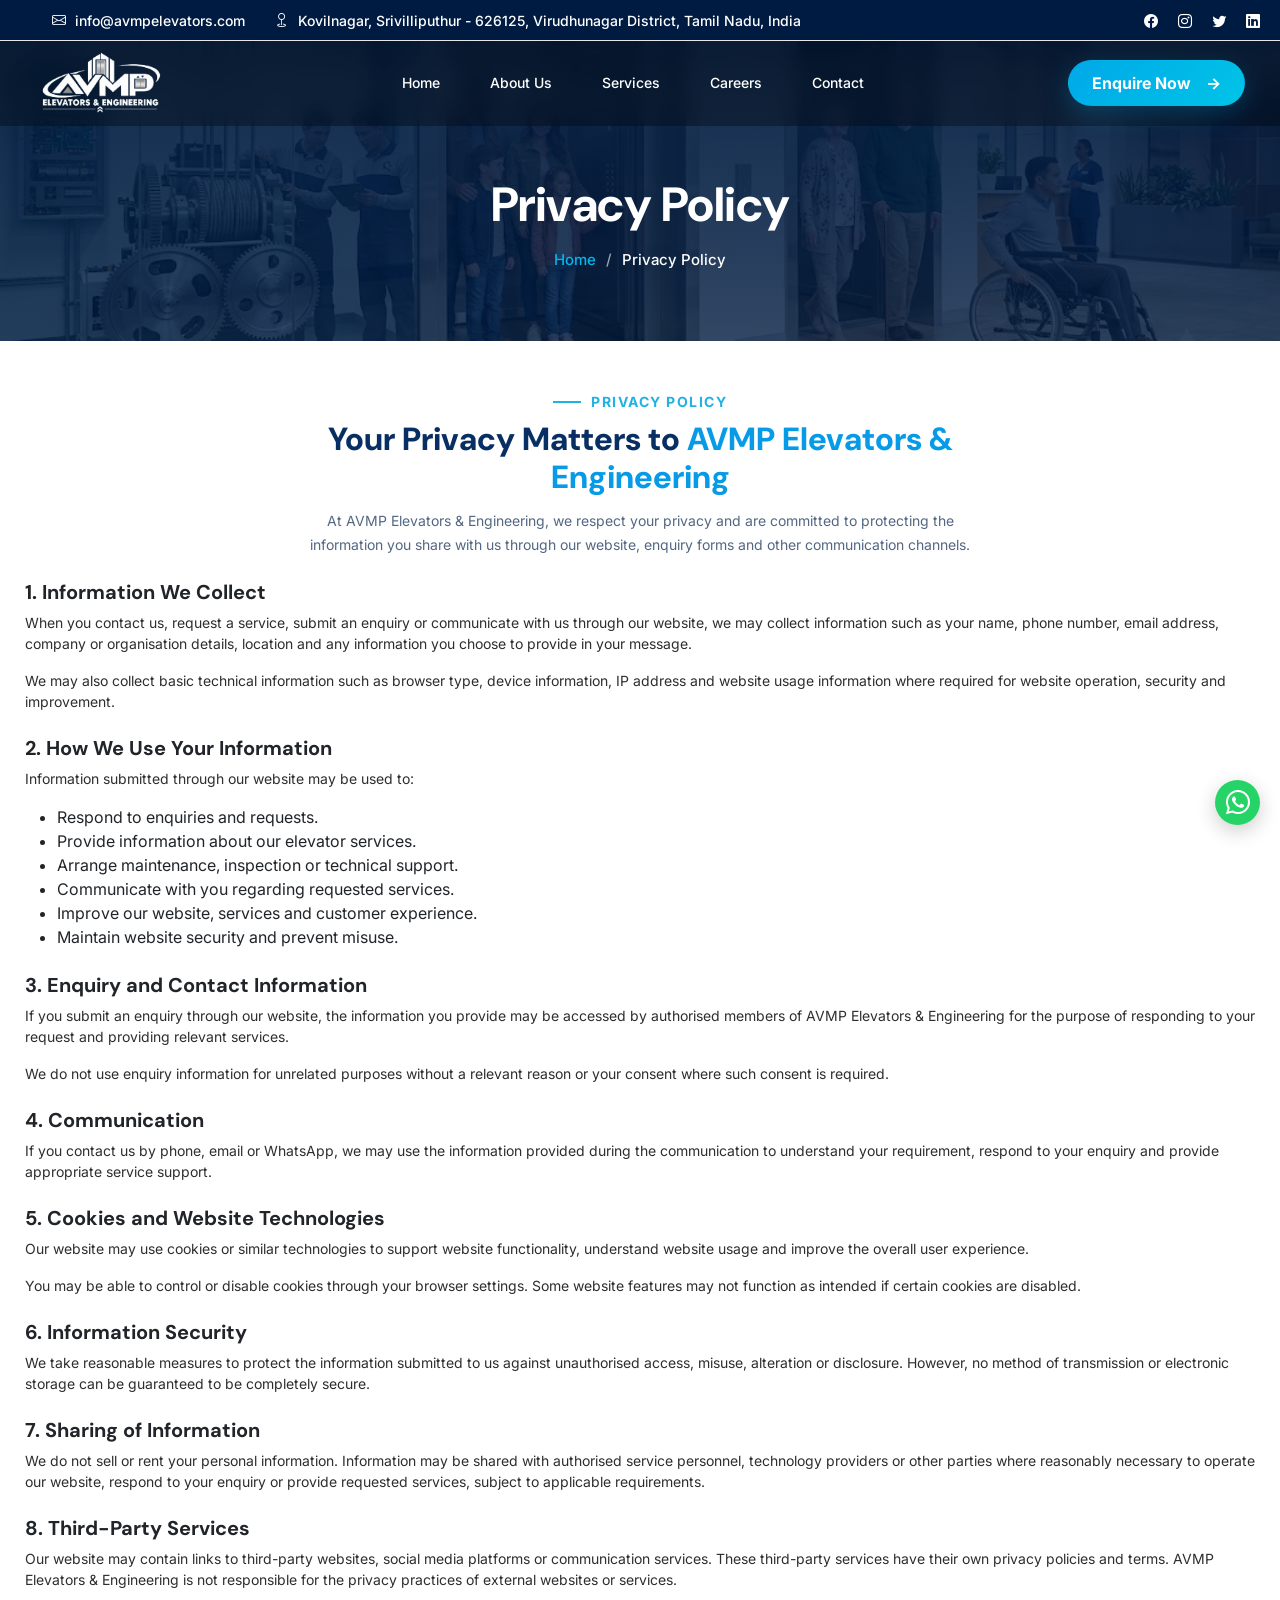
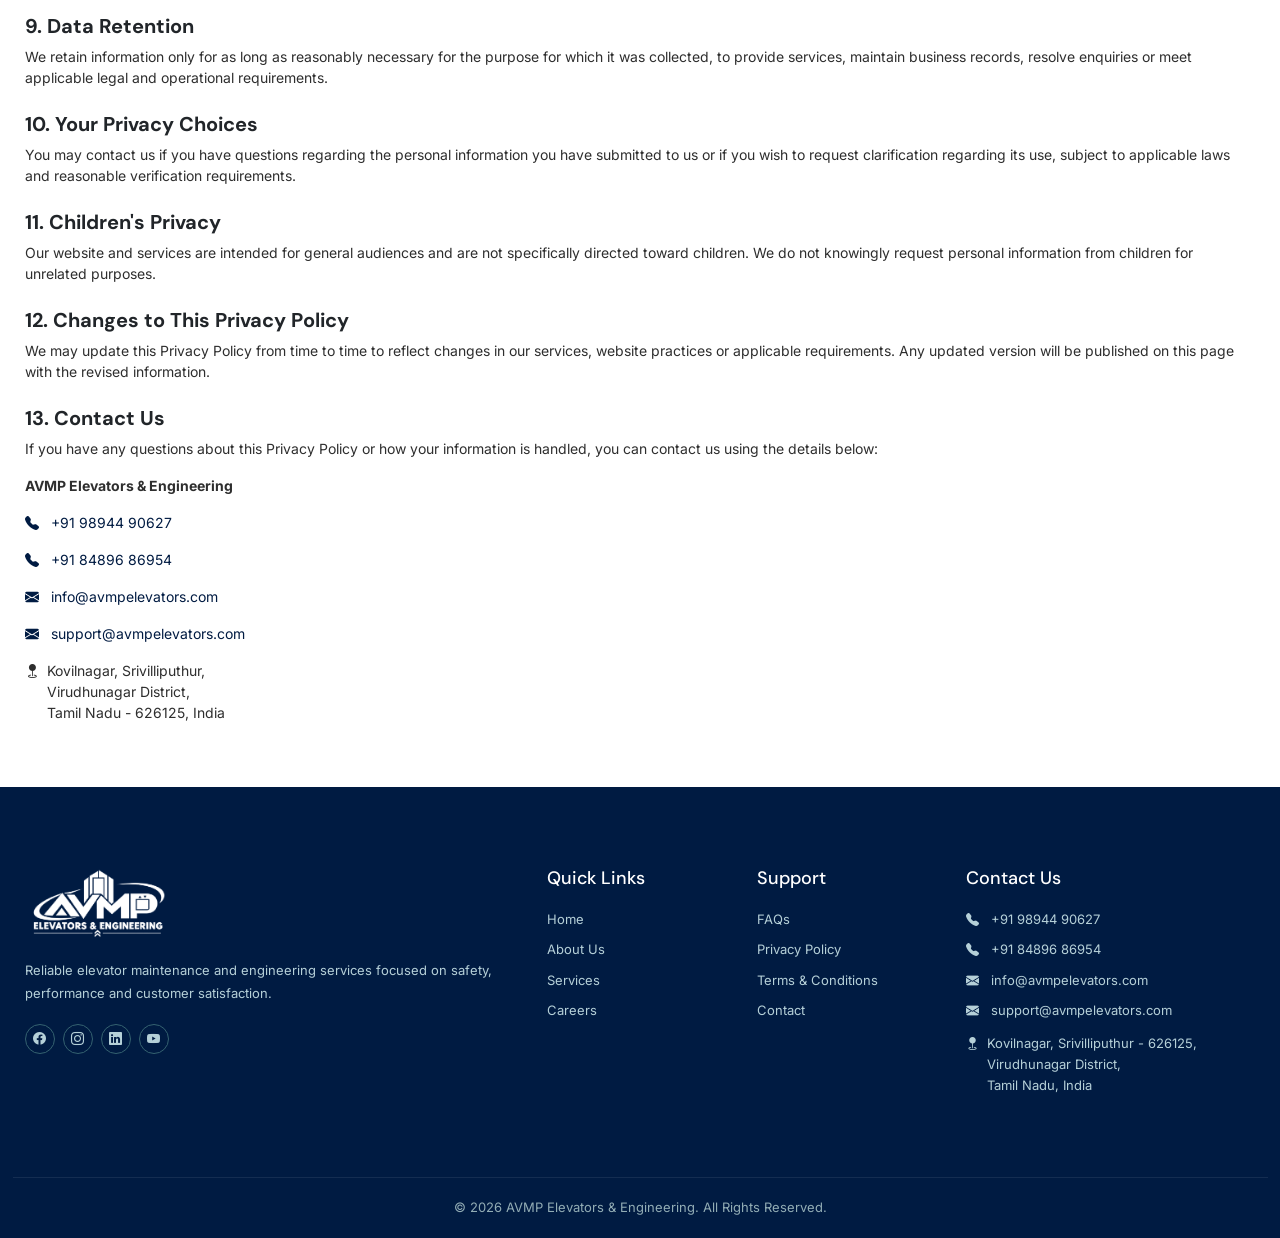
<file: privacy-policy.html>
<!DOCTYPE html>
<html lang="en">

<head>
    <meta charset="UTF-8">
    <meta name="viewport" content="width=device-width, initial-scale=1.0, maximum-scale=1.0, user-scalable=no">
    <meta name="description"
        content="Read the Privacy Policy of AVMP Elevators & Engineering to understand how we collect, use and protect information submitted through our website and enquiry forms.">
    <title>Privacy Policy | AVMP Elevators & Engineering</title>
    <link rel="preconnect" href="https://fonts.googleapis.com">
    <link rel="preconnect" href="https://fonts.gstatic.com" crossorigin>
    <link
        href="https://fonts.googleapis.com/css2?family=DM+Sans:ital,opsz,wght@0,9..40,100..1000;1,9..40,100..1000&family=Inter:ital,opsz,wght@0,14..32,100..900;1,14..32,100..900&display=swap"
        rel="stylesheet">
    <link rel="stylesheet" href="assets/css/main.css">
    <link rel="stylesheet" href="assets/css/bootstrap.min.css">
    <link rel="stylesheet" href="assets/css/bootstrap-icons.min.css">
    <link rel="stylesheet" href="assets/css/swiper-bundle.min.css">
    <link rel="stylesheet" href="assets/css/aos.css">
    <link rel="shortcut icon" href="assets/images/favicon.ico" type="image/x-icon">
    <link rel="icon" href="assets/images/favicon.ico" type="image/x-icon">
</head>

<body>
    <div class="page-wrapper">
        <!-- Main Header -->
        <header class="main-header header-style-one" id="header">
            <!-- Header Top -->
            <div class="header-top">
                <div class="auto-container">
                    <div class="top-left">
                        <ul class="info-list">
                            <li>
                                <i class="bi bi-envelope text-white"></i>
                                <a href="mailto:info@avmpelevators.com">info@avmpelevators.com</a>
                            </li>
                            <li>
                                <i class="bi bi-geo text-white"></i>
                                Kovilnagar, Srivilliputhur - 626125, Virudhunagar District, Tamil Nadu, India
                            </li>
                        </ul>
                    </div>
                    <div class="top-right">
                        <ul class="top-social-icon">
                            <li><a href="#"><i class="bi bi-facebook"></i></a></li>
                            <li><a href="#"><i class="bi bi-instagram"></i></a></li>
                            <li><a href="#"><i class="bi bi-twitter"></i></a></li>
                            <li><a href="#"><i class="bi bi-linkedin"></i></a></li>
                        </ul>
                    </div>
                </div>
            </div>
            <!-- Header Top -->

            <!-- Main Box -->
            <div class="main-box">
                <div class="auto-container">
                    <div class="logo-box">
                        <div class="logo">
                            <a href="index.html">
                                <img src="assets/images/logo.webp" alt="AVMP Elevators & Engineering"
                                    title="AVMP Elevators & Engineering">
                            </a>
                        </div>
                    </div>
                    <div class="nav-outer">
                        <nav class="nav main-menu">
                            <ul class="navigation">
                                <li><a href="index.html">Home</a></li>
                                <li><a href="about-us.html">About Us</a></li>
                                <li><a href="services.html">Services</a></li>
                                <li><a href="career.html">Careers</a></li>
                                <li><a href="contact-us.html">Contact</a></li>
                            </ul>
                        </nav>
                    </div>
                    <div class="outer-box">
                        <div class="info-box">
                            <a href="contact-us.html" class="butt_primary">
                                Enquire Now <span>→</span>
                            </a>
                        </div>
                        <div class="mobile-nav-toggler d-block d-lg-none">
                            <i class="bi bi-list"></i>
                        </div>
                    </div>
                </div>
            </div>

            <!-- Mobile Menu -->
            <div class="auto-container">
                <div class="mobile-menu">
                    <div class="menu-backdrop"></div>
                    <nav class="menu-box">
                        <div class="upper-box">
                            <div class="nav-logo">
                                <a href="index.html">
                                    <img src="assets/images/logo.webp" alt="AVMP Elevators & Engineering">
                                </a>
                            </div>
                            <div class="close-btn">
                                <i class="bi bi-x"></i>
                            </div>
                        </div>
                        <ul class="navigation clearfix d-block d-lg-none ps-0"></ul>
                        <div class="content-box d-none d-lg-block">
                            <h4 class="title">About Us</h4>
                            <p class="text">
                                AVMP Elevators & Engineering provides reliable elevator maintenance,
                                service and engineering solutions focused on safety and performance.
                            </p>
                        </div>
                        <ul class="contact-list-one">
                            <li>
                                <div class="contact-info-box">
                                    <i class="bi bi-telephone"></i>
                                    <div>
                                        <span class="title">Call Now</span>
                                        <a href="tel:+919894490627">+91 98944 90627</a> <br />
                                        <a href="tel:+918489686954">+91 8489686954</a>
                                    </div>
                                </div>
                            </li>
                            <li>
                                <div class="contact-info-box">
                                    <span class="bi bi-envelope"></span>
                                    <div>
                                        <span class="title">General Enquiries</span>
                                        <a href="mailto:info@avmpelevators.com">info@avmpelevators.com</a>
                                    </div>
                                </div>
                            </li>
                            <li>
                                <div class="contact-info-box">
                                    <span class="bi bi-envelope"></span>
                                    <div>
                                        <span class="title">Service & Technical Support</span>
                                        <a href="mailto:support@avmpelevators.com">support@avmpelevators.com</a>
                                    </div>
                                </div>
                            </li>
                            <li>
                                <div class="contact-info-box">
                                    <span class="bi bi-geo-alt"></span>
                                    <div>
                                        <span class="title">Address</span>
                                           Kovilnagar, <br />
                                        Srivilliputhur - 626125,<br />
                                        Virudhunagar District,<br />
                                        Tamil Nadu, India
                                    </div>
                                </div>
                            </li>
                        </ul>
                        <ul class="social-links mb-0">
                            <li><a href="#"><i class="bi bi-twitter"></i></a></li>
                            <li><a href="#"><i class="bi bi-facebook"></i></a></li>
                            <li><a href="#"><i class="bi bi-instagram"></i></a></li>
                            <li><a href="#"><i class="bi bi-linkedin"></i></a></li>
                        </ul>
                    </nav>
                </div>
            </div>
            <!-- End Mobile Menu -->
        </header>
        <!-- End Main Header -->

        <main>
            <!-- Breadcrumb Banner -->
            <section class="breadcrumbs_banner">
                <div class="container">
                    <div class="breadcrumb_content">
                        <h1>Privacy Policy</h1>
                        <ul class="page_breadcrumb">
                            <li>
                                <a href="index.html">Home</a>
                            </li>
                            <li class="separator">/</li>
                            <li class="active">Privacy Policy</li>
                        </ul>
                    </div>
                </div>
            </section>

            <!-- Privacy Policy Content -->
            <section class="privacy-policy-section py-5">
                <div class="container">
                    <div class="privacy-policy-content">
                        <div class="section-heading mb-4" data-aos="fade-up">
                            <span class="service-label">Privacy Policy</span>
                            <h2>
                                Your Privacy Matters to
                                <span>AVMP Elevators & Engineering</span>
                            </h2>
                            <p>
                                At AVMP Elevators & Engineering, we respect your privacy and are committed to
                                protecting the information you share with us through our website, enquiry forms
                                and other communication channels.
                            </p>
                        </div>

                        <div class="privacy-policy-body" data-aos="fade-up">
                            <div class="privacy-policy-item mb-4">
                                <h3>1. Information We Collect</h3>
                                <p>
                                    When you contact us, request a service, submit an enquiry or communicate with
                                    us through our website, we may collect information such as your name, phone
                                    number, email address, company or organisation details, location and any
                                    information you choose to provide in your message.
                                </p>
                                <p>
                                    We may also collect basic technical information such as browser type, device
                                    information, IP address and website usage information where required for
                                    website operation, security and improvement.
                                </p>
                            </div>

                            <div class="privacy-policy-item mb-4">
                                <h3>2. How We Use Your Information</h3>
                                <p>
                                    Information submitted through our website may be used to:
                                </p>
                                <ul>
                                    <li>Respond to enquiries and requests.</li>
                                    <li>Provide information about our elevator services.</li>
                                    <li>Arrange maintenance, inspection or technical support.</li>
                                    <li>Communicate with you regarding requested services.</li>
                                    <li>Improve our website, services and customer experience.</li>
                                    <li>Maintain website security and prevent misuse.</li>
                                </ul>
                            </div>

                            <div class="privacy-policy-item mb-4">
                                <h3>3. Enquiry and Contact Information</h3>
                                <p>
                                    If you submit an enquiry through our website, the information you provide may
                                    be accessed by authorised members of AVMP Elevators & Engineering for the
                                    purpose of responding to your request and providing relevant services.
                                </p>
                                <p>
                                    We do not use enquiry information for unrelated purposes without a relevant
                                    reason or your consent where such consent is required.
                                </p>
                            </div>

                            <div class="privacy-policy-item mb-4">
                                <h3>4. Communication</h3>
                                <p>
                                    If you contact us by phone, email or WhatsApp, we may use the information
                                    provided during the communication to understand your requirement, respond to
                                    your enquiry and provide appropriate service support.
                                </p>
                            </div>

                            <div class="privacy-policy-item mb-4">
                                <h3>5. Cookies and Website Technologies</h3>
                                <p>
                                    Our website may use cookies or similar technologies to support website
                                    functionality, understand website usage and improve the overall user
                                    experience.
                                </p>
                                <p>
                                    You may be able to control or disable cookies through your browser settings.
                                    Some website features may not function as intended if certain cookies are
                                    disabled.
                                </p>
                            </div>

                            <div class="privacy-policy-item mb-4">
                                <h3>6. Information Security</h3>
                                <p>
                                    We take reasonable measures to protect the information submitted to us against
                                    unauthorised access, misuse, alteration or disclosure. However, no method of
                                    transmission or electronic storage can be guaranteed to be completely secure.
                                </p>
                            </div>

                            <div class="privacy-policy-item mb-4">
                                <h3>7. Sharing of Information</h3>
                                <p>
                                    We do not sell or rent your personal information. Information may be shared
                                    with authorised service personnel, technology providers or other parties where
                                    reasonably necessary to operate our website, respond to your enquiry or
                                    provide requested services, subject to applicable requirements.
                                </p>
                            </div>

                            <div class="privacy-policy-item mb-4">
                                <h3>8. Third-Party Services</h3>
                                <p>
                                    Our website may contain links to third-party websites, social media platforms
                                    or communication services. These third-party services have their own privacy
                                    policies and terms. AVMP Elevators & Engineering is not responsible for the
                                    privacy practices of external websites or services.
                                </p>
                            </div>

                            <div class="privacy-policy-item mb-4">
                                <h3>9. Data Retention</h3>
                                <p>
                                    We retain information only for as long as reasonably necessary for the purpose
                                    for which it was collected, to provide services, maintain business records,
                                    resolve enquiries or meet applicable legal and operational requirements.
                                </p>
                            </div>

                            <div class="privacy-policy-item mb-4">
                                <h3>10. Your Privacy Choices</h3>
                                <p>
                                    You may contact us if you have questions regarding the personal information
                                    you have submitted to us or if you wish to request clarification regarding
                                    its use, subject to applicable laws and reasonable verification requirements.
                                </p>
                            </div>

                            <div class="privacy-policy-item mb-4">
                                <h3>11. Children's Privacy</h3>
                                <p>
                                    Our website and services are intended for general audiences and are not
                                    specifically directed toward children. We do not knowingly request personal
                                    information from children for unrelated purposes.
                                </p>
                            </div>

                            <div class="privacy-policy-item mb-4">
                                <h3>12. Changes to This Privacy Policy</h3>
                                <p>
                                    We may update this Privacy Policy from time to time to reflect changes in our
                                    services, website practices or applicable requirements. Any updated version
                                    will be published on this page with the revised information.
                                </p>
                            </div>

                            <div class="privacy-policy-item">
                                <h3>13. Contact Us</h3>
                                <p>
                                    If you have any questions about this Privacy Policy or how your information is
                                    handled, you can contact us using the details below:
                                </p>
                                <div class="privacy-contact-box">
                                    <p>
                                        <strong>AVMP Elevators & Engineering</strong>
                                    </p>
                                    <p>
                                        <a href="tel:+919894490627">
                                            <i class="bi bi-telephone-fill pe-2"></i>
                                            +91 98944 90627
                                        </a>
                                    </p>
                                    <p>
                                        <a href="tel:+918489686954">
                                            <i class="bi bi-telephone-fill pe-2"></i>
                                            +91 84896 86954
                                        </a>
                                    </p>
                                    <p>
                                        <a href="mailto:info@avmpelevators.com">
                                            <i class="bi bi-envelope-fill pe-2"></i>
                                            info@avmpelevators.com
                                        </a>
                                    </p>
                                    <p>
                                        <a href="mailto:support@avmpelevators.com">
                                            <i class="bi bi-envelope-fill pe-2"></i>
                                            support@avmpelevators.com
                                        </a>
                                    </p>
                                    <p class="d-flex">
                                        <i class="bi bi-geo-fill pe-2"></i>
                                        Kovilnagar, Srivilliputhur, <br />
                                        Virudhunagar District, <br />
                                        Tamil Nadu - 626125, India
                                    </p>
                                </div>
                            </div>
                        </div>
                    </div>
                </div>
            </section>
        </main>

        <!-- Footer -->
        <footer class="footer">
            <div class="container footer-grid">
                <div class="row">
                    <div class="col-lg-5 my-3">
                        <div class="footer-brand">
                            <img src="assets/images/logo.webp" alt="AVMP Elevators & Engineering">
                            <p>
                                Reliable elevator maintenance and engineering services focused on safety,
                                performance and customer satisfaction.
                            </p>
                            <div class="socials">
                                <a href="#" aria-label="Facebook"><i class="bi bi-facebook"></i></a>
                                <a href="#" aria-label="Instagram"><i class="bi bi-instagram"></i></a>
                                <a href="#" aria-label="LinkedIn"><i class="bi bi-linkedin"></i></a>
                                <a href="#" aria-label="YouTube"><i class="bi bi-youtube"></i></a>
                            </div>
                        </div>
                    </div>
                    <div class="col-lg-2 col-6 my-3">
                        <div class="footer-links">
                            <h4>Quick Links</h4>
                            <a href="index.html">Home</a>
                            <a href="about-us.html">About Us</a>
                            <a href="services.html">Services</a>
                            <a href="career.html">Careers</a>
                        </div>
                    </div>
                    <div class="col-lg-2 col-6 my-3">
                        <div class="footer-links">
                            <h4>Support</h4>
                            <a href="index.html#faqs">FAQs</a>
                            <a href="privacy-policy.html">Privacy Policy</a>
                            <a href="terms-and-conditions.html">Terms & Conditions</a>
                            <a href="contact-us.html">Contact</a>
                        </div>
                    </div>
                    <div class="col-lg-3 my-3">
                        <div class="footer-contact">
                            <h4>Contact Us</h4>
                            <a href="tel:+919894490627">
                                <i class="bi bi-telephone-fill pe-2"></i>
                                +91 98944 90627
                            </a>
                            <a href="tel:+918489686954">
                                <i class="bi bi-telephone-fill pe-2"></i>
                                +91 84896 86954
                            </a>
                            <a href="mailto:info@avmpelevators.com">
                                <i class="bi bi-envelope-fill pe-2"></i>
                                info@avmpelevators.com
                            </a>
                            <a href="mailto:support@avmpelevators.com">
                                <i class="bi bi-envelope-fill pe-2"></i>
                                support@avmpelevators.com
                            </a>
                            <p class="d-flex">
                                <i class="bi bi-geo-fill pe-2"></i>
                                Kovilnagar, Srivilliputhur - 626125,<br />
                                Virudhunagar District,<br />
                                Tamil Nadu, India
                            </p>
                        </div>
                    </div>
                </div>
            </div>
            <div class="container copyright">
                <p>
                    © <span id="year"></span> AVMP Elevators & Engineering. All Rights Reserved.
                </p>
            </div>
        </footer>
    </div>

    <!-- WhatsApp Button -->
    <a href="https://wa.me/918489686954?text=Hello%20AVMP%20Elevators%20%26%20Engineering%2C%20I%20would%20like%20to%20enquire%20about%20your%20elevator%20services."
        class="whatsapp-float" target="_blank" rel="noopener noreferrer"
        aria-label="Chat with AVMP Elevators on WhatsApp">
        <i class="bi bi-whatsapp"></i>
    </a>

    <!-- Back To Top -->
    <button class="back-top" id="backTop">↑</button>

    <script src="assets/js/jquery-3.7.1.min.js"></script>
    <script src="assets/js/swiper-bundle.min.js"></script>
    <script src="assets/js/aos.js"></script>
    <script src="assets/js/main.js"></script>

    <script>
        const backTop = document.getElementById("backTop");

        window.addEventListener("scroll", function () {
            if (window.scrollY > 100) {
                backTop.classList.add("show");
            } else {
                backTop.classList.remove("show");
            }
        });

        backTop.addEventListener("click", function () {
            window.scrollTo({
                top: 0,
                behavior: "smooth"
            });
        });
    </script>

    <script>
        const mainBox = document.querySelector(".main-box");

        window.addEventListener("scroll", () => {
            if (window.scrollY >= 100) {
                mainBox.classList.add("scrolled");
            } else {
                mainBox.classList.remove("scrolled");
            }
        });
    </script>

    <script>
        function headerStyle() {
            if ($(".main-header").length) {
                var windowpos = $(window).scrollTop();
                var siteHeader = $(".header-style-one");

                if (windowpos > 1) {
                    siteHeader.addClass("fixed-header");
                } else {
                    siteHeader.removeClass("fixed-header");
                }
            }
        }

        headerStyle();

        $(window).on("scroll", function () {
            headerStyle();
        });

        if ($(".main-header li.dropdown ul").length) {
            $(".main-header .navigation li.dropdown").append(
                '<div class="dropdown-btn"><i class="fa fa-angle-down"></i></div>'
            );
        }

        if ($(".hidden-bar").length) {
            $(".toggle-hidden-bar").on("click", function () {
                $("body").addClass("active-hidden-bar");
            });

            $(".hidden-bar-back-drop, .hidden-bar .close-btn").on("click", function () {
                $("body").removeClass("active-hidden-bar");
            });
        }

        if ($(".mobile-menu").length) {
            var mobileMenuContent = $(".main-header .main-menu .navigation").html();

            $(".mobile-menu .navigation").append(mobileMenuContent);

            $(".mobile-menu .close-btn").on("click", function () {
                $("body").removeClass("mobile-menu-visible");
            });

            $(".mobile-menu li.dropdown .dropdown-btn").on("click", function () {
                $(this).prev("ul").slideToggle(500);
                $(this).toggleClass("active");
                $(this).prev(".mega-menu").slideToggle(500);
            });

            $(".mobile-nav-toggler").on("click", function () {
                $("body").addClass("mobile-menu-visible");
            });

            $(".mobile-menu .menu-backdrop, .mobile-menu .close-btn").on("click", function () {
                $("body").removeClass("mobile-menu-visible");
            });
        }

        if ($(".search-btn").length) {
            $(".search-btn").on("click", function () {
                $(".main-header").addClass("moblie-search-active");
            });

            $(".close-search, .search-back-drop").on("click", function () {
                $(".main-header").removeClass("moblie-search-active");
            });
        }
    </script>

    <!-- Current Year -->
    <script>
        document.getElementById("year").textContent = new Date().getFullYear();
    </script>
</body>

</html>
</file>
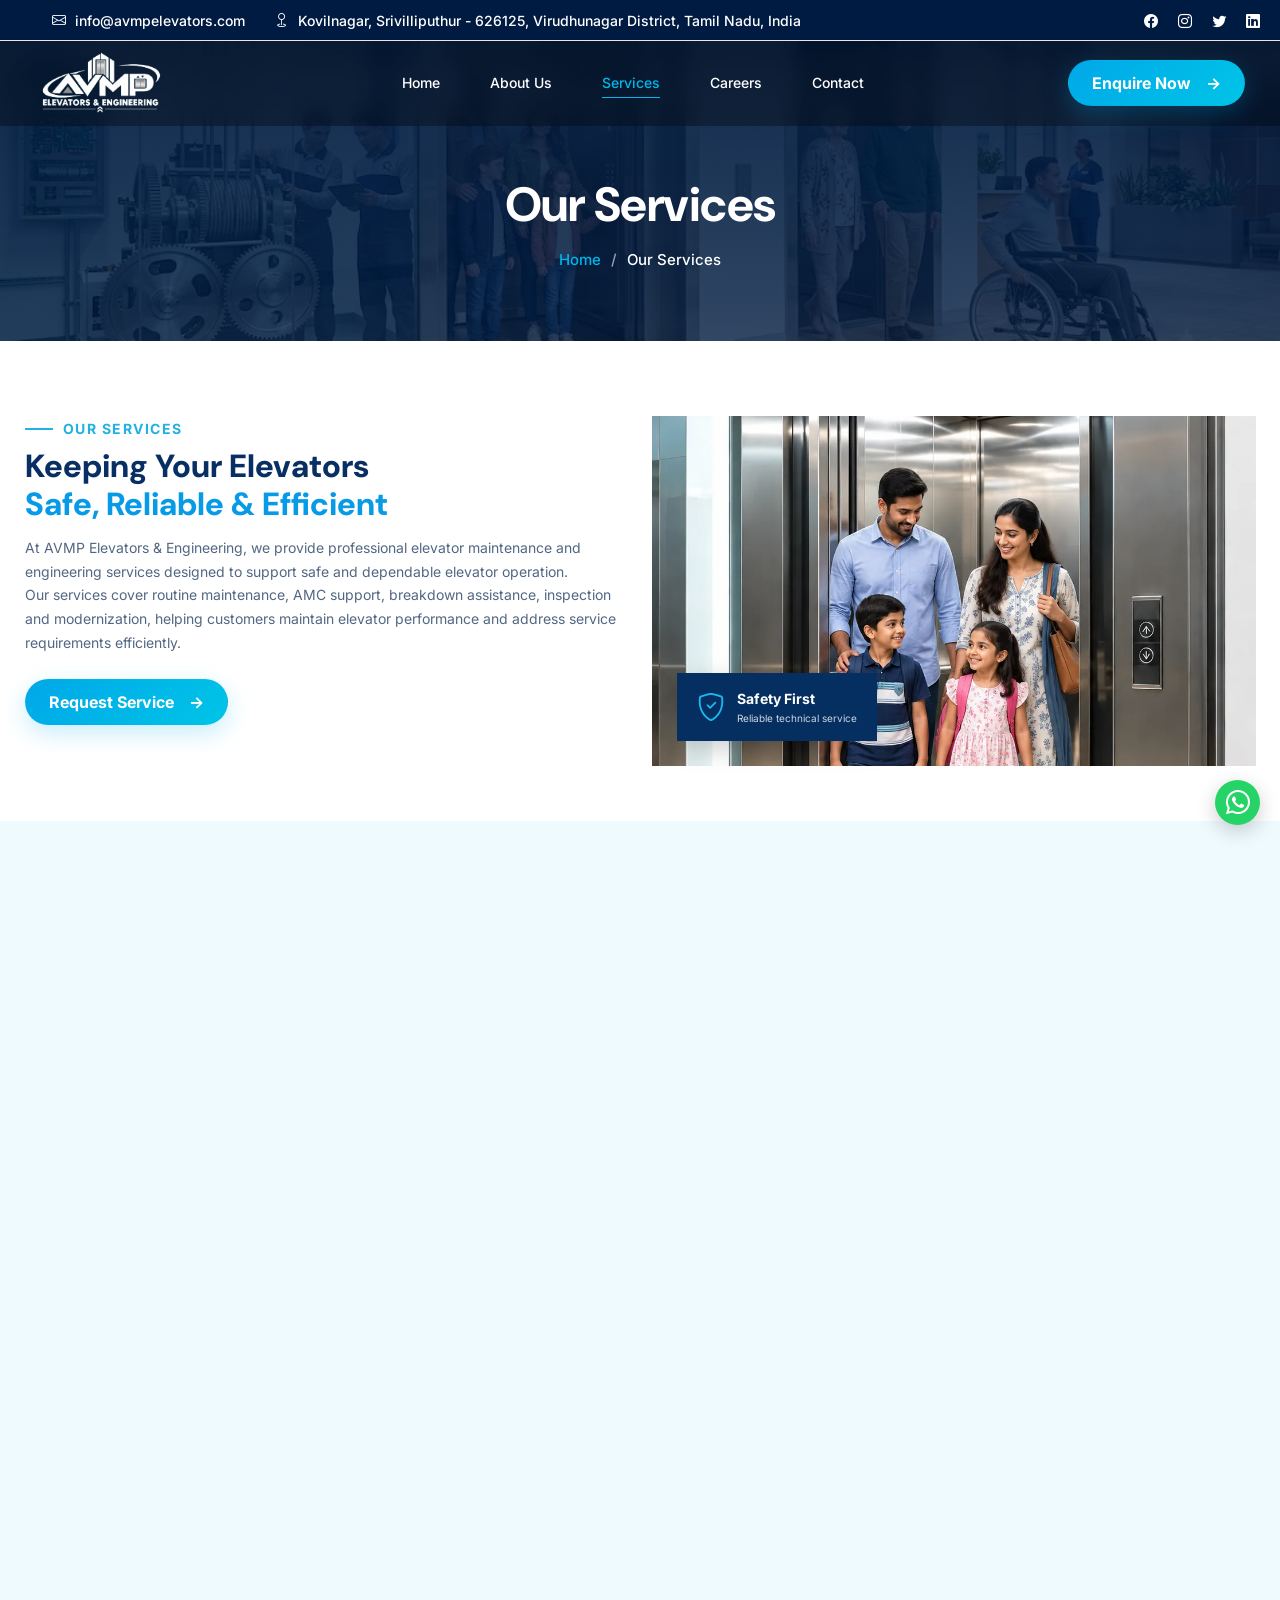
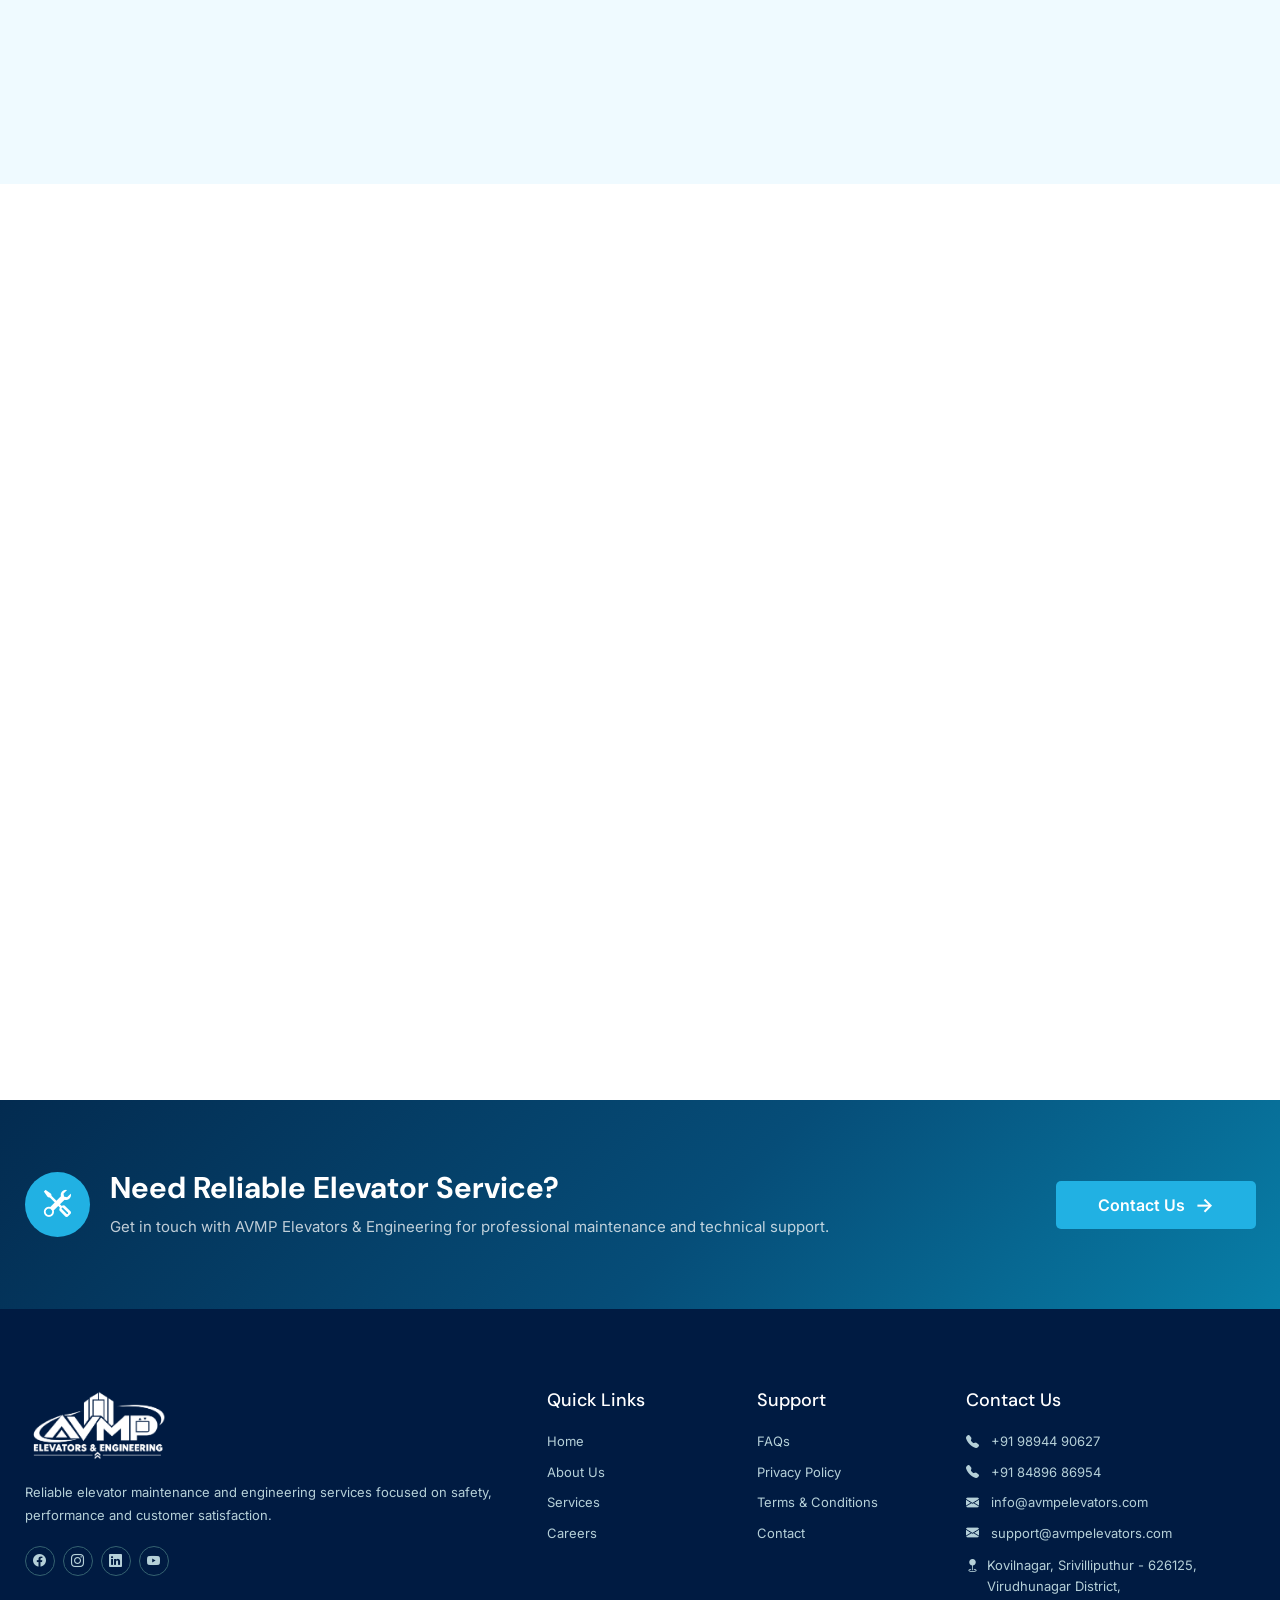
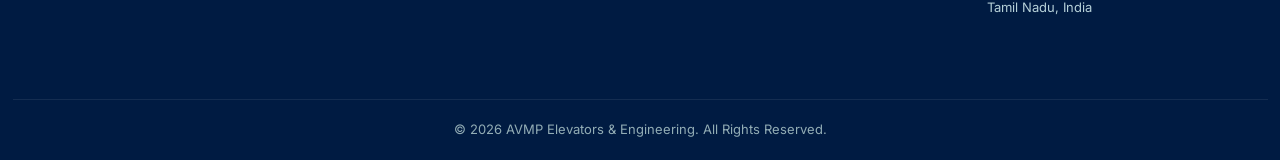
<file: services.html>
<!DOCTYPE html>
<html lang="en">

<head>
    <meta charset="UTF-8">
    <meta name="viewport" content="width=device-width, initial-scale=1.0, maximum-scale=1.0, user-scalable=no">
    <meta name="description"
        content="Explore AVMP Elevators & Engineering services, including elevator maintenance, AMC, breakdown support, inspection, modernization and reliable engineering solutions.">

    <title>Our Services | AVMP Elevators & Engineering</title>
    <link rel="preconnect" href="https://fonts.googleapis.com">
    <link rel="preconnect" href="https://fonts.gstatic.com" crossorigin>
    <link
        href="https://fonts.googleapis.com/css2?family=DM+Sans:ital,opsz,wght@0,9..40,100..1000;1,9..40,100..1000&family=Inter:ital,opsz,wght@0,14..32,100..900;1,14..32,100..900&display=swap"
        rel="stylesheet">
    <link rel="stylesheet" href="assets/css/main.css">
    <link rel="stylesheet" href="assets/css/bootstrap.min.css">
    <link rel="stylesheet" href="assets/css/bootstrap-icons.min.css">
    <link rel="stylesheet" href="assets/css/swiper-bundle.min.css">
    <link rel="stylesheet" href="assets/css/aos.css">
    <link rel="shortcut icon" href="assets/images/favicon.ico" type="image/x-icon">
    <link rel="icon" href="assets/images/favicon.ico" type="image/x-icon">

</head>

<body>
    <div class="page-wrapper">
        <!-- Main Header -->
        <header class="main-header header-style-one" id="header">
            <!-- Header Top -->
            <div class="header-top">
                <div class="auto-container">
                    <div class="top-left">
                        <ul class="info-list">
                            <li>
                                <i class="bi bi-envelope text-white"></i>
                                <a href="mailto:info@avmpelevators.com">info@avmpelevators.com</a>
                            </li>
                            <li>
                                <i class="bi bi-geo text-white"></i>
                                Kovilnagar, Srivilliputhur - 626125, Virudhunagar District, Tamil Nadu, India
                            </li>
                        </ul>
                    </div>
                    <div class="top-right">
                        <ul class="top-social-icon">
                            <li><a href="#"><i class="bi bi-facebook"></i></a></li>
                            <li><a href="#"><i class="bi bi-instagram"></i></a></li>
                            <li><a href="#"><i class="bi bi-twitter"></i></a></li>
                            <li><a href="#"><i class="bi bi-linkedin"></i></a></li>
                        </ul>
                    </div>
                </div>
            </div>
            <!-- Header Top -->

            <!-- Main Box -->
            <div class="main-box">
                <div class="auto-container">
                    <div class="logo-box">
                        <div class="logo">
                            <a href="index.html">
                                <img src="assets/images/logo.webp" alt="AVMP Elevators & Engineering"
                                    title="AVMP Elevators & Engineering">
                            </a>
                        </div>
                    </div>

                    <div class="nav-outer">
                        <nav class="nav main-menu">
                            <ul class="navigation">
                                <li><a href="index.html">Home</a></li>
                                <li><a href="about-us.html">About Us</a></li>
                                <li class="active-page"><a href="services.html">Services</a></li>
                                <li><a href="career.html">Careers</a></li>
                                <li><a href="contact-us.html">Contact</a></li>
                            </ul>
                        </nav>
                    </div>

                    <div class="outer-box">
                        <div class="info-box">
                            <a href="contact-us.html" class="butt_primary">
                                Enquire Now <span>→</span>
                            </a>
                        </div>
                        <div class="mobile-nav-toggler d-block d-lg-none">
                            <i class="bi bi-list"></i>
                        </div>
                    </div>
                </div>
            </div>

            <!-- Mobile Menu -->
            <div class="auto-container">
                <div class="mobile-menu">
                    <div class="menu-backdrop"></div>
                    <nav class="menu-box">
                        <div class="upper-box">
                            <div class="nav-logo">
                                <a href="index.html">
                                    <img src="assets/images/logo.webp" alt="AVMP Elevators & Engineering">
                                </a>
                            </div>
                            <div class="close-btn">
                                <i class="bi bi-x"></i>
                            </div>
                        </div>

                        <ul class="navigation clearfix d-block d-lg-none ps-0"></ul>

                        <div class="content-box d-none d-lg-block">
                            <h4 class="title">About Us</h4>
                            <p class="text">
                                AVMP Elevators & Engineering provides reliable elevator maintenance,
                                service and engineering solutions focused on safety and performance.
                            </p>
                        </div>

                        <ul class="contact-list-one">
                            <li>
                                <div class="contact-info-box">
                                    <i class="bi bi-telephone"></i>
                                    <div>
                                        <span class="title">Call Now</span>
                                        <a href="tel:+919894490627">+91 98944 90627</a> <br />
                                        <a href="tel:+918489686954">+91 8489686954</a>
                                    </div>
                                </div>
                            </li>

                            <li>
                                <div class="contact-info-box">
                                    <span class="bi bi-envelope"></span>
                                    <div>
                                        <span class="title">General Enquiries</span>
                                        <a href="mailto:info@avmpelevators.com">info@avmpelevators.com</a>
                                    </div>
                                </div>
                            </li>

                            <li>
                                <div class="contact-info-box">
                                    <span class="bi bi-envelope"></span>
                                    <div>
                                        <span class="title">Service & Technical Support</span>
                                        <a href="mailto:support@avmpelevators.com">support@avmpelevators.com</a>
                                    </div>
                                </div>
                            </li>

                            <li>
                                <div class="contact-info-box">
                                    <span class="bi bi-geo-alt"></span>
                                    <div>
                                        <span class="title">Address</span>
                                           Kovilnagar, <br />
                                        Srivilliputhur - 626125,<br />
                                        Virudhunagar District,<br />
                                        Tamil Nadu, India
                                    </div>
                                </div>
                            </li>
                        </ul>

                        <ul class="social-links mb-0">
                            <li><a href="#"><i class="bi bi-twitter"></i></a></li>
                            <li><a href="#"><i class="bi bi-facebook"></i></a></li>
                            <li><a href="#"><i class="bi bi-instagram"></i></a></li>
                            <li><a href="#"><i class="bi bi-linkedin"></i></a></li>
                        </ul>
                    </nav>
                </div>
            </div>
            <!-- End Mobile Menu -->
        </header>
        <!-- End Main Header -->
        <main>
            <!-- Breadcrumb Banner -->
            <section class="breadcrumbs_banner">
                <div class="container">
                    <div class="breadcrumb_content">
                        <h1>Our Services</h1>
                        <ul class="page_breadcrumb">
                            <li>
                                <a href="index.html">Home</a>
                            </li>
                            <li class="separator">/</li>
                            <li class="active">Our Services</li>
                        </ul>
                    </div>
                </div>
            </section>

            <section class="services-intro-inner">

                <!-- Services Introduction -->
                <section class="services-intro-inner-first">
                    <div class="container">
                        <div class="services-intro-grid">
                            <div class="row">
                                <div class="col-lg-6">
                                    <div class="section-heading text-start" data-aos="fade-right"
                                        data-aos-duration="1000">
                                        <span class="service-label">
                                            Our Services
                                        </span>

                                        <h2>
                                            Keeping Your Elevators<br>
                                            <span>Safe, Reliable & Efficient</span>
                                        </h2>

                                        <p>
                                            At AVMP Elevators & Engineering, we provide professional
                                            elevator maintenance and engineering services designed
                                            to support safe and dependable elevator operation.
                                        </p>

                                        <p>
                                            Our services cover routine maintenance, AMC support,
                                            breakdown assistance, inspection and modernization,
                                            helping customers maintain elevator performance and
                                            address service requirements efficiently.
                                        </p>

                                        <div class="hero-buttons mt-4">
                                            <a href="contact-us.html" class="butt_primary">
                                                Request Service
                                                <span>→</span>
                                            </a>
                                        </div>
                                    </div>
                                </div>
                                <div class="col-lg-6">

                                    <div class="services-intro-image" data-aos="fade-left" data-aos-duration="1000">
                                        <img src="assets/images/about-1.webp" alt="AVMP elevator maintenance service">

                                        <div class="service-experience-box">
                                            <i class="bi bi-shield-check"></i>
                                            <div>
                                                <strong>Safety First</strong>
                                                <span>Reliable technical service</span>
                                            </div>
                                        </div>
                                    </div>
                                </div>
                            </div>
                        </div>
                    </div>
                </section>

                <!-- Main Services -->
                <section class="services-section">
                    <div class="container">
                        <div class="section-heading" data-aos="fade-up">
                            <span class="service-label">
                                What We Do
                            </span>

                            <h2>
                                Complete Elevator
                                <span>Service Solutions</span>
                            </h2>

                            <p>
                                From preventive maintenance to emergency support and
                                modernization, our services are focused on keeping your
                                elevator system operating safely and reliably.
                            </p>
                        </div>

                        <div class="row">
                            <div class="col-lg-4 my-3">
                                <!-- Service 01 -->
                                <div class="service-card" data-aos="fade-up" data-aos-delay="100">
                                    <div class="service-icon">
                                        <i class="bi bi-tools"></i>
                                    </div>

                                    <h3>
                                        Elevator Maintenance
                                    </h3>

                                    <p>
                                        Regular elevator maintenance helps identify potential
                                        issues early, maintain smooth operation and support
                                        reliable day-to-day performance.
                                    </p>

                                    <a href="contact-us.html" class="service-link">
                                        Enquire About Service
                                        <span>→</span>
                                    </a>
                                </div>
                            </div>

                            <div class="col-lg-4 my-3">
                                <!-- Service 02 -->
                                <div class="service-card" data-aos="fade-up" data-aos-delay="150">
                                    <div class="service-icon">
                                        <i class="bi bi-calendar-check"></i>
                                    </div>

                                    <h3>
                                        Annual Maintenance Contract
                                    </h3>

                                    <p>
                                        Our AMC service provides a structured maintenance
                                        approach to help customers keep elevators regularly
                                        inspected, serviced and maintained.
                                    </p>

                                    <a href="contact-us.html" class="service-link">
                                        Enquire About AMC
                                        <span>→</span>
                                    </a>
                                </div>
                            </div>

                            <div class="col-lg-4 my-3">
                                <!-- Service 03 -->
                                <div class="service-card" data-aos="fade-up" data-aos-delay="200">
                                    <div class="service-icon">
                                        <i class="bi bi-lightning-charge"></i>
                                    </div>

                                    <h3>
                                        Breakdown Service
                                    </h3>

                                    <p>
                                        When an elevator requires immediate attention, our
                                        breakdown service focuses on identifying the issue
                                        and providing the required technical support.
                                    </p>

                                    <a href="contact-us.html" class="service-link">
                                        Request Breakdown Support
                                        <span>→</span>
                                    </a>
                                </div>
                            </div>

                            <div class="col-lg-4 my-3">
                                <!-- Service 04 -->
                                <div class="service-card" data-aos="fade-up" data-aos-delay="250">
                                    <div class="service-icon">
                                        <i class="bi bi-search"></i>
                                    </div>

                                    <h3>
                                        Elevator Inspection
                                    </h3>

                                    <p>
                                        Systematic inspection helps assess elevator condition,
                                        identify service requirements and support safe and
                                        dependable operation.
                                    </p>

                                    <a href="contact-us.html" class="service-link">
                                        Schedule Inspection
                                        <span>→</span>
                                    </a>
                                </div>
                            </div>

                            <div class="col-lg-4 my-3">
                                <!-- Service 05 -->
                                <div class="service-card" data-aos="fade-up" data-aos-delay="300">
                                    <div class="service-icon">
                                        <i class="bi bi-arrow-up-circle"></i>
                                    </div>

                                    <h3>
                                        Elevator Modernization
                                    </h3>

                                    <p>
                                        Modernization solutions can help improve elevator
                                        performance, reliability and functionality when
                                        existing systems require upgrading.
                                    </p>

                                    <a href="contact-us.html" class="service-link">
                                        Discuss Modernization
                                        <span>→</span>
                                    </a>
                                </div>
                            </div>

                            <div class="col-lg-4 my-3">
                                <!-- Service 06 -->
                                <div class="service-card" data-aos="fade-up" data-aos-delay="350">
                                    <div class="service-icon">
                                        <i class="bi bi-gear-wide-connected"></i>
                                    </div>

                                    <h3>
                                        Technical Support
                                    </h3>

                                    <p>
                                        Our technical support helps customers address elevator
                                        service requirements with practical troubleshooting
                                        and engineering assistance.
                                    </p>

                                    <a href="contact-us.html" class="service-link">
                                        Contact Technical Team
                                        <span>→</span>
                                    </a>
                                </div>
                            </div>
                        </div>
                    </div>
                </section>

                <!-- Service Approach -->
                <section class="service-approach">
                    <div class="container">
                        <div class="row">
                            <div class="col-lg-6 mb-3 mb-lg-0">
                                <div class="approach-image" data-aos="fade-right" data-aos-duration="1000">
                                    <img src="assets/images/about-2.webp" alt="AVMP elevator service technician">
                                </div>
                            </div>

                            <div class="col-lg-6">
                                <div class="approach-content" data-aos="fade-left" data-aos-duration="1000">
                                    <span class="service-label">
                                        Our Approach
                                    </span>

                                    <h2>
                                        Service Built Around<br>
                                        <span>Safety & Reliability</span>
                                    </h2>

                                    <p>
                                        Every elevator requires consistent attention to
                                        maintenance and service. Our approach is focused on
                                        understanding the equipment, identifying service
                                        requirements and delivering practical solutions.
                                    </p>

                                    <div class="approach-list">
                                        <div class="approach-item">
                                            <div class="approach-item-icon">
                                                <i class="bi bi-shield-check"></i>
                                            </div>

                                            <div>
                                                <h4>
                                                    Safety Focus
                                                </h4>

                                                <p>
                                                    Safety remains central to our service
                                                    approach.
                                                </p>
                                            </div>
                                        </div>

                                        <div class="approach-item">
                                            <div class="approach-item-icon">
                                                <i class="bi bi-person-check"></i>
                                            </div>

                                            <div>
                                                <h4>
                                                    Experienced Team
                                                </h4>

                                                <p>
                                                    Skilled professionals handle service
                                                    requirements.
                                                </p>
                                            </div>
                                        </div>

                                        <div class="approach-item">
                                            <div class="approach-item-icon">
                                                <i class="bi bi-clock-history"></i>
                                            </div>

                                            <div>
                                                <h4>
                                                    Prompt Support
                                                </h4>

                                                <p>
                                                    Timely technical assistance when required.
                                                </p>
                                            </div>
                                        </div>

                                        <div class="approach-item">
                                            <div class="approach-item-icon">
                                                <i class="bi bi-clipboard-check"></i>
                                            </div>

                                            <div>
                                                <h4>
                                                    Systematic Service
                                                </h4>

                                                <p>
                                                    Structured maintenance and inspection
                                                    practices.
                                                </p>
                                            </div>
                                        </div>
                                    </div>
                                </div>
                            </div>
                        </div>
                    </div>
                </section>

            </section>
            <!-- Maintenance Process -->
            <section class="process-section-inner pb-5">
                <div class="container">
                    <div class="section-heading" data-aos="fade-up">
                        <span class="service-label">
                            Our Service Process
                        </span>

                        <h2>
                            A Clear & Professional
                            <span>Service Approach</span>
                        </h2>

                        <p>
                            We follow a practical service approach to understand the
                            elevator requirement, assess the system and provide the
                            necessary technical support.
                        </p>
                    </div>

                    <div class="row">
                        <div class="col-lg-3 col-6 my-3 my-lg-0">
                            <div class="process-item" data-aos="fade-up" data-aos-delay="100">
                                <div class="process-number">
                                    01
                                </div>

                                <h3>
                                    Understand
                                </h3>

                                <p>
                                    Understand the elevator, service requirement and
                                    customer concern.
                                </p>
                            </div>
                        </div>

                        <div class="col-lg-3 col-6 my-3 my-lg-0">
                            <div class="process-item" data-aos="fade-up" data-aos-delay="200">
                                <div class="process-number">
                                    02
                                </div>

                                <h3>
                                    Inspect
                                </h3>

                                <p>
                                    Inspect the equipment and identify maintenance or
                                    technical requirements.
                                </p>
                            </div>
                        </div>

                        <div class="col-lg-3 col-6 my-3 my-lg-0">
                            <div class="process-item" data-aos="fade-up" data-aos-delay="300">
                                <div class="process-number">
                                    03
                                </div>

                                <h3>
                                    Service
                                </h3>

                                <p>
                                    Carry out the required maintenance, repair or
                                    technical service.
                                </p>
                            </div>
                        </div>

                        <div class="col-lg-3 col-6 my-3 my-lg-0">
                            <div class="process-item" data-aos="fade-up" data-aos-delay="400">
                                <div class="process-number">
                                    04
                                </div>

                                <h3>
                                    Support
                                </h3>

                                <p>
                                    Continue supporting customers with dependable
                                    elevator service and maintenance.
                                </p>
                            </div>
                        </div>
                    </div>
                </div>
            </section>

            <!-- Contact CTA -->
            <section class="services-cta">
                <div class="container">
                    <div class="services-cta-inner">
                        <div class="services-cta-content">
                            <div class="services-cta-icon">
                                <i class="bi bi-tools"></i>
                            </div>

                            <div>
                                <h2>
                                    Need Reliable Elevator Service?
                                </h2>

                                <p>
                                    Get in touch with AVMP Elevators & Engineering
                                    for professional maintenance and technical support.
                                </p>
                            </div>
                        </div>

                        <a href="contact-us.html" class="site_butt">
                            Contact Us
                            <span>→</span>
                        </a>
                    </div>
                </div>
            </section>
        </main>
        <!-- Footer -->
        <footer class="footer">
            <div class="container footer-grid">
                <div class="row">
                    <div class="col-lg-5 my-3">
                        <div class="footer-brand">
                            <img src="assets/images/logo.webp" alt="AVMP Elevators & Engineering">
                            <p>
                                Reliable elevator maintenance and engineering services focused on safety,
                                performance and customer satisfaction.
                            </p>
                            <div class="socials">
                                <a href="#" aria-label="Facebook"><i class="bi bi-facebook"></i></a>
                                <a href="#" aria-label="Instagram"><i class="bi bi-instagram"></i></a>
                                <a href="#" aria-label="LinkedIn"><i class="bi bi-linkedin"></i></a>
                                <a href="#" aria-label="YouTube"><i class="bi bi-youtube"></i></a>
                            </div>
                        </div>
                    </div>
                    <div class="col-lg-2 col-6 my-3">
                        <div class="footer-links">
                            <h4>Quick Links</h4>
                            <a href="index.html">Home</a>
                            <a href="about-us.html">About Us</a>
                            <a href="services.html">Services</a>
                            <a href="career.html">Careers</a>
                        </div>
                    </div>
                    <div class="col-lg-2 col-6 my-3">
                        <div class="footer-links">
                            <h4>Support</h4>
                            <a href="index.html#faqs">FAQs</a>
                            <a href="privacy-policy.html">Privacy Policy</a>
                            <a href="terms-and-conditions.html">Terms & Conditions</a>
                            <a href="contact-us.html">Contact</a>
                        </div>
                    </div>
                    <div class="col-lg-3 my-3">
                        <div class="footer-contact">
                            <h4>Contact Us</h4>
                            <a href="tel:+919894490627">
                                <i class="bi bi-telephone-fill pe-2"></i>
                                +91 98944 90627
                            </a>
                            <a href="tel:+918489686954">
                                <i class="bi bi-telephone-fill pe-2"></i>
                                +91 84896 86954
                            </a>
                            <a href="mailto:info@avmpelevators.com">
                                <i class="bi bi-envelope-fill pe-2"></i>
                                info@avmpelevators.com
                            </a>
                            <a href="mailto:support@avmpelevators.com">
                                <i class="bi bi-envelope-fill pe-2"></i>
                                support@avmpelevators.com
                            </a>
                            <p class="d-flex">
                                <i class="bi bi-geo-fill pe-2"></i>
                                Kovilnagar, Srivilliputhur - 626125,<br />
                                Virudhunagar District,<br />
                                Tamil Nadu, India
                            </p>
                        </div>
                    </div>
                </div>
            </div>
            <div class="container copyright">
                <p>
                    © <span id="year"></span> AVMP Elevators & Engineering. All Rights Reserved.
                </p>
            </div>
        </footer>
    </div>

    <!-- WhatsApp Button -->
    <a href="https://wa.me/918489686954?text=Hello%20AVMP%20Elevators%20%26%20Engineering%2C%20I%20would%20like%20to%20enquire%20about%20your%20elevator%20services."
        class="whatsapp-float" target="_blank" rel="noopener noreferrer"
        aria-label="Chat with AVMP Elevators on WhatsApp">
        <i class="bi bi-whatsapp"></i>
    </a>

    <!-- Back To Top -->
    <button class="back-top" id="backTop">↑</button>

    <script src="assets/js/jquery-3.7.1.min.js"></script>
    <script src="assets/js/swiper-bundle.min.js"></script>
    <script src="assets/js/aos.js"></script>
    <script src="assets/js/main.js"></script>

    <script>
        const backTop = document.getElementById("backTop");

        window.addEventListener("scroll", function () {
            if (window.scrollY > 100) {
                backTop.classList.add("show");
            } else {
                backTop.classList.remove("show");
            }
        });

        backTop.addEventListener("click", function () {
            window.scrollTo({
                top: 0,
                behavior: "smooth"
            });
        });
    </script>

    <script>
        const mainBox = document.querySelector(".main-box");

        window.addEventListener("scroll", () => {
            if (window.scrollY >= 100) {
                mainBox.classList.add("scrolled");
            } else {
                mainBox.classList.remove("scrolled");
            }
        });
    </script>

    <script>
        function headerStyle() {
            if ($(".main-header").length) {
                var windowpos = $(window).scrollTop();
                var siteHeader = $(".header-style-one");

                if (windowpos > 1) {
                    siteHeader.addClass("fixed-header");
                } else {
                    siteHeader.removeClass("fixed-header");
                }
            }
        }

        headerStyle();

        $(window).on("scroll", function () {
            headerStyle();
        });

        if ($(".main-header li.dropdown ul").length) {
            $(".main-header .navigation li.dropdown").append(
                '<div class="dropdown-btn"><i class="fa fa-angle-down"></i></div>'
            );
        }

        if ($(".hidden-bar").length) {
            $(".toggle-hidden-bar").on("click", function () {
                $("body").addClass("active-hidden-bar");
            });

            $(".hidden-bar-back-drop, .hidden-bar .close-btn").on("click", function () {
                $("body").removeClass("active-hidden-bar");
            });
        }

        if ($(".mobile-menu").length) {
            var mobileMenuContent = $(".main-header .main-menu .navigation").html();

            $(".mobile-menu .navigation").append(mobileMenuContent);

            $(".mobile-menu .close-btn").on("click", function () {
                $("body").removeClass("mobile-menu-visible");
            });

            $(".mobile-menu li.dropdown .dropdown-btn").on("click", function () {
                $(this).prev("ul").slideToggle(500);
                $(this).toggleClass("active");
                $(this).prev(".mega-menu").slideToggle(500);
            });

            $(".mobile-nav-toggler").on("click", function () {
                $("body").addClass("mobile-menu-visible");
            });

            $(".mobile-menu .menu-backdrop, .mobile-menu .close-btn").on("click", function () {
                $("body").removeClass("mobile-menu-visible");
            });
        }

        if ($(".search-btn").length) {
            $(".search-btn").on("click", function () {
                $(".main-header").addClass("moblie-search-active");
            });

            $(".close-search, .search-back-drop").on("click", function () {
                $(".main-header").removeClass("moblie-search-active");
            });
        }
    </script>

    <!-- Hero Swiper -->
    <script>
        /* Animated Counters */
        const statNumbers = document.querySelectorAll(".stat-number");
        let counterStarted = false;

        function startCounters() {
            if (counterStarted) return;
            counterStarted = true;

            statNumbers.forEach(function (counter) {
                const target = parseInt(counter.dataset.target);
                const suffix = counter.textContent.includes("%") ? "%" : "+";
                const duration = 1800;
                const start = performance.now();

                function update(currentTime) {
                    const progress = Math.min(
                        (currentTime - start) / duration,
                        1
                    );

                    const eased = 1 - Math.pow(1 - progress, 3);
                    const value = Math.floor(target * eased);

                    counter.textContent = value + suffix;

                    if (progress < 1) {
                        requestAnimationFrame(update);
                    } else {
                        counter.textContent = target + suffix;
                    }
                }

                requestAnimationFrame(update);
            });
        }

        const statsSection = document.querySelector(".stats-section");

        const counterObserver = new IntersectionObserver(
            function (entries) {
                entries.forEach(function (entry) {
                    if (entry.isIntersecting) {
                        startCounters();
                        counterObserver.unobserve(entry.target);
                    }
                });
            },
            {
                threshold: 0.35
            }
        );

        if (statsSection) {
            counterObserver.observe(statsSection);
        }

    </script>


    <!-- Current Year -->
    <script>
        document.getElementById("year").textContent = new Date().getFullYear();
    </script>
</body>

</html>
</file>
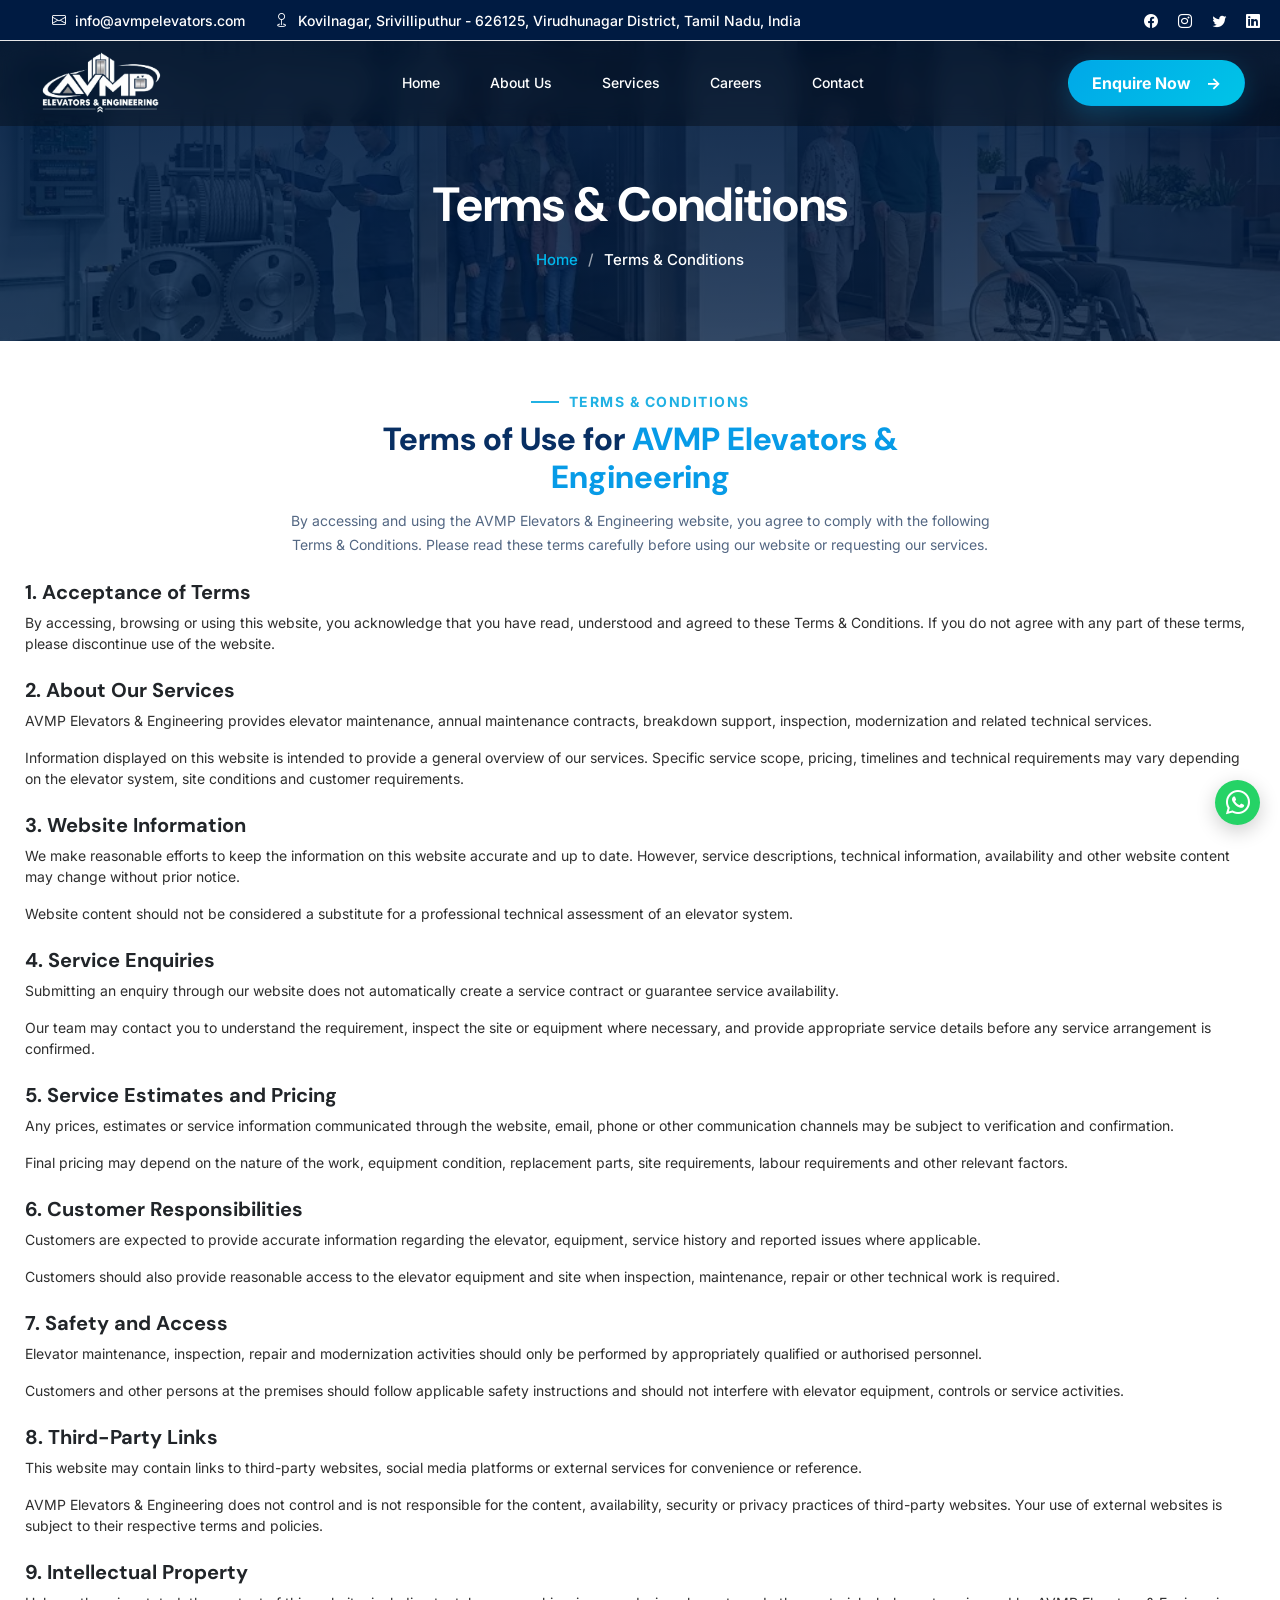
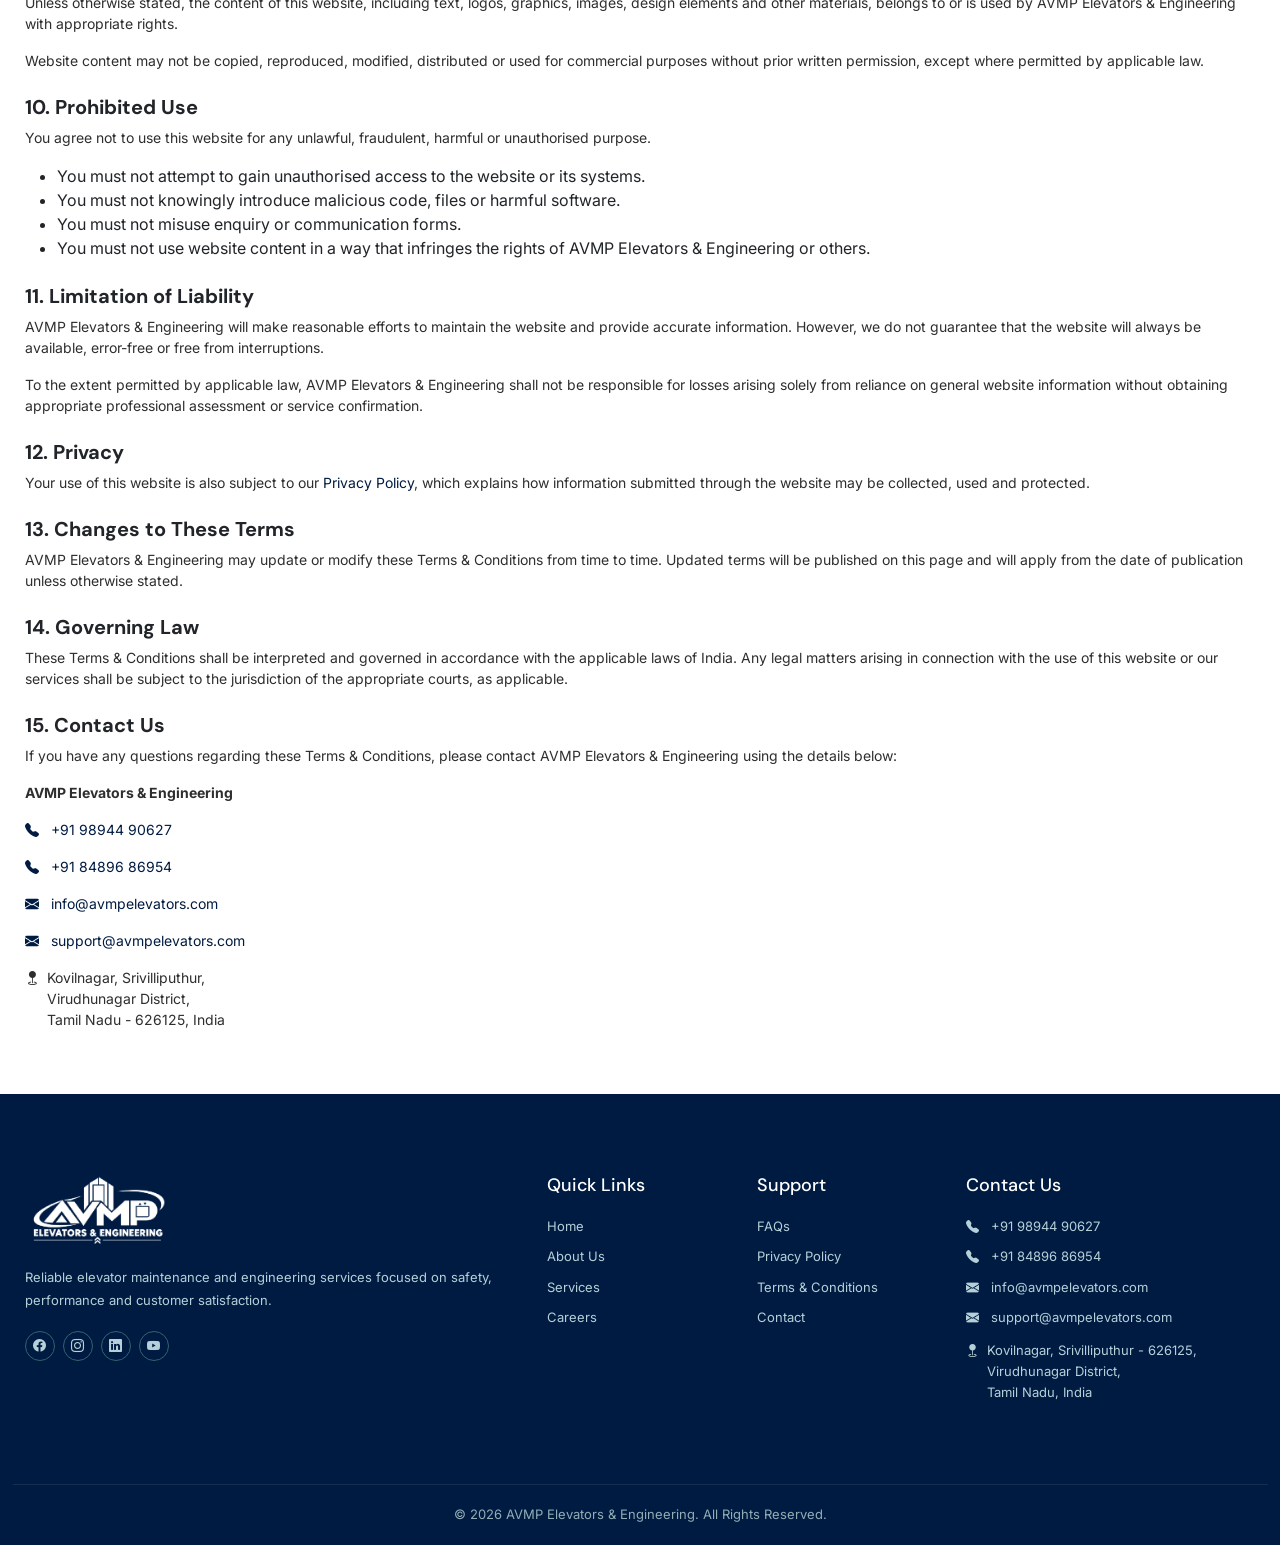
<file: terms-and-conditions.html>
<!DOCTYPE html>
<html lang="en">

<head>
    <meta charset="UTF-8">
    <meta name="viewport" content="width=device-width, initial-scale=1.0, maximum-scale=1.0, user-scalable=no">
    <meta name="description"
        content="Read the Terms and Conditions of AVMP Elevators & Engineering regarding the use of our website, enquiries, elevator services and related information.">
    <title>Terms & Conditions | AVMP Elevators & Engineering</title>
    <link rel="preconnect" href="https://fonts.googleapis.com">
    <link rel="preconnect" href="https://fonts.gstatic.com" crossorigin>
    <link
        href="https://fonts.googleapis.com/css2?family=DM+Sans:ital,opsz,wght@0,9..40,100..1000;1,9..40,100..1000&family=Inter:ital,opsz,wght@0,14..32,100..900;1,14..32,100..900&display=swap"
        rel="stylesheet">
    <link rel="stylesheet" href="assets/css/main.css">
    <link rel="stylesheet" href="assets/css/bootstrap.min.css">
    <link rel="stylesheet" href="assets/css/bootstrap-icons.min.css">
    <link rel="stylesheet" href="assets/css/swiper-bundle.min.css">
    <link rel="stylesheet" href="assets/css/aos.css">
    <link rel="shortcut icon" href="assets/images/favicon.ico" type="image/x-icon">
    <link rel="icon" href="assets/images/favicon.ico" type="image/x-icon">
</head>

<body>
    <div class="page-wrapper">
        <!-- Main Header -->
        <header class="main-header header-style-one" id="header">
            <!-- Header Top -->
            <div class="header-top">
                <div class="auto-container">
                    <div class="top-left">
                        <ul class="info-list">
                            <li>
                                <i class="bi bi-envelope text-white"></i>
                                <a href="mailto:info@avmpelevators.com">info@avmpelevators.com</a>
                            </li>
                            <li>
                                <i class="bi bi-geo text-white"></i>
                                Kovilnagar, Srivilliputhur - 626125, Virudhunagar District, Tamil Nadu, India
                            </li>
                        </ul>
                    </div>
                    <div class="top-right">
                        <ul class="top-social-icon">
                            <li><a href="#"><i class="bi bi-facebook"></i></a></li>
                            <li><a href="#"><i class="bi bi-instagram"></i></a></li>
                            <li><a href="#"><i class="bi bi-twitter"></i></a></li>
                            <li><a href="#"><i class="bi bi-linkedin"></i></a></li>
                        </ul>
                    </div>
                </div>
            </div>
            <!-- Header Top -->

            <!-- Main Box -->
            <div class="main-box">
                <div class="auto-container">
                    <div class="logo-box">
                        <div class="logo">
                            <a href="index.html">
                                <img src="assets/images/logo.webp" alt="AVMP Elevators & Engineering"
                                    title="AVMP Elevators & Engineering">
                            </a>
                        </div>
                    </div>
                    <div class="nav-outer">
                        <nav class="nav main-menu">
                            <ul class="navigation">
                                <li><a href="index.html">Home</a></li>
                                <li><a href="about-us.html">About Us</a></li>
                                <li><a href="services.html">Services</a></li>
                                <li><a href="career.html">Careers</a></li>
                                <li><a href="contact-us.html">Contact</a></li>
                            </ul>
                        </nav>
                    </div>
                    <div class="outer-box">
                        <div class="info-box">
                            <a href="contact-us.html" class="butt_primary">
                                Enquire Now <span>→</span>
                            </a>
                        </div>
                        <div class="mobile-nav-toggler d-block d-lg-none">
                            <i class="bi bi-list"></i>
                        </div>
                    </div>
                </div>
            </div>

            <!-- Mobile Menu -->
            <div class="auto-container">
                <div class="mobile-menu">
                    <div class="menu-backdrop"></div>
                    <nav class="menu-box">
                        <div class="upper-box">
                            <div class="nav-logo">
                                <a href="index.html">
                                    <img src="assets/images/logo.webp" alt="AVMP Elevators & Engineering">
                                </a>
                            </div>
                            <div class="close-btn">
                                <i class="bi bi-x"></i>
                            </div>
                        </div>
                        <ul class="navigation clearfix d-block d-lg-none ps-0"></ul>
                        <div class="content-box d-none d-lg-block">
                            <h4 class="title">About Us</h4>
                            <p class="text">
                                AVMP Elevators & Engineering provides reliable elevator maintenance,
                                service and engineering solutions focused on safety and performance.
                            </p>
                        </div>
                        <ul class="contact-list-one">
                            <li>
                                <div class="contact-info-box">
                                    <i class="bi bi-telephone"></i>
                                    <div>
                                        <span class="title">Call Now</span>
                                        <a href="tel:+919894490627">+91 98944 90627</a> <br />
                                        <a href="tel:+918489686954">+91 8489686954</a>
                                    </div>
                                </div>
                            </li>
                            <li>
                                <div class="contact-info-box">
                                    <span class="bi bi-envelope"></span>
                                    <div>
                                        <span class="title">General Enquiries</span>
                                        <a href="mailto:info@avmpelevators.com">info@avmpelevators.com</a>
                                    </div>
                                </div>
                            </li>
                            <li>
                                <div class="contact-info-box">
                                    <span class="bi bi-envelope"></span>
                                    <div>
                                        <span class="title">Service & Technical Support</span>
                                        <a href="mailto:support@avmpelevators.com">support@avmpelevators.com</a>
                                    </div>
                                </div>
                            </li>
                            <li>
                                <div class="contact-info-box">
                                    <span class="bi bi-geo-alt"></span>
                                    <div>
                                        <span class="title">Address</span>
                                           Kovilnagar, <br />
                                        Srivilliputhur - 626125,<br />
                                        Virudhunagar District,<br />
                                        Tamil Nadu, India
                                    </div>
                                </div>
                            </li>
                        </ul>
                        <ul class="social-links mb-0">
                            <li><a href="#"><i class="bi bi-twitter"></i></a></li>
                            <li><a href="#"><i class="bi bi-facebook"></i></a></li>
                            <li><a href="#"><i class="bi bi-instagram"></i></a></li>
                            <li><a href="#"><i class="bi bi-linkedin"></i></a></li>
                        </ul>
                    </nav>
                </div>
            </div>
            <!-- End Mobile Menu -->
        </header>
        <!-- End Main Header -->

        <main>
            <!-- Breadcrumb Banner -->
            <section class="breadcrumbs_banner">
                <div class="container">
                    <div class="breadcrumb_content">
                        <h1>Terms & Conditions</h1>
                        <ul class="page_breadcrumb">
                            <li>
                                <a href="index.html">Home</a>
                            </li>
                            <li class="separator">/</li>
                            <li class="active">Terms & Conditions</li>
                        </ul>
                    </div>
                </div>
            </section>

            <!-- Terms & Conditions Content -->
            <section class="privacy-policy-section py-5">
                <div class="container">
                    <div class="privacy-policy-content">
                        <div class="section-heading mb-4" data-aos="fade-up">
                            <span class="service-label">Terms & Conditions</span>
                            <h2>
                                Terms of Use for
                                <span>AVMP Elevators & Engineering</span>
                            </h2>
                            <p>
                                By accessing and using the AVMP Elevators & Engineering website, you agree to
                                comply with the following Terms & Conditions. Please read these terms carefully
                                before using our website or requesting our services.
                            </p>
                        </div>

                        <div class="privacy-policy-body" data-aos="fade-up">
                            <div class="privacy-policy-item mb-4">
                                <h3>1. Acceptance of Terms</h3>
                                <p>
                                    By accessing, browsing or using this website, you acknowledge that you have
                                    read, understood and agreed to these Terms & Conditions. If you do not agree
                                    with any part of these terms, please discontinue use of the website.
                                </p>
                            </div>

                            <div class="privacy-policy-item mb-4">
                                <h3>2. About Our Services</h3>
                                <p>
                                    AVMP Elevators & Engineering provides elevator maintenance, annual maintenance
                                    contracts, breakdown support, inspection, modernization and related technical
                                    services.
                                </p>
                                <p>
                                    Information displayed on this website is intended to provide a general
                                    overview of our services. Specific service scope, pricing, timelines and
                                    technical requirements may vary depending on the elevator system, site
                                    conditions and customer requirements.
                                </p>
                            </div>

                            <div class="privacy-policy-item mb-4">
                                <h3>3. Website Information</h3>
                                <p>
                                    We make reasonable efforts to keep the information on this website accurate
                                    and up to date. However, service descriptions, technical information,
                                    availability and other website content may change without prior notice.
                                </p>
                                <p>
                                    Website content should not be considered a substitute for a professional
                                    technical assessment of an elevator system.
                                </p>
                            </div>

                            <div class="privacy-policy-item mb-4">
                                <h3>4. Service Enquiries</h3>
                                <p>
                                    Submitting an enquiry through our website does not automatically create a
                                    service contract or guarantee service availability.
                                </p>
                                <p>
                                    Our team may contact you to understand the requirement, inspect the site or
                                    equipment where necessary, and provide appropriate service details before any
                                    service arrangement is confirmed.
                                </p>
                            </div>

                            <div class="privacy-policy-item mb-4">
                                <h3>5. Service Estimates and Pricing</h3>
                                <p>
                                    Any prices, estimates or service information communicated through the website,
                                    email, phone or other communication channels may be subject to verification
                                    and confirmation.
                                </p>
                                <p>
                                    Final pricing may depend on the nature of the work, equipment condition,
                                    replacement parts, site requirements, labour requirements and other relevant
                                    factors.
                                </p>
                            </div>

                            <div class="privacy-policy-item mb-4">
                                <h3>6. Customer Responsibilities</h3>
                                <p>
                                    Customers are expected to provide accurate information regarding the elevator,
                                    equipment, service history and reported issues where applicable.
                                </p>
                                <p>
                                    Customers should also provide reasonable access to the elevator equipment and
                                    site when inspection, maintenance, repair or other technical work is required.
                                </p>
                            </div>

                            <div class="privacy-policy-item mb-4">
                                <h3>7. Safety and Access</h3>
                                <p>
                                    Elevator maintenance, inspection, repair and modernization activities should
                                    only be performed by appropriately qualified or authorised personnel.
                                </p>
                                <p>
                                    Customers and other persons at the premises should follow applicable safety
                                    instructions and should not interfere with elevator equipment, controls or
                                    service activities.
                                </p>
                            </div>

                            <div class="privacy-policy-item mb-4">
                                <h3>8. Third-Party Links</h3>
                                <p>
                                    This website may contain links to third-party websites, social media platforms
                                    or external services for convenience or reference.
                                </p>
                                <p>
                                    AVMP Elevators & Engineering does not control and is not responsible for the
                                    content, availability, security or privacy practices of third-party websites.
                                    Your use of external websites is subject to their respective terms and
                                    policies.
                                </p>
                            </div>

                            <div class="privacy-policy-item mb-4">
                                <h3>9. Intellectual Property</h3>
                                <p>
                                    Unless otherwise stated, the content of this website, including text, logos,
                                    graphics, images, design elements and other materials, belongs to or is used
                                    by AVMP Elevators & Engineering with appropriate rights.
                                </p>
                                <p>
                                    Website content may not be copied, reproduced, modified, distributed or used
                                    for commercial purposes without prior written permission, except where
                                    permitted by applicable law.
                                </p>
                            </div>

                            <div class="privacy-policy-item mb-4">
                                <h3>10. Prohibited Use</h3>
                                <p>
                                    You agree not to use this website for any unlawful, fraudulent, harmful or
                                    unauthorised purpose.
                                </p>
                                <ul>
                                    <li>You must not attempt to gain unauthorised access to the website or its systems.
                                    </li>
                                    <li>You must not knowingly introduce malicious code, files or harmful software.</li>
                                    <li>You must not misuse enquiry or communication forms.</li>
                                    <li>You must not use website content in a way that infringes the rights of AVMP
                                        Elevators & Engineering or others.</li>
                                </ul>
                            </div>

                            <div class="privacy-policy-item mb-4">
                                <h3>11. Limitation of Liability</h3>
                                <p>
                                    AVMP Elevators & Engineering will make reasonable efforts to maintain the
                                    website and provide accurate information. However, we do not guarantee that
                                    the website will always be available, error-free or free from interruptions.
                                </p>
                                <p>
                                    To the extent permitted by applicable law, AVMP Elevators & Engineering shall
                                    not be responsible for losses arising solely from reliance on general website
                                    information without obtaining appropriate professional assessment or service
                                    confirmation.
                                </p>
                            </div>

                            <div class="privacy-policy-item mb-4">
                                <h3>12. Privacy</h3>
                                <p>
                                    Your use of this website is also subject to our
                                    <a href="privacy-policy.html">Privacy Policy</a>, which explains how information
                                    submitted through the website may be collected, used and protected.
                                </p>
                            </div>

                            <div class="privacy-policy-item mb-4">
                                <h3>13. Changes to These Terms</h3>
                                <p>
                                    AVMP Elevators & Engineering may update or modify these Terms & Conditions
                                    from time to time. Updated terms will be published on this page and will
                                    apply from the date of publication unless otherwise stated.
                                </p>
                            </div>

                            <div class="privacy-policy-item mb-4">
                                <h3>14. Governing Law</h3>
                                <p>
                                    These Terms & Conditions shall be interpreted and governed in accordance with
                                    the applicable laws of India. Any legal matters arising in connection with
                                    the use of this website or our services shall be subject to the jurisdiction
                                    of the appropriate courts, as applicable.
                                </p>
                            </div>

                            <div class="privacy-policy-item">
                                <h3>15. Contact Us</h3>
                                <p>
                                    If you have any questions regarding these Terms & Conditions, please contact
                                    AVMP Elevators & Engineering using the details below:
                                </p>
                                <div class="privacy-contact-box">
                                    <p>
                                        <strong>AVMP Elevators & Engineering</strong>
                                    </p>
                                    <p>
                                        <a href="tel:+919894490627">
                                            <i class="bi bi-telephone-fill pe-2"></i>
                                            +91 98944 90627
                                        </a>
                                    </p>
                                    <p>
                                        <a href="tel:+918489686954">
                                            <i class="bi bi-telephone-fill pe-2"></i>
                                            +91 84896 86954
                                        </a>
                                    </p>
                                    <p>
                                        <a href="mailto:info@avmpelevators.com">
                                            <i class="bi bi-envelope-fill pe-2"></i>
                                            info@avmpelevators.com
                                        </a>
                                    </p>
                                    <p>
                                        <a href="mailto:support@avmpelevators.com">
                                            <i class="bi bi-envelope-fill pe-2"></i>
                                            support@avmpelevators.com
                                        </a>
                                    </p>
                                    <p class="d-flex">
                                        <i class="bi bi-geo-fill pe-2"></i>
                                        Kovilnagar, Srivilliputhur, <br />
                                        Virudhunagar District, <br />
                                        Tamil Nadu - 626125, India
                                    </p>
                                </div>
                            </div>
                        </div>
                    </div>
                </div>
            </section>
        </main>

        <!-- Footer -->
        <footer class="footer">
            <div class="container footer-grid">
                <div class="row">
                    <div class="col-lg-5 my-3">
                        <div class="footer-brand">
                            <img src="assets/images/logo.webp" alt="AVMP Elevators & Engineering">
                            <p>
                                Reliable elevator maintenance and engineering services focused on safety,
                                performance and customer satisfaction.
                            </p>
                            <div class="socials">
                                <a href="#" aria-label="Facebook"><i class="bi bi-facebook"></i></a>
                                <a href="#" aria-label="Instagram"><i class="bi bi-instagram"></i></a>
                                <a href="#" aria-label="LinkedIn"><i class="bi bi-linkedin"></i></a>
                                <a href="#" aria-label="YouTube"><i class="bi bi-youtube"></i></a>
                            </div>
                        </div>
                    </div>
                    <div class="col-lg-2 col-6 my-3">
                        <div class="footer-links">
                            <h4>Quick Links</h4>
                            <a href="index.html">Home</a>
                            <a href="about-us.html">About Us</a>
                            <a href="services.html">Services</a>
                            <a href="career.html">Careers</a>
                        </div>
                    </div>
                    <div class="col-lg-2 col-6 my-3">
                        <div class="footer-links">
                            <h4>Support</h4>
                            <a href="index.html#faqs">FAQs</a>
                            <a href="privacy-policy.html">Privacy Policy</a>
                            <a href="terms-and-conditions.html">Terms & Conditions</a>
                            <a href="contact-us.html">Contact</a>
                        </div>
                    </div>
                    <div class="col-lg-3 my-3">
                        <div class="footer-contact">
                            <h4>Contact Us</h4>
                            <a href="tel:+919894490627">
                                <i class="bi bi-telephone-fill pe-2"></i>
                                +91 98944 90627
                            </a>
                            <a href="tel:+918489686954">
                                <i class="bi bi-telephone-fill pe-2"></i>
                                +91 84896 86954
                            </a>
                            <a href="mailto:info@avmpelevators.com">
                                <i class="bi bi-envelope-fill pe-2"></i>
                                info@avmpelevators.com
                            </a>
                            <a href="mailto:support@avmpelevators.com">
                                <i class="bi bi-envelope-fill pe-2"></i>
                                support@avmpelevators.com
                            </a>
                            <p class="d-flex">
                                <i class="bi bi-geo-fill pe-2"></i>
                                Kovilnagar, Srivilliputhur - 626125,<br />
                                Virudhunagar District,<br />
                                Tamil Nadu, India
                            </p>
                        </div>
                    </div>
                </div>
            </div>
            <div class="container copyright">
                <p>
                    © <span id="year"></span> AVMP Elevators & Engineering. All Rights Reserved.
                </p>
            </div>
        </footer>
    </div>

    <!-- WhatsApp Button -->
    <a href="https://wa.me/918489686954?text=Hello%20AVMP%20Elevators%20%26%20Engineering%2C%20I%20would%20like%20to%20enquire%20about%20your%20elevator%20services."
        class="whatsapp-float" target="_blank" rel="noopener noreferrer"
        aria-label="Chat with AVMP Elevators on WhatsApp">
        <i class="bi bi-whatsapp"></i>
    </a>

    <!-- Back To Top -->
    <button class="back-top" id="backTop">↑</button>

    <script src="assets/js/jquery-3.7.1.min.js"></script>
    <script src="assets/js/swiper-bundle.min.js"></script>
    <script src="assets/js/aos.js"></script>
    <script src="assets/js/main.js"></script>

    <script>
        const backTop = document.getElementById("backTop");

        window.addEventListener("scroll", function () {
            if (window.scrollY > 100) {
                backTop.classList.add("show");
            } else {
                backTop.classList.remove("show");
            }
        });

        backTop.addEventListener("click", function () {
            window.scrollTo({
                top: 0,
                behavior: "smooth"
            });
        });
    </script>

    <script>
        const mainBox = document.querySelector(".main-box");

        window.addEventListener("scroll", () => {
            if (window.scrollY >= 100) {
                mainBox.classList.add("scrolled");
            } else {
                mainBox.classList.remove("scrolled");
            }
        });
    </script>

    <script>
        function headerStyle() {
            if ($(".main-header").length) {
                var windowpos = $(window).scrollTop();
                var siteHeader = $(".header-style-one");

                if (windowpos > 1) {
                    siteHeader.addClass("fixed-header");
                } else {
                    siteHeader.removeClass("fixed-header");
                }
            }
        }

        headerStyle();

        $(window).on("scroll", function () {
            headerStyle();
        });

        if ($(".main-header li.dropdown ul").length) {
            $(".main-header .navigation li.dropdown").append(
                '<div class="dropdown-btn"><i class="fa fa-angle-down"></i></div>'
            );
        }

        if ($(".hidden-bar").length) {
            $(".toggle-hidden-bar").on("click", function () {
                $("body").addClass("active-hidden-bar");
            });

            $(".hidden-bar-back-drop, .hidden-bar .close-btn").on("click", function () {
                $("body").removeClass("active-hidden-bar");
            });
        }

        if ($(".mobile-menu").length) {
            var mobileMenuContent = $(".main-header .main-menu .navigation").html();

            $(".mobile-menu .navigation").append(mobileMenuContent);

            $(".mobile-menu .close-btn").on("click", function () {
                $("body").removeClass("mobile-menu-visible");
            });

            $(".mobile-menu li.dropdown .dropdown-btn").on("click", function () {
                $(this).prev("ul").slideToggle(500);
                $(this).toggleClass("active");
                $(this).prev(".mega-menu").slideToggle(500);
            });

            $(".mobile-nav-toggler").on("click", function () {
                $("body").addClass("mobile-menu-visible");
            });

            $(".mobile-menu .menu-backdrop, .mobile-menu .close-btn").on("click", function () {
                $("body").removeClass("mobile-menu-visible");
            });
        }

        if ($(".search-btn").length) {
            $(".search-btn").on("click", function () {
                $(".main-header").addClass("moblie-search-active");
            });

            $(".close-search, .search-back-drop").on("click", function () {
                $(".main-header").removeClass("moblie-search-active");
            });
        }
    </script>

    <!-- Current Year -->
    <script>
        document.getElementById("year").textContent = new Date().getFullYear();
    </script>
</body>

</html>
</file>
<file: assets/css/main.css>
@import url('https://fonts.googleapis.com/css2?family=DM+Sans:ital,opsz,wght@0,9..40,100..1000;1,9..40,100..1000&family=Inter:ital,opsz,wght@0,14..32,100..900;1,14..32,100..900&display=swap');

:root {
    --navy: #02347b;
    --navy-dark: #001b42;
    --blue: #008fd5;
    --cyan: #00b8ed;
    --green: #20d99b;
    --white: #fff;
    --light: #f5f8f9;
    --text: #173640;
    --muted: #71858c;
    --border: #dce8eb;
    --shadow: 0 15px 45px rgba(0, 44, 61, .10);

    --heading-font: "DM Sans", sans-serif;
    --body-font: "Inter", sans-serif;
}

a {
    text-decoration: none !important;
}

* {
    margin: 0;
    padding: 0;
    box-sizing: border-box
}

img {
    -webkit-user-drag: none;
}

html {
    scroll-behavior: smooth
}

body {
    font-family: var(--body-font) !important;
    color: var(--text);
    background: #fff;
    overflow-x: hidden;
}

p {
    font-size: 14px;
    color: #2e2e2e;
}

.page-wrapper {
    position: relative;
    margin: 0 auto;
    width: 100%;
    min-width: 300px;
    z-index: 99;
    background-color: #ffffff;
}

.mobile-menu-visible .page-wrapper {
    overflow: hidden;
}

h1,
.h1,
h2,
.h2,
h3,
.h3,
h4,
.h4,
h5,
.h5,
h6,
.h6 {
    font-family: var(--heading-font) !important;
}

img {
    max-width: 100%;
    display: block
}

a {
    text-decoration: none;
    color: inherit
}

button {
    font-family: inherit
}

.container {
    width: min(1180px, calc(100% - 80px));
    margin: auto
}

/*** 

====================================================================
Main Header
====================================================================

***/
.header-span {
    position: relative;
    height: 110px;
    display: block;
    width: 100%;
}

.main-header {
    position: relative;
    width: 100%;
    z-index: 999;
}

.header-top {
    position: relative;
    z-index: 1;
    background-color: var(--navy-dark);
    overflow: hidden;
    border-bottom: 1px solid #e7e7e8;
}

.auto-container {
    position: static;
    max-width: 1344px;
    padding: 0px 15px;
    margin: 0 auto;
    width: 100%;
}

.header-top .auto-container {
    max-width: 1450px;
    padding: 0 20px;
    display: -webkit-box;
    display: -ms-flexbox;
    display: flex;
    -webkit-box-align: center;
    -ms-flex-align: center;
    align-items: center;
    -webkit-box-pack: justify;
    -ms-flex-pack: justify;
    justify-content: space-between;
}

.header-top .top-left {
    display: -webkit-box;
    display: -ms-flexbox;
    display: flex;
    -webkit-box-align: center;
    -ms-flex-align: center;
    align-items: center;
}

.header-top .top-left .info-list {
    display: -webkit-box;
    display: -ms-flexbox;
    display: flex;
    -webkit-box-align: center;
    -ms-flex-align: center;
    align-items: center;
    gap: 30px;
    color: #ffffff;
    font-size: 14px;
    font-weight: 500;
    margin-bottom: 0;
}

.header-top .top-left .info-list li {
    list-style: none;
}

.header-top .top-left .info-list a {
    color: inherit;
    font-weight: 500;
}

.header-top .top-left .info-list i {
    color: #0c6460;
    font-size: 14px;
    display: inline-block;
    margin-right: 5px;
}

.header-top .top-right {
    position: relative;
    display: -webkit-box;
    display: -ms-flexbox;
    display: flex;
    -webkit-box-align: center;
    -ms-flex-align: center;
    align-items: center;
    gap: 30px;
}

.header-top .top-right ul {
    display: -webkit-box;
    display: -ms-flexbox;
    display: flex;
    -webkit-box-align: center;
    -ms-flex-align: center;
    align-items: center;
    gap: 20px;
    color: #ffffff;
    margin-bottom: 0;
}

.header-top .top-right ul li {
    list-style: none;
}

.header-top .top-right ul li a {
    color: #ffffff;
    font-size: 14px;
    font-weight: 500;
}

.header-top .top-right ul li a:hover {
    color: #00a8e8;
}

.header-top .top-right ul.top-social-icon li a {
    display: inline-block;
    -webkit-transition: 0.7s;
    transition: 0.7s;
}

.header-top .top-right ul.top-social-icon li a:hover {
    -webkit-transform: rotateY(-360deg);
    transform: rotateY(-360deg);
}

.main-header .header-lower {
    position: relative;
    -webkit-transition: all 300ms ease;
    transition: all 300ms ease;
}

.main-header .header-lower .logo-box {
    position: relative;
}

.main-header {
    width: 100%;
    /* position: fixed;
    backdrop-filter: blur(12px); */
    z-index: 999;
}

.main-header .logo {
    width: 130px;
    position: relative;
    display: block;
}

.main-header .logo img {
    max-width: 100%;
    height: auto;
}

.main-header .main-box {
    position: relative;
    left: 0px;
    top: 0px;
    -webkit-transition: all 300ms ease;
    transition: all 300ms ease;
}

.main-header .main-box .auto-container {
    display: -webkit-box;
    display: -ms-flexbox;
    display: flex;
    -webkit-box-align: center;
    -ms-flex-align: center;
    align-items: center;
}

.main-header .main-box .nav-outer {
    position: relative;
    margin-left: auto;
    margin-right: auto;
}

.main-box {
    transition: all 0.3s ease;
}

.main-box.scrolled {
    background-color: var(--navy-dark) !important;
    position: fixed;
    top: 0;
    left: 0;
    width: 100%;
    z-index: 9999;
}

.main-menu {
    position: relative;
}

.main-menu li {
    list-style: none;
}

@media (max-width: 991.98px) {
    .main-menu {
        display: none;
    }
}

.main-menu .navbar-header {
    display: none;
}

.main-menu .navbar-collapse {
    padding: 0px;
}

.main-menu .navigation {
    position: relative;
    margin: 0px;
}

.main-menu .navigation>li {
    position: relative;
    float: left;
    padding: 25px 0px;
    margin-right: 35px;
    -webkit-transition: all 300ms ease;
    transition: all 300ms ease;
}

.main-menu .navigation>li:last-child {
    margin-right: 0;
}

.main-menu .navigation>li>a {
    position: relative;
    display: block;
    text-align: center;
    opacity: 1;
    color: #ffffff;
    font-size: 14px;
    line-height: 30px;
    padding: 0;
    /* display: -webkit-box; */
    display: -ms-flexbox;
    display: flex;
    /* font-family: var(--text-font); */
    /* letter-spacing: 1.3px; */
    -webkit-transition: all 300ms ease;
    transition: all 300ms ease;
}

.main-menu .navigation>li>a:hover {
    color: var(--theme-color1);
}

.main-menu .navigation>li.dropdown:hover>ul {
    visibility: visible;
    opacity: 1;
    top: 100%;
    margin-top: 0;
    -webkit-transition: all 300ms ease;
    transition: all 300ms ease;
}

.main-menu .navigation>li>ul {
    position: absolute;
    left: 0px;
    top: 100%;
    width: 220px;
    z-index: 100;
    padding: 10px 0 0;
    background-color: #ffffff;
    margin-top: 30px;
    opacity: 0;
    display: none;
    -webkit-box-shadow: 0 0 3px rgba(0, 0, 0, 0.1);
    box-shadow: 0 0 3px rgba(0, 0, 0, 0.1);
    -webkit-box-shadow: 2px 2px 5px 1px rgba(0, 0, 0, 0.05), -2px 0px 5px 1px rgba(0, 0, 0, 0.05);
    box-shadow: 2px 2px 5px 1px rgba(0, 0, 0, 0.05), -2px 0px 5px 1px rgba(0, 0, 0, 0.05);
}

.main-menu .navigation>li>ul.from-right {
    left: auto;
    right: 0px;
}

.main-menu .navigation>li>ul>li {
    position: relative;
    width: 100%;
    border-bottom: 1px solid #ebf1f5;
}

.main-menu .navigation>li>ul>li:last-child {
    border-bottom: none;
}

.main-menu .navigation>li>ul>li>a {
    position: relative;
    display: block;
    padding: 10px 0px;
    line-height: 29px;
    font-weight: 500;
    font-size: 14px;
    text-align: left;
    margin: 0 30px;
    text-transform: capitalize;
    -webkit-transition: all 300ms ease;
    transition: all 300ms ease;
}

.main-menu .navigation>li>ul>li:hover>a {
    color: var(--navy-dark);
    padding-left: 5px;
}

.main-menu .navigation>li>ul>li.dropdown>a:after {
    font-family: "Font Awesome 6 Pro";
    content: "\f105";
    position: absolute;
    right: 0;
    top: 15px;
    display: block;
    line-height: 24px;
    font-size: 14px;
    font-weight: 300;
    z-index: 5;
}

.main-menu .navigation>li>ul>li.dropdown:hover>ul {
    visibility: visible;
    opacity: 1;
    top: 0px;
    margin-top: 20px;
    -webkit-transition: all 300ms ease;
    transition: all 300ms ease;
}

.main-menu .navigation>li>ul>li>ul {
    position: absolute;
    left: 100%;
    top: 0px;
    width: 220px;
    z-index: 100;
    display: none;
    background-color: #ffffff;
    opacity: 0;
    padding: 10px 0 0;
    margin-top: 10px;
    -webkit-transform: translateY(-30px);
    transform: translateY(-30px);
    -webkit-box-shadow: 2px 2px 5px 1px rgba(0, 0, 0, 0.05), -2px 0px 5px 1px rgba(0, 0, 0, 0.05);
    box-shadow: 2px 2px 5px 1px rgba(0, 0, 0, 0.05), -2px 0px 5px 1px rgba(0, 0, 0, 0.05);
}

.main-menu .navigation>li>ul>li>ul>li {
    position: relative;
    border-bottom: 1px solid #ebf1f5;
    width: 100%;
}

.main-menu .navigation>li>ul>li>ul>li:last-child {
    border-bottom: none;
}

.main-menu .navigation>li>ul>li>ul>li>a {
    position: relative;
    display: block;
    padding: 10px 0;
    line-height: 24px;
    font-weight: 400;
    font-size: 16px;
    text-align: left;
    margin: 0 30px;
    text-transform: capitalize;
    -webkit-transition: all 300ms ease;
    transition: all 300ms ease;
}

.main-menu .navigation>li>ul>li>ul>li>a:hover {
    color: var(--navy-dark);
}

.main-menu .navigation li.dropdown .dropdown-btn {
    position: absolute;
    right: 10px;
    top: 8px;
    width: 34px;
    height: 30px;
    border: 1px solid #ffffff;
    text-align: center;
    font-size: 16px;
    line-height: 26px;
    color: #ffffff;
    cursor: pointer;
    z-index: 5;
    display: none;
}

.main-header .outer-box {
    position: relative;
    display: -webkit-box;
    display: -ms-flexbox;
    display: flex;
    -webkit-box-pack: end;
    -ms-flex-pack: end;
    justify-content: flex-end;
    -webkit-box-align: center;
    -ms-flex-align: center;
    align-items: center;
    height: 100%;
}

.main-header .outer-box .header-btn {
    display: inline-block;
    color: #ffffff;
    text-transform: capitalize;
    font-weight: 600;
    font-size: 15px;
    padding: 0 5px 0 38px;
    height: 60px;
    line-height: 60px;
    border: 2px solid #fff;
    border-radius: 50px;
    position: relative;
}

.main-header .outer-box .header-btn span {
    margin-left: 10px;
    position: relative;
    top: -2px;
    display: inline-block;
    width: 50px;
    height: 50px;
    line-height: 50px;
    text-align: center;
    border-radius: 50%;
    background-color: var(--theme-color1);
}

.main-header .outer-box .header-btn span i {
    color: #000;
    font-size: 22px;
    font-weight: 900;
    top: 4px;
    position: relative;
    -webkit-transition: all 0.3s ease;
    transition: all 0.3s ease;
}

.main-header .outer-box .header-btn:hover {
    background-color: var(--theme-color1);
    border-color: transparent;
}

.main-header .ui-btn-outer {
    display: -webkit-box;
    display: -ms-flexbox;
    display: flex;
    -webkit-box-pack: end;
    -ms-flex-pack: end;
    justify-content: flex-end;
    -webkit-box-align: center;
    -ms-flex-align: center;
    align-items: center;
    padding: 6px 0;
    border-left: 1px solid rgba(255, 255, 255, 0.5);
    padding-left: 17px;
    position: relative;
    right: 117px;
}

.main-header .ui-btn {
    position: relative;
    display: block;
    height: 30px;
    width: 30px;
    line-height: 30px;
    text-align: center;
    background: none;
    font-size: 26px;
    color: #ffffff;
    -webkit-transition: all 300ms ease;
    transition: all 300ms ease;
}

.main-header .ui-btn:hover {
    color: var(--theme-color1);
}

.main-header .info-btn {
    position: relative;
    font-size: 16px;
    padding-left: 44px;
    color: #ffffff;
    text-align: left;
    font-weight: 500;
    white-space: nowrap;
    line-height: 20px;
}

.main-header .info-btn small {
    display: block;
    font-size: 10px;
    font-weight: 500;
    text-transform: uppercase;
    color: var(--theme-color1);
}

.main-header .info-btn .icon {
    position: absolute;
    left: 0;
    top: 50%;
    margin-top: -12px;
    line-height: 40px;
    height: 40px;
    font-size: 24px;
    line-height: 1em;
    margin-right: 20px;
    padding-right: 20px;
}

.main-header .info-btn:hover {
    color: var(--theme-color-light);
}

.main-menu .navigation>li.dropdown:hover>ul {
    margin-top: 0;
    opacity: 1;
    top: 100%;
    visibility: visible;
    -webkit-transition: all 300ms ease;
    transition: all 300ms ease;
    display: inline-block;
}

@media only screen and (min-width: 768px) {

    .main-menu .navigation>li>ul,
    .main-menu .navigation>li>ul>li>ul {
        display: block !important;
        opacity: 0;
        visibility: hidden;
    }
}

/*** 

====================================================================
    header-style-one
====================================================================

***/

.header-style-one.style-dark {
    background-color: var(--theme-color-black1);
    position: relative;
}

.header-style-one.style-dark.style-home5 .main-box {
    padding: 30px 40px;
}

@media (max-width: 991.98px) {

    .header-style-one.style-dark.style-home5 .main-box {
        padding: 30px 15px;
    }
}

.header-style-one.style-dark.style-home5 .main-box.style-two {
    border-bottom: 1px solid rgba(var(--theme-color-black-rgb), 0.1);
    padding: 29px 40px 30px;
    margin-bottom: 94px;
}

@media (max-width: 1399.98px) {

    .header-style-one.style-dark.style-home5 .main-box.style-two {
        padding: 29px 15px 30px;
    }
}

@media (max-width: 1199.98px) {

    .header-style-one.style-dark.style-home5 .main-box.style-two {
        margin-bottom: 15px;
    }
}

.header-style-one.style-dark .header-top {
    background-color: #1c1c1c;
    display: block;
    padding: 0;
}

@media (max-width: 991.98px) {

    .header-style-one.style-dark .header-top {
        display: none;
    }
}

.header-style-one.style-dark .header-top .info-user {
    background-color: var(--theme-color-white);
}

.header-style-one.style-dark .header-top .inner-box {
    padding: 0;
}

.header-style-one.style-dark .header-top .inner-box .top-right .social-icon-one li a {
    color: var(--theme-color-white);
}

.header-style-one.style-dark .header-top .inner-box .top-left {
    color: var(--theme-color-white);
}

.header-style-one.style-dark .header-top .inner-box .top-left span {
    color: var(--theme-color-white);
    font-size: 16px;
    margin-right: 20px;
}

.header-style-one.style-dark .header-top .inner-box .top-left span .icon {
    background-color: rgba(var(--theme-color-white-rgb), 1);
    border-radius: 50%;
    height: 40px;
    line-height: 40px;
    width: 40px;
    text-align: center;
    color: var(--theme-color1);
    margin-right: 7px;
}

.header-style-one.style-dark .main-box {
    background-color: transparent;
    padding: 30px 36px 30px 40px;
}

@media (max-width: 575.98px) {

    .header-style-one.style-dark .main-box {
        padding: 24px 15px;
    }
}

.header-style-one.style-dark .mobile-nav-toggler {
    color: var(--theme-color1);
    margin-left: 35px;
}

@media (max-width: 575.98px) {

    .header-style-one .auto-container {
        padding: 0;
    }
}

.header-style-one .top-right {
    position: relative;
}

.header-style-one .top-right:before {
    position: absolute;
    top: 0;
    right: -23%;
    width: 140%;
    height: 100%;
    content: "";
    background-color: var(--theme-color1);
    z-index: -1;
}

.header-style-one .top-left,
.header-style-one .top-right ul {
    padding: 8px 0;
}

/* .header-style-one .header-top::after {
    position: absolute;
    top: 0;
    right: 0;
    width: 31%;
    height: 100%;
    content: "";
    background-color: var(--theme-color1);
    z-index: -1;
} */

@media (max-width: 1199.98px) {

    .header-style-one .header-top::after {
        width: 35%;
    }
}

@media (max-width: 991.98px) {

    .header-style-one .header-top {
        display: none;
    }
}

.header-style-one .header-top .inner-box {
    display: -webkit-box;
    display: -ms-flexbox;
    display: flex;
    -webkit-box-pack: justify;
    -ms-flex-pack: justify;
    justify-content: space-between;
    padding: 8px 0 11px;
}

.header-style-one .header-top .inner-box .top-left span {
    color: #adadad;
}

.header-style-one .header-top .inner-box .top-left span .icon {
    color: var(--theme-color1);
    margin-right: 18px;
}

.header-style-one .header-top .inner-box .top-right .social-icon-one li a {
    font-size: 16px;
    color: #adadad;
}

.header-style-one .header-top .social-icon-one li {
    color: #adadad;
    margin-left: 0;
    margin-right: 18px;
}

.header-style-one .header-top .social-icon-one li:last-child {
    margin-right: 0;
}

.header-style-one .header-top .info-language {
    margin-left: 30px;
}

.header-style-one .header-top .info-language .select-language {
    background-color: var(--theme-color1);
    color: var(--theme-color-white);
    padding: 15.75px 20px;
    cursor: pointer;
}

.header-style-one .header-top .info-language .select-language .icon {
    margin-left: 6px;
}

.header-style-one .header-top .info-user {
    background-color: rgba(var(--theme-color-white-rgb), 0.1);
    color: var(--theme-color1);
    font-size: 24px;
    width: 60px;
    height: 60px;
    line-height: 60px;
    text-align: center;
    cursor: pointer;
}

.header-style-one .main-box {
    background-color: #0000004f;
    padding: 10px 20px;
    max-width: 100%;
    margin: 0 auto;
    backdrop-filter: blur(10px);
}

@media (max-width: 991.98px) {

    .header-style-one .main-box {
        -webkit-box-pack: justify;
        -ms-flex-pack: justify;
        justify-content: space-between;
    }
}

@media (max-width: 575.98px) {

    .header-style-one .main-box {
        padding: 24px 15px;
    }
}

.header-style-one .main-box .nav-outer .nav .navigation li {
    margin-right: 50px;
}

.header-style-one .main-box .nav-outer .nav .navigation li:last-child {
    margin-right: 0;
}

.header-style-one .main-box .nav-outer .nav .navigation li a:hover,
.header-style-one .main-box .nav-outer .nav .navigation li.active-page a {
    color: var(--cyan);
}

.header-style-one .outer-box {
    margin-left: 0;
    margin-right: 0;
}

.header-style-one .outer-box .info-box {
    display: -webkit-box;
    display: -ms-flexbox;
    display: flex;
    -webkit-box-align: center;
    -ms-flex-align: center;
    align-items: center;
}

.header-style-one .outer-box .info-box .call-info {
    display: -webkit-box;
    display: -ms-flexbox;
    display: flex;
    gap: 12px;
    -webkit-box-align: center;
    -ms-flex-align: center;
    align-items: center;
}

.header-style-one .outer-box .info-box .call-info i {
    width: 55px;
    height: 55px;
    line-height: 55px;
    text-align: center;
    border-radius: 50%;
    color: var(--headings-color);
    font-size: 18px;
    display: inline-block;
    background-color: var(--theme-color1);
}

.header-style-one .outer-box .info-box .call-info .title {
    margin-bottom: 0;
    color: #0c6460;
    text-transform: uppercase;
    font-weight: 500;
    line-height: 16px;
}

.header-style-one .outer-box .info-box .call-info a {
    font-size: 16px;
    color: var(--theme-color-dark);
    font-weight: 600;
}

@media (max-width: 1399.98px) {

    .header-style-one .outer-box .info-box .call-info {
        display: none;
    }
}

.header-style-one .outer-box .info-box .btn-two {
    margin-left: 50px;
}

@media (max-width: 1199.98px) {

    .header-style-one .outer-box .info-box {
        display: none;
    }
}

.header-style-one .outer-box .search-btn {
    position: relative;
    background-color: unset;
    margin-right: 75px;
}

@media (max-width: 575.98px) {

    .header-style-one .outer-box .search-btn {
        margin-right: 20px;
    }
}

.header-style-one .outer-box .search-btn::before {
    content: "";
    position: absolute;
    top: -5px;
    right: -52px;
    width: 1px;
    height: 40px;
    background-color: #ababab;
}

@media (max-width: 575.98px) {

    .header-style-one .outer-box .search-btn::before {
        right: -20px;
    }
}

.header-style-one .outer-box .search-btn .flaticon-search {
    font-size: 21px;
    color: #000000;
}

.header-style-one .outer-box .login-btn {
    position: relative;
    margin-right: 18px;
    background-color: unset;
}

.header-style-one .outer-box .login-btn::before {
    content: "";
    position: absolute;
    left: -22px;
    top: -1px;
    width: 1px;
    height: 27px;
    background-color: #000000;
}

.header-style-one .outer-box .login-btn .flaticon-user {
    font-size: 21px;
    color: #000000;
}

.header-style-one .outer-box .header-btn {
    text-transform: uppercase;
    font-size: 16px;
    border-radius: 0px;
    line-height: 45px;
    background-color: var(--theme-color1);
    border-color: transparent;
    padding: 0;
    width: 140px;
    text-align: center;
    margin-top: -8px;
    height: 50px;
}

.header-style-one .outer-box .header-btn:before {
    display: none;
}

.header-style-one .main-menu .navigation>li {
    padding: 0;
    margin-right: 58px;
}

.header-style-one .main-menu .navigation>li:last-child {
    margin-right: 0;
}

.header-style-one .main-menu .navigation>li>a {
    color: #ffffff;
    text-transform: capitalize;
    position: relative;
    font-weight: 500;
}

.header-style-one .main-menu .navigation>li>a:before {
    content: "";
    position: absolute;
    bottom: 0;
    left: 0;
    width: 0;
    height: 1px;
    background-color: var(--cyan);
    height: 1px;
    -webkit-transition: all 0.3s ease;
    transition: all 0.3s ease;
}

.header-style-one .main-menu .navigation>li>a:hover:before,
.header-style-one .main-menu .navigation>li.active-page>a::before {
    width: 100%;
}

.header-style-one .main-menu .navigation>li>a:hover {
    color: var(--cyan);
}

.header-style-one .main-menu .navigation li.dropdown .dropdown-btn {
    display: inline-block;
    border: 2px;
    top: auto;
    bottom: 1px;
    right: -14px;
    width: auto;
    height: unset;
    font-size: 10px;
    color: var(--headings-color);
}

.header-style-one .main-menu .navigation li.dropdown ul .dropdown-btn {
    display: none;
}

.header-style-one .main-menu .navigation>li>ul>li>a:hover {
    color: var(--theme-color-v2);
}

.header-style-one .mobile-nav-toggler {
    display: inline-block;
    -webkit-box-ordinal-group: unset;
    -ms-flex-order: unset;
    order: unset;
    font-size: 24px;
    color: #ffffff;
}

.header-style-one .sticky-header {
    background-color: var(--theme-color-v2);
}

@media (max-width: 575.98px) {

    .header-style-one .sticky-header .auto-container {
        padding: 0 15px;
    }
}

.header-style-one .sticky-header .mobile-nav-toggler {
    display: none;
}

@media (max-width: 991.98px) {

    .header-style-one .sticky-header .mobile-nav-toggler {
        color: var(--navy-dark);
        display: block;
    }
}

.header-style-one .sticky-header .main-menu .navigation>li>a {
    color: var(--theme-color-black);
}

.header-style-one .sticky-header .main-menu .navigation>li.current>a,
.header-style-one .sticky-header .main-menu .navigation>li:hover>a {
    color: var(--headings-color);
}

.header-style-one .sticky-header .main-menu .navigation>li {
    padding: 0;
}

.header-style-one .sticky-header.fixed-header {
    height: 80px;
    display: -webkit-box;
    display: -ms-flexbox;
    display: flex;
    -webkit-box-align: center;
    -ms-flex-align: center;
    align-items: center;
    background: #fff;
    box-shadow: 1px 1px 18px 0px #00000026;
}

.header-style-one .sticky-header .main-menu {
    height: 100%;
    display: -webkit-box;
    display: -ms-flexbox;
    display: flex;
    -webkit-box-align: center;
    -ms-flex-align: center;
    align-items: center;
}

@media (max-width: 991.98px) {

    .header-style-one .sticky-header .main-menu {
        display: none;
    }
}


.header-style-one .sticky-header .main-menu .navigation li.dropdown .dropdown-btn {
    color: var(--headings-color);
}

.header-style-one .sticky-header .inner-container {
    -webkit-box-align: center;
    -ms-flex-align: center;
    align-items: center;
    justify-content: space-between;
}

/*** 

====================================================================
Sticky Header
====================================================================

***/

.sticky-header {
    background: #000;
    -webkit-box-shadow: 0 0 20px rgba(0, 0, 0, 0.05);
    box-shadow: 0 0 20px rgba(0, 0, 0, 0.05);
    left: 0px;
    opacity: 0;
    padding: 0px 0px;
    position: fixed;
    top: 0px;
    visibility: hidden;
    width: 100%;
    z-index: 99999;
}

.sticky-header .inner-container {
    display: -webkit-box;
    display: -ms-flexbox;
    display: flex;
}

.sticky-header.fixed-header {
    opacity: 1;
    visibility: visible;
    z-index: 9999;
}

.sticky-header .logo {
    padding: 10px 0;
}

.sticky-header .logo img {
    max-height: 100%;
    object-fit: contain;
}

.sticky-header .nav-outer {
    background: none;
    /* margin-left: auto; */
    position: relative;
}

.sticky-header .main-menu .navigation>li {
    margin: 0;
    margin-left: 50px;
    padding: 20px 0;
}

.sticky-header .main-menu .navigation>li.current>a,
.sticky-header .main-menu .navigation>li:hover>a {
    color: var(--theme-color1);
}

/* .sticky-header .outer-box,
.sticky-header .navbar-header {
    display: none;
} */

/*** 

====================================================================
      Mobile Menu
====================================================================

***/

.mobile-nav-toggler {
    position: relative;
    font-size: 28px;
    line-height: 20px;
    cursor: pointer;
    color: var(--theme-color1);
    display: none;
    top: 0;
    margin-left: 30px;
    -webkit-box-ordinal-group: 9;
    -ms-flex-order: 8;
    order: 8;
}

@media (max-width: 991.98px) {
    .mobile-nav-toggler {
        display: block;
    }
}

@media (max-width: 767.98px) {
    .mobile-nav-toggler {
        margin-left: 20px;
    }
}

.mobile-menu {
    position: fixed;
    left: 0;
    top: 0;
    width: 300px;
    max-width: 100%;
    height: 100%;
    opacity: 0;
    visibility: hidden;
    z-index: 999999;
}

.mobile-menu .menu-backdrop {
    position: fixed;
    right: 0;
    top: 0;
    width: 100%;
    height: 100%;
    z-index: 1;
    background: rgba(0, 0, 0, 0.7);
    opacity: 0;
    visibility: hidden;
}

.mobile-menu .upper-box {
    background-color: var(--navy-dark);
    position: relative;
    display: -webkit-box;
    display: -ms-flexbox;
    display: flex;
    -webkit-box-align: center;
    -ms-flex-align: center;
    align-items: center;
    -webkit-box-pack: justify;
    -ms-flex-pack: justify;
    justify-content: space-between;
    width: 100%;
    padding: 15px 20px;
}

.mobile-menu .close-btn {
    position: relative;
    top: 0px;
    right: -5px;
    text-align: center;
    font-size: 18px;
    color: #ffffff;
    height: 30px;
    width: 30px;
    line-height: 30px;
    background-color: transparent;
    cursor: pointer;
    z-index: 10;
    -webkit-transition: all 0.5s ease;
    transition: all 0.5s ease;
    -webkit-transform: translateY(-50px);
    transform: translateY(-50px);
}

.mobile-menu .close-btn:hover {
    opacity: 0.5;
}

.mobile-menu .nav-logo {
    position: relative;
    text-align: left;
    width: 100%;
}

.mobile-menu .nav-logo img {
    max-height: 50px;
}

.mobile-menu .menu-box {
    position: relative;
    display: -webkit-box;
    display: -ms-flexbox;
    display: flex;
    -webkit-box-orient: vertical;
    -webkit-box-direction: normal;
    -ms-flex-direction: column;
    flex-direction: column;
    -webkit-box-pack: start;
    -ms-flex-pack: start;
    justify-content: flex-start;
    left: 0px;
    top: 0px;
    width: 100%;
    height: 100%;
    max-height: 100vh;
    overflow-y: auto;
    background-color: #ffffff;
    padding: 0px 0px;
    z-index: 5;
    opacity: 0;
    visibility: hidden;
    border-radius: 0px;
    -webkit-transform: translateX(-101%);
    transform: translateX(-101%);
}

.mobile-menu-visible {
    overflow: hidden;
}

.mobile-menu-visible .mobile-menu {
    opacity: 1;
    visibility: visible;
}

.mobile-menu-visible .mobile-menu .menu-backdrop {
    opacity: 1;
    visibility: visible;
    -webkit-transition: all 0.4s ease;
    transition: all 0.4s ease;
}

.mobile-menu-visible .mobile-menu .menu-box {
    opacity: 1;
    visibility: visible;
    -webkit-transition: all 0.4s ease 200ms;
    transition: all 0.4s ease 200ms;
    -webkit-transform: translateX(0%);
    transform: translateX(0%);
}

.mobile-menu-visible .mobile-menu .content-box {
    padding: 30px 20px;
    border-top: 1px solid rgba(var(--theme-color-white-rgb), 0.1);
    border-bottom: 1px solid rgba(var(--theme-color-white-rgb), 0.1);
}

.mobile-menu-visible .mobile-menu .content-box .title {
    color: var(--theme-color-white);
    margin-bottom: 10px;
}

.mobile-menu-visible .mobile-menu .content-box .text {
    font-size: 16px;
    line-height: 28px;
    color: rgba(var(--theme-color-white-rgb), 0.5);
    margin-bottom: 0;
    max-width: 245px;
}

.mobile-menu-visible .mobile-menu .close-btn {
    -webkit-transform: translateY(0px);
    transform: translateY(0px);
}

.mobile-menu-visible .scroll-to-top {
    opacity: 0;
    visibility: hidden;
}

.mobile-menu .navigation {
    position: relative;
    display: block;
    width: 100%;
    padding-top: 10px;
    border-top: 1px solid #ffffff1a;
}

.mobile-menu .navigation li {
    position: relative;
    display: block;
    border-bottom: 1px solid #ffffff1a;
}

.mobile-menu .navigation li>ul>li:last-child {
    border-bottom: none;
}

.mobile-menu .navigation li>ul>li:first-child {
    border-top: 1px solid rgba(255, 255, 255, 0.1);
}

.mobile-menu .navigation li>a {
    position: relative;
    display: block;
    line-height: 24px;
    padding: 10px 20px;
    font-size: 16px;
    color: #000000;
    font-weight: 400;
    text-transform: capitalize;
}

.mobile-menu .navigation li:hover>a,
.mobile-menu .navigation li.current>a {
    color: #01380a;
}

.mobile-menu .navigation li.dropdown .dropdown-btn {
    position: absolute;
    right: 0px;
    top: 0px;
    width: 44px;
    height: 44px;
    text-align: center;
    font-size: 16px;
    line-height: 44px;
    color: #000000;
    cursor: pointer;
    z-index: 5;
}

.mobile-menu .navigation li.dropdown .dropdown-btn:after {
    content: "";
    position: absolute;
    left: 0px;
    top: 10px;
    width: 1px;
    height: 24px;
    border-left: 1px solid rgba(255, 255, 255, 0.1);
}

.mobile-menu .navigation li.dropdown .dropdown-btn.active i:before {
    content: "\f106";
}

.mobile-menu .navigation li>ul,
.mobile-menu .navigation li>ul>li>ul {
    display: none;
}

.mobile-menu .navigation li>ul>li {
    padding-left: 20px;
}

.contact-list-one {
    position: relative;
    padding: 30px 20px 20px;
}

.contact-list-one li {
    position: relative;
    min-height: 50px;
    margin-bottom: 20px;
    list-style: none;
}

.contact-info-box {
    display: flex;
    gap: 10px;
}

.contact-list-one li .icon {
    position: absolute;
    left: 0;
    top: 3px;
    font-size: 34px;
    line-height: 50px;
    color: var(--navy-dark);
}

.contact-list-one li .title {
    display: block;
    font-size: 12px;
    color: var(--navy-dark);
    font-weight: 400;
    text-transform: uppercase;
}

.contact-list-one li a {
    color: #000000;
}

.contact-list-one li .text {
    font-size: 14px;
    line-height: 24px;
    color: #ffffff;
}

.contact-list-one li .text a {
    color: #ffffff;
    -webkit-transition: all 300ms ease;
    transition: all 300ms ease;
}

.contact-info-box {
    color: #000000;
}

.mobile-menu .social-links {
    position: relative;
    display: -webkit-box;
    display: -ms-flexbox;
    display: flex;
    -webkit-box-align: center;
    -ms-flex-align: center;
    align-items: center;
    -webkit-box-pack: justify;
    -ms-flex-pack: justify;
    justify-content: space-between;
    background: #222;
    width: 100%;
    border-top: 1px solid rgba(255, 255, 255, 0.1);
    margin-top: auto;
}

.mobile-menu .social-links li {
    position: relative;
    text-align: center;
    width: 100%;
    border-right: 1px solid rgba(255, 255, 255, 0.1);
}

.mobile-menu .social-links li a {
    position: relative;
    display: block;
    line-height: 50px;
    height: 50px;
    font-size: 14px;
    text-align: center;
    color: #ffffff;
    -webkit-transition: all 300ms ease;
    transition: all 300ms ease;
}

.mobile-menu .social-links li a:hover {
    color: var(--navy-dark);
}

main {
    margin-top: -85px;
}

/***

====================================================================
  Hidden Sidebar style
====================================================================

***/

.toggle-hidden-bar {
    position: relative;
}

.hidden-bar {
    position: fixed;
    right: 0;
    top: 0px;
    height: 100%;
    overflow-y: auto;
    z-index: 99999;
    max-width: 320px;
    width: 100%;
    opacity: 0;
    -webkit-transform: translateX(100%);
    transform: translateX(100%);
    visibility: hidden;
    background: #ffffff;
    -webkit-transition: all 0.5s ease;
    transition: all 0.5s ease;
}

.hidden-bar::-webkit-scrollbar {
    width: 2px;
}

.hidden-bar::-webkit-scrollbar-track {
    -webkit-box-shadow: inset 0 0 2px #cecece;
    box-shadow: inset 0 0 2px #cecece;
    border-radius: 10px;
}

.hidden-bar::-webkit-scrollbar-thumb {
    background: #7a7a7a;
    border-radius: 10px;
}

.hidden-bar::-webkit-scrollbar-thumb:hover {
    background: #7a7a7a;
}

.hidden-bar .inner-box {
    position: relative;
    width: 100%;
    display: -webkit-box;
    display: -ms-flexbox;
    display: flex;
    -webkit-box-align: center;
    -ms-flex-align: center;
    align-items: center;
    -webkit-box-orient: vertical;
    -webkit-box-direction: normal;
    -ms-flex-direction: column;
    flex-direction: column;
    background-color: var(--theme-color-dark);
    height: 100%;
}

.hidden-bar .upper-box {
    position: relative;
    display: -webkit-box;
    display: -ms-flexbox;
    display: flex;
    -webkit-box-align: center;
    -ms-flex-align: center;
    align-items: center;
    -webkit-box-pack: justify;
    -ms-flex-pack: justify;
    justify-content: space-between;
    width: 100%;
    padding: 20px 30px 15px;
    border-bottom: 1px solid rgba(255, 255, 255, 0.2);
}

.hidden-bar .upper-box .close-btn {
    position: relative;
    top: -5px;
    text-align: center;
    font-size: 18px;
    line-height: 30px;
    color: var(--theme-color1);
    cursor: pointer;
    z-index: 10;
    -webkit-transition: all 0.5s ease;
    transition: all 0.5s ease;
}

.hidden-bar .upper-box .close-btn:hover {
    opacity: 0.5;
}

.hidden-bar .upper-box .nav-logo {
    position: relative;
    text-align: left;
    width: 100%;
}

.hidden-bar .upper-box .nav-logo img {
    max-height: 40px;
}

.hidden-bar .text-box {
    position: relative;
    padding: 25px 30px 25px;
}

.hidden-bar .text-box .title {
    color: var(--theme-color-light);
}

.hidden-bar .text-box .text {
    color: var(--theme-color-light);
}

.hidden-bar-back-drop {
    position: absolute;
    left: 0;
    top: 0;
    height: 100%;
    width: 100%;
    background-color: rgba(0, 0, 0, 0.5);
    z-index: 999;
    opacity: 0;
    visibility: hidden;
    -webkit-transition: all 0.5s ease;
    transition: all 0.5s ease;
}

.active-hidden-bar .hidden-bar {
    -webkit-transform: translateX(0);
    transform: translateX(0);
    opacity: 1;
    visibility: visible;
}

.active-hidden-bar .hidden-bar-back-drop {
    opacity: 1;
    visibility: visible;
}

.hidden-bar .social-links {
    position: relative;
    display: -webkit-box;
    display: -ms-flexbox;
    display: flex;
    -webkit-box-align: center;
    -ms-flex-align: center;
    align-items: center;
    -webkit-box-pack: justify;
    -ms-flex-pack: justify;
    justify-content: space-between;
    background: var(--theme-color-dark);
    width: 100%;
    border-top: 1px solid rgba(255, 255, 255, 0.2);
    margin-top: auto;
}

.hidden-bar .social-links li {
    position: relative;
    text-align: center;
    width: 100%;
    border-right: 1px solid rgba(255, 255, 255, 0.2);
}

.hidden-bar .social-links li a {
    position: relative;
    display: block;
    line-height: 50px;
    height: 50px;
    font-size: 14px;
    text-align: center;
    color: var(--theme-color-light);
    -webkit-transition: all 300ms ease;
    transition: all 300ms ease;
}

.hidden-bar .social-links li a:hover {
    color: var(--theme-color1);
}

.hero {
    height: 600px;
    position: relative;
    display: flex;
    align-items: center;
    overflow: hidden;
    background: var(--navy-dark)
}

.hero-bg {
    position: absolute;
    inset: 0;
    background: linear-gradient(90deg, #002636f7 0%, #003547d1 38%, #00354740 70%, #001f2b6b 100%), url("../images/banner.webp") center/cover no-repeat
}

.hero-content {
    position: relative;
    z-index: 2;
    height: 100%;
    display: flex;
    align-items: center
}

.hero-text {
    max-width: 620px;
    color: #fff;
    padding-top: 50px
}

.eyebrow,
.section-label {
    font-size: 11px;
    letter-spacing: 2px;
    font-weight: 800;
    color: var(--blue);
    margin-bottom: 15px
}

.eyebrow {
    color: #8eeeff
}

.hero h1 {
    font-size: 58px;
    line-height: 1.08;
    letter-spacing: -2px;
    font-weight: 800;
    margin-bottom: 12px
}

.hero h1 span {
    color: #18bdf0
}

.hero-subtitle {
    font-size: 20px;
    font-weight: 600;
    margin-bottom: 18px
}

.hero-description {
    font-size: 14px;
    line-height: 1.8;
    color: #d6e8ed;
    max-width: 510px;
    margin-bottom: 30px
}

.hero-buttons {
    display: flex;
    gap: 13px
}

.butt_primary,
.butt_secondary {
    display: inline-flex;
    align-items: center;
    justify-content: center;
    gap: 15px;
    border-radius: 30px;
    padding: 10px 23px;
    /* font-size: 12px; */
    font-weight: 700;
    transition: .3s;
    border: 1px solid transparent
}

.butt_primary span,
.butt_secondary span {
    /* font-size: 17px; */
    line-height: 0
}

.butt_primary {
    background: linear-gradient(135deg, #00a8e8, #00c4e7);
    color: #fff;
    box-shadow: 0 8px 25px #00aeeb38
}

.butt_primary:hover {
    transform: translateY(-2px);
    box-shadow: 0 12px 30px #00aeeb4d
}

.butt_secondary {
    border-color: rgba(255, 255, 255, .7);
    color: #fff
}

.butt_secondary:hover {
    background: #fff;
    color: var(--navy)
}

.scroll-down {
    position: absolute;
    bottom: 25px;
    left: 50%;
    transform: translateX(-50%);
    width: 26px;
    height: 38px;
    border: 1px solid rgba(255, 255, 255, .7);
    border-radius: 20px;
    display: flex;
    justify-content: center;
    align-items: center;
    color: #fff;
    font-size: 14px;
    animation: bounce 1.8s infinite
}

@keyframes bounce {

    0%,
    100% {
        transform: translate(-50%, 0)
    }

    50% {
        transform: translate(-50%, 6px)
    }
}

.section {
    padding: 95px 0
}

.about {
    background: #fff
}

/* .about-grid {
    display: grid;
    grid-template-columns: 1fr 1fr;
    gap: 90px;
    align-items: center
} */

.about-images {
    position: relative;
    height: 100%;
}

.about-main-img {
    position: absolute;
    left: 0;
    top: 0;
    width: 54%;
    height: 100%;
    border-radius: 8px;
    overflow: hidden
}

.about-main-img img,
.about-small-img img {
    width: 100%;
    height: 100%;
    object-fit: cover
}

.about-small-img {
    position: absolute;
    width: 37%;
    height: 46%;
    right: 4%;
    border-radius: 8px;
    overflow: hidden;
    box-shadow: var(--shadow)
}

.about-small-img.top {
    top: 0
}

.about-small-img.bottom {
    bottom: 0
}

.about-badge {
    position: absolute;
    left: -20px;
    top: 48%;
    transform: translateY(-50%);
    background: linear-gradient(135deg, #00a9dfb0, #0078b5d6);
    backdrop-filter: blur(2px);
    color: #fff;
    padding: 15px 35px;
    border-radius: 8px;
    display: flex;
    flex-direction: column;
    align-items: center;
    justify-content: center;
    text-align: center;
    gap: 10px;
    box-shadow: 0 10px 30px rgba(0, 100, 150, .25);
    animation: badgeFloat 3s ease-in-out infinite;

}

@keyframes badgeFloat {

    0%,
    100% {
        transform: translateY(0);
    }

    50% {
        transform: translateY(-12px);
    }
}

.badge-icon {
    width: 50px;
    height: 50px;
    padding: 10px;
    border-radius: 50%;
    background: #ffffff33;
    display: flex;
    align-items: center;
    justify-content: center
}

.badge-icon img {
    width: 100%;
    height: auto;
}

.about-badge strong {
    display: block;
    /* font-size: 10px; */
    line-height: 1.5
}

.about-content h2,
.why-content h2,
.services h2,
.process-heading h2,
.plans-heading h2,
.gallery-head h2,
.faq-heading h2,
.testimonial-intro h2,
.team-content h2 {
    font-size: 45px;
    font-weight: bold;
    line-height: 1.15;
    letter-spacing: -1.2px;
    color: var(--navy);
    margin-bottom: 20px
}

.about-content h2 span,
.why-content h2 span,
.plans-heading h2 span,
.process-heading h2 span,
.gallery-head h2 span,
.testimonial-intro h2 span,
.team-content h2 span {
    color: var(--blue)
}

.about-content p,
.why-content p,
.plans-heading p,
.gallery-head p,
.team-content p {
    /* font-size: 13px; */
    line-height: 1.85;
    color: var(--muted);
    margin-bottom: 13px
}

/* .feature-row {
    display: grid;
    grid-template-columns: repeat(4, 1fr);
    gap: 12px;
    margin: 28px 0
} */

.feature-item {
    display: flex;
    align-items: center;
    gap: 8px;
    font-size: 14px;
    font-weight: 600;
    text-align: center;
    color: #48636b;
    flex-direction: column;
}

.feature-icon {
    width: 50px;
    height: 50px;
    border-radius: 50%;
    padding: 10px;
    background: linear-gradient(to right, #001b42, #00b8ed);
    color: var(--blue);
    display: flex;
    align-items: center;
    justify-content: center;
    /* font-size: 14px; */
    flex-shrink: 0;
    text-align: center;
}

.feature-icon img {
    width: 100%;
    height: auto;
}

.site_butt {
    font-size: 16px;
    line-height: 16px;
    font-weight: 500;
    display: flex;
    align-items: center;
    justify-content: center;
    gap: 5px;
    font-family: var(--title-font);
    background-color: var(--navy);
    color: var(--light);
    text-align: center;
    min-width: 200px;
    max-width: 100%;
    width: fit-content;
    padding: 20px;
    position: relative;
    z-index: 1;
    overflow: hidden;
    text-transform: capitalize;
}

/* Left panel */
.site_butt::before {
    content: "";
    position: absolute;
    top: 0;
    left: -100%;
    width: 50%;
    height: 100%;
    background-color: var(--white);
    opacity: 1;
    z-index: -1;
    transition: left 0.5s ease;
}

/* Right panel */
.site_butt::after {
    content: "";
    position: absolute;
    top: 0;
    right: -100%;
    width: 50%;
    height: 100%;
    background-color: var(--white);
    opacity: 1;
    z-index: -1;
    transition: right 0.5s ease;
}

.site_butt_light {
    background-color: var(--light);
    color: var(--navy);
}

.site_butt::before,
.site_butt::after {
    background-color: var(--cyan);
}

/* Both sides meet in center */
.site_butt:hover::before {
    left: 0;
}

.site_butt:hover::after {
    right: 0;
}

.services {
    position: relative;
    background: var(--navy-dark);
    color: #fff;
    overflow: hidden
}

.services:before {
    content: "";
    position: absolute;
    inset: 0;
    background: linear-gradient(90deg, #001b4285, #001b4270), url(../images/service-bg.webp) center / cover;
    opacity: .95
}

.services .container {
    position: relative;
    z-index: 1
}

.services-grid {
    display: grid;
    grid-template-columns: .8fr 1.2fr;
    gap: 90px;
    align-items: center
}

.section-label.light {
    color: #69dff9
}

.services h2 {
    /* font-size: 38px;
    line-height: 1.12;
    letter-spacing: -1px; */
    margin-bottom: 18px
}

.services h2 span {
    color: #11b9ec
}

.services-grid .services-intro p {
    line-height: 1.8;
    color: #dfdfdf;
    max-width: 420px;
    margin-bottom: 25px
}

.service-list {
    display: grid;
    grid-template-columns: 1fr 1fr;
    gap: 28px 45px
}

.service-list .service-card {
    display: flex;
    gap: 14px
}

.service-icon {
    width: 50px;
    height: 50px;
    padding: 10px;
    border-radius: 50%;
    background: linear-gradient(to right, #001b42, #00b8ed);
    color: #fff;
    display: flex;
    align-items: center;
    justify-content: center;
    font-size: 11px;
    font-weight: 800;
    flex-shrink: 0
}

.service-icon img {
    width: 100%;
    height: auto;
}

.service-list .service-card h3 {
    font-size: 18px;
    margin: 3px 0 7px
}

.service-list .service-card p {
    font-size: 13px;
    line-height: 1.6;
    color: #a9c2ca
}

.why {
    background: #fff
}

/* .why-grid {
    display: grid;
    grid-template-columns: 1fr 1fr;
    gap: 85px;
    align-items: center
} */

.why-image {
    border-radius: 8px;
    overflow: hidden
}

.why-image img {
    width: 100%;
    height: 410px;
    object-fit: cover
}

.stats {
    display: grid;
    grid-template-columns: repeat(4, 1fr);
    gap: 20px;
    margin-top: 35px;
}

.stat {
    border: 0;
    padding: 0;
    text-align: center;
}

.stat-gauge {
    width: 95px;
    height: 95px;
    position: relative;
    margin: 0 auto 12px;
}

.stat-gauge svg {
    width: 100%;
    height: 100%;
    transform: rotate(-90deg);
}

.gauge-bg,
.gauge-progress {
    fill: none;
    stroke-width: 8;
}

.gauge-bg {
    stroke: #e8f1f3;
}

.gauge-progress {
    stroke: var(--blue);
    stroke-linecap: round;

    /* Full circle circumference */
    stroke-dasharray: 314;
    stroke-dashoffset: 314;

    transition: stroke-dashoffset 2s ease-out;
}

.stat-value {
    position: absolute;
    inset: 0;
    display: flex;
    align-items: center;
    justify-content: center;
}

.stat-value strong {
    color: var(--blue);
    font-size: 20px;
    line-height: 1;
    margin: 0;
}

.stat-value strong span {
    font-size: 20px;
}

.stat small {
    display: block;
    font-size: 13px;
    line-height: 1.5;
    color: #657d85;
    font-weight: 600;
}

.section-light {
    padding: 85px 0;
    background: #f5f8f9
}

.service-process {
    background: #f5f9fa;
}

.process-heading {
    margin-bottom: 40px;
}

.process-heading h2 {
    margin-bottom: 10px;
}

.process-heading p {
    max-width: 600px;
}

/* .process-grid {
    display: grid;
    grid-template-columns: 0.9fr 1.1fr;
    gap: 60px;
    align-items: stretch;
} */

.process-image {
    border-radius: 8px;
    overflow: hidden;
    min-height: 480px;
}

.process-image img {
    width: 100%;
    height: 100%;
    object-fit: cover;
    transition: transform 0.7s ease;
}

.process-image:hover img {
    transform: scale(1.04);
}

.process-list {
    display: flex;
    flex-direction: column;
}

.process-list .process-item {
    display: flex;
    gap: 22px;
    padding: 25px 0;
    border-bottom: 1px solid #dce8eb;
}

.process-list .process-item:first-child {
    padding-top: 0;
}

.process-list .process-item:last-child {
    border-bottom: 0;
}

.process-number {
    width: 48px;
    height: 48px;
    min-width: 48px;

    display: flex;
    align-items: center;
    justify-content: center;

    border: 1px solid #08aee8;
    border-radius: 50%;

    color: #08aee8;
    font-size: 12px;
    font-weight: 800;

    transition: all 0.4s ease;
}

.process-list .process-item:hover .process-number {
    background: #08aee8;
    color: #fff;
    transform: translateY(-4px);
}

.process-content h3 {
    color: var(--navy);
    font-size: 18px;
    font-weight: bold;
    margin-bottom: 7px;
}

.process-content p {
    color: #657d85;
    font-size: 14px;
    line-height: 1.7;
    margin: 0;
    max-width: 500px;
}

.gallery {
    background: #fff
}

.gallery-head {
    display: flex;
    justify-content: space-between;
    align-items: end;
    margin-bottom: 35px;
    gap: 30px
}

.gallery-head p {
    max-width: 420px;
    margin: 0
}

.gallery-grid {
    display: grid;
    grid-template-columns: 1.4fr 1fr 1fr;
    grid-template-rows: 230px 230px;
    gap: 30px
}

.gallery-item {
    position: relative;
    border-radius: 8px;
    overflow: hidden
}

.gallery-item.large {
    grid-row: span 2
}

.gallery-item img {
    width: 100%;
    height: 100%;
    object-fit: cover;
    object-position: top;
    transition: .5s
}

.gallery-item:hover img {
    transform: scale(1.06)
}

.gallery-overlay {
    position: absolute;
    left: 0;
    right: 0;
    bottom: 0;
    padding: 30px 18px 17px;
    background: linear-gradient(transparent, rgba(0, 0, 0, .7));
    color: #fff;
    font-size: 13px;
    font-weight: 700;
    opacity: 0;
    transition: .3s
}

.gallery-item:hover .gallery-overlay {
    opacity: 1
}

.testimonials {
    background: linear-gradient(#001c42c9, #001c42e3), url(../images/banner.webp);
    background-position: center;
    color: #fff;
    background-attachment: fixed;
}

.testimonials-grid {
    display: grid;
    grid-template-columns: .65fr 1.35fr;
    gap: 70px;
    align-items: center
}

.testimonial-intro h2 {
    color: #fff
}

.testimonial-intro p {
    /* font-size: 12px; */
    line-height: 1.8;
    color: #b7cdd3;
    max-width: 300px;
    margin-bottom: 25px
}

.testimonial-cards {
    display: grid;
    grid-template-columns: repeat(3, 1fr);
    gap: 13px
}

.testimonial-card {
    border: 1px solid rgba(50, 187, 229, .45);
    border-radius: 10px;
    padding: 20px;
    position: relative;
    background: rgba(0, 70, 90, .25)
}

.testimonial-swiper {
    width: 100%;
    padding: 15px 5px 55px;
}

.testimonial-swiper .swiper-slide {
    height: auto;
    display: flex;
}

.testimonial-card {
    width: 100%;
    height: 100%;
}

.testimonial-navigation {
    display: flex;
    justify-content: center;
    align-items: center;
    gap: 10px;
    margin-top: 20px;
}

.testimonial-prev,
.testimonial-next {
    width: 42px;
    height: 42px;

    display: flex;
    align-items: center;
    justify-content: center;

    border: 1px solid #dce8eb;
    border-radius: 50%;

    color: var(--navy);
    cursor: pointer;

    transition: all 0.3s ease;
}

.testimonial-prev:hover,
.testimonial-next:hover {
    background: var(--blue);
    border-color: var(--blue);
    color: #fff;
}

.testimonial-swiper .swiper-pagination {
    bottom: 5px;
}

.testimonial-swiper .swiper-pagination-bullet {
    width: 7px;
    height: 7px;
    opacity: 1;
    background: #d7e4e7;
}

.testimonial-swiper .swiper-pagination-bullet-active {
    width: 22px;
    border-radius: 10px;
    background: var(--blue);
}

.quote {
    position: absolute;
    right: 16px;
    top: 8px;
    font-size: 42px;
    color: #0a8fb9;
    line-height: 1
}

.client-avatar {
    width: 38px;
    height: 38px;
    border-radius: 50%;
    overflow: hidden;
    margin-bottom: 12px
}

.client-avatar img {
    width: 100%;
    height: 100%;
    object-fit: cover
}

.testimonial-card h3 {
    font-size: 15px;
    margin-bottom: 8px
}

.testimonial-card p {
    line-height: 1.65;
    color: #bfd4d9;
    margin-bottom: 15px
}

.client-name {
    font-size: 13px;
    font-weight: 700
}

.client-role {
    font-size: 10px;
    color: #7fa4af;
    margin-top: 3px
}

.stars {
    color: #ffd13b;
    font-size: 10px;
    margin-top: 9px;
    letter-spacing: 2px
}

.team {
    background: #fff
}

.team-grid {
    display: grid;
    grid-template-columns: .7fr 1.3fr;
    gap: 80px;
    align-items: center
}

.team-content p {
    /* max-width: 420px; */
    margin-bottom: 25px
}

.team-image {
    border-radius: 8px;
    overflow: hidden
}

.team-image img {
    width: 100%;
    height: auto;
    object-fit: cover
}

.faq {
    background: #fff;
    overflow: hidden;
}

.faq-heading {
    max-width: 700px;
    margin: 0 auto 45px;
}

.faq-heading h2 {
    margin-bottom: 12px;
}

.faq-heading p {
    max-width: 600px;
    margin: 0 auto;
}

/* .faq-grid {
    display: grid;
    grid-template-columns: 1.1fr 0.9fr;
    gap: 60px;
    align-items: start;
} */

.faq-list {
    border-top: 1px solid #dce8eb;
}

.faq-item {
    border-bottom: 1px solid #dce8eb;
}

.faq-question {
    width: 100%;
    border: 0;
    background: transparent;
    display: flex;
    align-items: center;
    justify-content: space-between;
    gap: 20px;
    padding: 22px 5px;
    color: var(--navy);
    font-family: inherit;
    font-size: 18px;
    font-weight: 600;
    text-align: left;
    cursor: pointer;
}

.faq-icon {
    width: 28px;
    height: 28px;
    min-width: 28px;
    display: flex;
    align-items: center;
    justify-content: center;
    border: 1px solid #cfe0e4;
    border-radius: 50%;
    color: var(--blue);
    font-size: 21px;
    font-weight: 400;
    transition: all 0.3s ease;
}

.faq-answer {
    max-height: 0;
    overflow: hidden;
    transition:
        max-height 0.4s ease,
        padding 0.4s ease;
}

.faq-answer p {
    color: #657d85;
    font-size: 14px;
    line-height: 1.8;
    margin: 0;
    padding: 0 45px 0 5px;
}

.faq-item.active .faq-answer {
    max-height: 200px;
}

.faq-item.active .faq-answer p {
    padding-bottom: 22px;
}

.faq-item.active .faq-icon {
    background: var(--blue);
    border-color: var(--blue);
    color: #fff;
    transform: rotate(45deg);
}

.faq-side {
    position: sticky;
    top: 100px;
}

.faq-image {
    height: 290px;
    overflow: hidden;
    border-radius: 8px;
}

.faq-image img {
    width: 100%;
    height: 100%;
    object-fit: cover;
    transition: transform 0.6s ease;
}

.faq-image:hover img {
    transform: scale(1.04);
}

.faq-contact {
    display: flex;
    align-items: flex-start;
    gap: 18px;
    margin-top: 18px;
    padding: 22px;
    background: #f3f8f9;
    border-radius: 8px;
}

.faq-contact-icon {
    width: 42px;
    height: 42px;
    min-width: 42px;
    display: flex;
    align-items: center;
    justify-content: center;
    border-radius: 50%;
    background: var(--blue);
    color: #fff;
    font-size: 18px;
    font-weight: 700;
}

.faq-contact h3 {
    color: var(--navy);
    font-size: 20px;
    margin-bottom: 6px;
}

.faq-contact p {
    color: #424f53;
    font-size: 12px;
    line-height: 1.6;
    margin-bottom: 12px;
}

.faq-btn {
    display: inline-flex;
    align-items: center;
    gap: 7px;
    color: var(--blue);
    font-size: 15px;
    font-weight: 700;
}

.faq-btn span {
    transition: transform 0.3s ease;
}

.faq-btn:hover span {
    transform: translateX(5px);
}

.contact-banner {
    background: linear-gradient(90deg, #000000bb, #00000096), url(../images/why-choose.webp);
    background-position: center;
    background-attachment: fixed;
    color: #fff;
    padding: 45px 0
}

.contact-inner {
    display: flex;
    align-items: center;
    justify-content: space-between;
    gap: 30px
}

.contact-inner h2 {
    font-size: 27px;
    margin-bottom: 7px
}

.contact-inner p {
    font-size: 12px;
    color: #d5f2fa
}

.contact-actions {
    display: flex;
    align-items: center;
    gap: 25px
}

.btn-white {
    background: #fff;
    color: #00759b
}

.phone-link {
    font-size: 13px;
    font-weight: 700;
    white-space: nowrap
}

.footer {
    background: #001b42;
    color: #fff;
    padding-top: 65px
}

.footer-grid {
    /* display: grid;
    grid-template-columns: 1.5fr .8fr .8fr 1fr;
    gap: 50px; */
    padding-bottom: 50px
}

.footer-brand img {
    width: 145px;
    filter: brightness(0) invert(1);
    margin-bottom: 18px
}

.footer-brand p {
    font-size: 13px;
    line-height: 1.8;
    color: #b5d0d8;
}

.socials {
    display: flex;
    gap: 8px;
    margin-top: 18px
}

.socials a {
    width: 30px;
    height: 30px;
    border: 1px solid #356270;
    border-radius: 50%;
    display: flex;
    align-items: center;
    justify-content: center;
    font-size: 13px;
    color: #b5d0d8;
}

.socials i {
    display: flex;
    align-items: center;
    justify-content: center;
}

.footer h4 {
    font-size: 18px;
    margin-bottom: 20px
}

.footer-links a,
.footer-contact a {
    display: block;
    font-size: 13px;
    color: #b5d0d8;
    margin: 11px 0
}

.footer-links a:hover,
.footer-contact a:hover {
    color: #fff
}

.footer-contact p {
    font-size: 13px;
    line-height: 1.6;
    color: #b5d0d8;
    margin-top: 12px
}

.copyright {
    border-top: 1px solid rgba(255, 255, 255, .08);
    padding: 20px 0;
    text-align: center
}

.copyright p {
    font-size: 13px;
    color: #92adb5;
    margin-bottom: 0;
}

.back-top {
    position: fixed;
    right: 20px;
    bottom: -100px;
    width: 40px;
    height: 40px;
    border: 0;
    border-radius: 50%;
    background: #06aee7;
    color: #fff;
    font-size: 18px;
    cursor: pointer;
    opacity: 1;
    visibility: hidden;
    transition: .3s;
    z-index: 99
}

.back-top.show {
    bottom: 20px;
    visibility: visible
}

@media(max-width:1100px) {
    .container {
        width: min(100% - 50px, 1000px)
    }

    .nav {
        gap: 18px
    }

    .nav a {
        font-size: 10px
    }

    .nav-call {
        padding: 11px 14px;
        font-size: 10px
    }

    .hero h1 {
        font-size: 50px
    }

    .about-grid,
    .why-grid {
        gap: 50px
    }

    .services-grid {
        gap: 45px
    }

    .plans-grid {
        grid-template-columns: 1fr 1fr 1fr
    }

    .plan-image {
        display: none
    }
}

@media (max-width: 991.98px) {
    .main-menu {
        display: none !important;
    }
}

@media(max-width:850px) {
    .container {
        width: calc(100% - 40px)
    }

    .nav {
        position: fixed;
        top: 0;
        right: -100%;
        width: 280px;
        height: 100vh;
        background: #002d3e;
        flex-direction: column;
        justify-content: center;
        gap: 25px;
        transition: .35s;
        box-shadow: -10px 0 30px rgba(0, 0, 0, .2)
    }

    .nav.open {
        right: 0
    }

    .nav a {
        font-size: 13px
    }

    .nav-call {
        margin-left: auto
    }

    .menu-btn {
        display: block;
        z-index: 5
    }

    .hero {
        height: 650px
    }

    .hero h1 {
        font-size: 45px
    }

    .why-grid,
    .services-grid,
    .team-grid,
    .testimonials-grid {
        grid-template-columns: 1fr
    }

    /* 
    .about-images {
        height: 470px
    } */

    .services-intro {
        margin-bottom: 15px
    }

    .service-list {
        gap: 25px
    }

    .plans-grid {
        grid-template-columns: 1fr 1fr
    }

    .gallery-grid {
        grid-template-columns: 1fr 1fr;
        grid-template-rows: 220px 220px
    }

    .gallery-item.large {
        grid-row: span 1
    }

    .testimonials-grid {
        gap: 45px
    }

    .testimonial-cards {
        grid-template-columns: 1fr 1fr 1fr
    }

    /* .footer-grid {
        grid-template-columns: 1fr 1fr
    } */
}

@media(max-width:600px) {
    .hero-bg {
        background: linear-gradient(90deg, #002636f7 0%, #003547d1 38%, #00354740 70%, #001f2b6b 100%), url("../images/banner-sm.webp") center/cover no-repeat
    }

    .container {
        width: calc(100% - 28px)
    }

    .nav-wrap {
        height: 72px
    }

    .logo {
        width: 120px
    }

    .nav-call {
        display: none
    }

    .hero {
        height: 650px
    }

    .hero-bg {
        background-position: 65% center
    }

    .hero-text {
        padding-top: 45px
    }

    .hero h1 {
        font-size: 39px;
        letter-spacing: -1px
    }

    /* .hero-subtitle {
        font-size: 17px
    } */

    .hero-description {
        font-size: 12px
    }

    .hero-buttons {
        flex-wrap: wrap
    }

    .section {
        padding: 65px 0
    }

    .why-grid,
    .services-grid,
    .team-grid,
    .testimonials-grid {
        display: block
    }

    .about-images {
        height: 420px;
        margin-bottom: 55px
    }

    .about-content h2,
    .why-content h2,
    .services h2,
    .process-heading h2,
    .plans-heading h2,
    .gallery-head h2,
    .faq-heading h2,
    .testimonial-intro h2,
    .team-content h2 {
        font-size: 40px;
    }

    .about-main-img {
        width: 58%
    }

    .about-small-img {
        width: 34%
    }

    .about-content h2,
    .why-content h2,
    .plans-heading h2,
    .faq-heading h2,
    .gallery-head h2,
    .testimonial-intro h2,
    .team-content h2 {
        font-size: 31px
    }

    .feature-row {
        grid-template-columns: 1fr 1fr;
        gap: 18px
    }

    .services-intro {
        margin-bottom: 45px
    }

    .service-list {
        grid-template-columns: 1fr;
        gap: 25px
    }

    .stats {
        grid-template-columns: 1fr 1fr;
        gap: 25px
    }

    .why-image {
        margin-top: 40px
    }

    .why-image img {
        height: 300px
    }

    .process-image {
        min-height: 100%;
        margin-bottom: 20px;
    }

    .plans-grid {
        grid-template-columns: 1fr
    }

    .plan-image {
        display: block;
        min-height: 250px
    }

    .gallery-head {
        display: block
    }

    .gallery-head p {
        margin-top: 15px
    }

    .gallery-grid {
        grid-template-columns: 1fr 1fr;
        grid-template-rows: 180px 180px
    }

    .testimonial-intro {
        margin-bottom: 40px
    }

    .testimonial-cards {
        grid-template-columns: 1fr
    }

    .team-content {
        margin-bottom: 35px
    }

    .team-image img {
        height: 260px
    }

    .contact-inner {
        display: block
    }

    .contact-actions {
        margin-top: 25px;
        flex-wrap: wrap
    }

    /* .footer-grid {
        grid-template-columns: 1fr 1fr;
        gap: 35px 20px
    } */

    .footer-brand {
        grid-column: 1/-1
    }

    main {
        margin-top: -110px;
    }
}

@media(max-width:400px) {
    .hero h1 {
        font-size: 34px
    }

    /* .about-images {
        height: 360px
    } */

    .gallery-grid {
        grid-template-columns: 1fr
    }

    .gallery-item {
        height: 220px
    }

    /* .footer-grid {
        grid-template-columns: 1fr
    } */
}

.reveal {
    opacity: 0;
    transform: translateY(25px);
    transition: opacity .7s ease, transform .7s ease
}

.reveal.visible {
    opacity: 1;
    transform: translateY(0)
}

.accessibility-section {
    background: #f7f8f6;
}

.accessibility-heading {
    max-width: 750px;
    margin: 0 auto 50px;
    text-align: center;
}

.accessibility-heading h2 {
    margin-bottom: 15px;
}

.accessibility-heading h2 span {
    color: #d8374a;
}

.accessibility-heading p {
    margin-bottom: 0;
    color: #666;
}

.accessibility-card {
    height: 100%;
    background: #fff;
    border-radius: 18px;
    overflow: hidden;
    box-shadow: 0 8px 30px rgba(0, 0, 0, 0.07);
    transition: all 0.35s ease;
}

.accessibility-card:hover {
    transform: translateY(-8px);
    box-shadow: 0 15px 40px rgba(0, 0, 0, 0.11);
}

.accessibility-image {
    height: 280px;
    overflow: hidden;
}

.accessibility-image img {
    width: 100%;
    height: 100%;
    object-fit: cover;
    transition: transform 0.5s ease;
}

.accessibility-card:hover .accessibility-image img {
    transform: scale(1.06);
}

.accessibility-content {
    padding: 25px;
}

.accessibility-content h3 {
    font-size: 21px;
    margin-bottom: 10px;
}

.accessibility-content p {
    color: #666;
    margin-bottom: 0;
    line-height: 1.7;
}

.whatsapp-float {
    position: fixed;
    right: 20px;
    bottom: 75px;
    width: 45px;
    height: 45px;
    border-radius: 50%;
    background: #25D366;
    color: #fff;
    display: flex;
    align-items: center;
    justify-content: center;
    font-size: 24px;
    z-index: 9999;
    text-decoration: none;
    box-shadow: 0 6px 20px rgba(0, 0, 0, 0.2);
    transition: all 0.3s ease;
}

.whatsapp-float:hover {
    color: #fff;
    transform: translateY(-4px) scale(1.05);
    box-shadow: 0 10px 25px rgba(0, 0, 0, 0.25);
}

.contact-details-list {
    display: flex;
    flex-direction: column;
    gap: 8px;
    margin-top: 15px;
}

.contact-details-list a {
    text-decoration: none;
    color: #ffffff;
    font-size: 14px;
    transition: all .3s ease-out;
}

.contact-details-list a:hover {
    color: var(--cyan);
    transition: all .3s ease-out;
}

.contact-details-list p {
    margin-bottom: 0;
}

@media (max-width: 767px) {
    .whatsapp-float {
        width: 45px;
        height: 45px;
        right: 18px;
        bottom: 75px;
        font-size: 20px;
    }

    .accessibility-image {
        height: 240px;
    }
}


/* =========================================
   Breadcrumb Banner
========================================= */

.breadcrumbs_banner {
    position: relative;
    width: 100%;
    padding-top: 65px;
    min-height: 280px;
    display: flex;
    align-items: center;
    justify-content: center;
    overflow: hidden;
    background: linear-gradient(#001c42ed, #001c42c7), url(../images/breadcrumb-image.webp);
    background-size: cover;
    background-position: center;
    background-repeat: no-repeat;
}

/* Optional subtle overlay */
/* .breadcrumbs_banner::after {
    content: "";
    position: absolute;
    inset: 0;
    background: linear-gradient(90deg,
            #03264640,
            #00aeef14);
    pointer-events: none;
} */

.breadcrumbs_banner .container {
    position: relative;
    z-index: 2;
    width: 100%;
}

.breadcrumb_content {
    text-align: center;
    padding: 70px 15px;
}

/* Page title */
.breadcrumb_content h1 {
    margin: 0 0 15px;
    color: #ffffff;
    font-size: 48px;
    line-height: 1.2;
    font-weight: 700;
    letter-spacing: -0.5px;
}

/* Breadcrumb */
.page_breadcrumb {
    display: flex;
    align-items: center;
    justify-content: center;
    gap: 10px;

    list-style: none;
    padding: 0;
    margin: 0;

    font-size: 15px;
    font-weight: 500;
}

/* All breadcrumb items */
.page_breadcrumb li {
    color: #ffffff;
}

/* Home link */
.page_breadcrumb li a {
    color: var(--cyan);
    text-decoration: none;
    transition: all 0.3s ease;
}

.page_breadcrumb li a:hover {
    color: #ffffff;
}

/* Slash */
.page_breadcrumb .separator {
    color: rgba(255, 255, 255, 0.6);
}

/* Current page */
.page_breadcrumb .active {
    color: #ffffff;
}


/* =========================================
   Tablet
========================================= */

@media (max-width: 991px) {

    .breadcrumbs_banner {
        min-height: 240px;
    }

    .breadcrumb_content {
        padding: 60px 15px;
    }

    .breadcrumb_content h1 {
        font-size: 40px;
    }
}


/* =========================================
   Mobile
========================================= */

@media (max-width: 767px) {

    .breadcrumbs_banner {
        min-height: 210px;
        padding-top: 100px;
    }

    .breadcrumb_content {
        padding: 50px 15px;
    }

    .breadcrumb_content h1 {
        font-size: 34px;
        margin-bottom: 12px;
    }

    .page_breadcrumb {
        font-size: 14px;
        gap: 8px;
    }
}


/* =========================================
   Small Mobile
========================================= */

@media (max-width: 480px) {

    .breadcrumbs_banner {
        min-height: 190px;
        padding-top: 110px;
    }

    .breadcrumb_content {
        padding: 45px 15px;
    }

    .breadcrumb_content h1 {
        font-size: 30px;
    }

    .page_breadcrumb {
        font-size: 13px;
    }
}

.section-label {
    display: block;
    color: var(--navy);
    font-size: 11px;
    font-weight: 800;
    letter-spacing: .5px;
    text-transform: uppercase;
    margin-bottom: 7px;
}

.section-title {
    color: var(--navy);
    line-height: 1.18;
    font-weight: 800;
    font-size: 40px;
    margin-bottom: 17px;
}

.section-title span {
    color: var(--cyan);
}

.section-text {
    color: var(--muted);
    font-size: 13px;
    line-height: 1.7;
}

/* .primary-btn {
    display: inline-flex;
    align-items: center;
    gap: 10px;
    background: #087bcf;
    color: #fff;
    border-radius: 4px;
    padding: 11px 18px;
    font-size: 12px;
    font-weight: 700;
    transition: .3s;
}

.primary-btn:hover {
    background: var(--navy);
    color: #fff;
    transform: translateY(-2px);
}

.primary-btn span {
    font-size: 16px;
} */

/* =========================
           ABOUT INTRO
        ========================= */

.about-section {
    background: #fff;
}

.about-grid {
    display: grid;
    grid-template-columns: 1fr 1fr;
    gap: 65px;
    align-items: center;
}

.about-content {
    padding-right: 15px;
}

.about-image {
    position: relative;
    overflow: hidden;
}

.about-image img {
    width: 100%;
    height: 330px;
    object-fit: cover;
    border-radius: 1px;
}

/* =========================
           VISION & VALUES
        ========================= */

.vision-section {
    background: #effaff;
    padding: 65px 0 70px;
}

.vision-heading {
    /* display: grid;
    grid-template-columns: 1fr 1fr;
    gap: 60px;
    align-items: start; */
    margin-bottom: 35px;
}

.vision-description {
    padding-top: 5px;
    color: var(--muted);
    font-size: 13px;
    line-height: 1.65;
}

/* .values-grid {
    display: grid;
    grid-template-columns: repeat(4, 1fr);
} */

.value-card {
    padding: 0 28px;
    border-right: 1px solid #d3e4ed;
}

.value-card:first-child {
    padding-left: 5px;
}

.value-card:last-child {
    border-right: 0;
}

.value-icon {
    width: 48px;
    height: 48px;
    background: linear-gradient(to right, #001b42, #00b8ed);
    border-radius: 50%;
    display: flex;
    align-items: center;
    justify-content: center;
    color: #ffffff;
    font-size: 23px;
    margin-bottom: 15px;
    box-shadow: 0 3px 15px #0000000a;
}

.value-card h3 {
    color: var(--navy);
    font-size: 19px;
    font-weight: 800;
    margin-bottom: 8px;
}

.value-card p {
    color: var(--muted);
    line-height: 1.55;
    margin: 0;
}

/* =========================
           STATS
        ========================= */

.stats-section {
    position: relative;
    background:
        linear-gradient(#002651c5, #002651ad),
        url("../images/service-bg.webp");
    background-size: cover;
    background-attachment: fixed;
    background-position: center;
    padding: 45px 0;
    overflow: hidden;
}

/* .stats-grid {
    display: grid;
    grid-template-columns: repeat(4, 1fr);
} */

.stat-item {
    position: relative;
    text-align: center;
    color: #fff;
    border-right: 1px solid rgba(255, 255, 255, .35);
}

.stat-item:last-child {
    border-right: 0;
}

.stat-icon {
    font-size: 29px;
    color: #4dd9ff;
    margin-bottom: 6px;
}

.stat-number {
    color: #fff;
    font-family: "Inter", sans-serif;
    font-size: 28px;
    font-weight: 800;
    line-height: 1;
    margin-bottom: 5px;
}

.stat-label {
    font-size: 12px;
    font-weight: 600;
    color: #fff;
}

/* =========================
           WHY CHOOSE US
        ========================= */

.why-section {
    padding: 70px 0;
    background: #fff;
}

/* .why-grid {
    display: grid;
    grid-template-columns: 1fr 1fr;
    gap: 60px;
    align-items: center;
} */

.why-image img {
    width: 100%;
    height: 285px;
    object-fit: cover;
}

.benefits-grid {
    /* display: grid;
    grid-template-columns: repeat(4, 1fr);
    gap: 15px; */
    margin-top: 27px;
}

.benefit {
    display: flex;
    align-items: center;
    gap: 8px;
}

.benefit-icon {
    flex: 0 0 38px;
    width: 38px;
    height: 38px;
    background: #e9f8ff;
    border: 1px solid #a7e2fa;
    border-radius: 50%;
    display: flex;
    align-items: center;
    justify-content: center;
    color: #078fda;
    font-size: 16px;
}

.benefit span {
    color: #17365f;
    font-size: 14px;
    line-height: 1.35;
    font-weight: 700;
}

@media screen and (max-width: 991px) {
    .benefit-icon {
        margin: 0 !important;
    }
}

/* =========================
           TEAM
        ========================= */

.team-section {
    background: #effaff;
    padding: 55px 0;
}

.team-grid {
    display: grid;
    grid-template-columns: 1fr 1fr;
    gap: 65px;
    align-items: center;
}

.team-image img {
    width: 100%;
    height: 250px;
    object-fit: cover;
}

/* =========================================
           COMMON SECTION
        ========================================= */

/* .career-section {
    padding: 90px 0;
} */

.career-subtitle {
    display: block;
    margin-bottom: 8px;

    color: #078dbb;
    font-size: 11px;
    font-weight: 700;
    letter-spacing: 2px;
    text-transform: uppercase;
}

.career-title {
    margin: 0 0 18px;

    color: #05366b;
    font-size: 38px;
    line-height: 1.25;
    font-weight: 700;
}

.career-title span {
    color: #08aeda;
}

.career-description {
    color: #667789;
    font-size: 15px;
    line-height: 1.8;
    margin-bottom: 0;
}


/* =========================================
           INTRODUCTION
        ========================================= */

.career-intro {
    background: #ffffff;
}

.career-intro-inner {
    display: grid;
    grid-template-columns: 1fr 1fr;
    align-items: center;
    gap: 60px;
}

.career-intro-image {
    position: relative;
}

.career-intro-image img {
    width: 100%;
    height: 430px;
    object-fit: cover;
    border-radius: 6px;
    display: block;
}

.career-intro-content {
    padding-left: 10px;
}

.career-points {
    margin: 30px 0 0;
    padding: 0;
    list-style: none;
}

.career-points li {
    position: relative;
    padding-left: 32px;
    margin-bottom: 18px;

    color: #526577;
    font-size: 14px;
    line-height: 1.6;
}

.career-points li::before {
    content: "✓";
    position: absolute;
    left: 0;
    top: 0;

    width: 21px;
    height: 21px;

    display: flex;
    align-items: center;
    justify-content: center;

    color: #ffffff;
    background: #08aeda;
    border-radius: 50%;

    font-size: 12px;
    font-weight: 700;
}


/* =========================================
           WHY JOIN US
        ========================================= */

.why-join-section {
    background: #f1f8fb;
}

.section-heading {
    text-align: center;
    max-width: 700px;
    margin: 0 auto 50px;
}

.section-heading .career-title {
    margin-bottom: 12px;
}

.career-benefits {
    display: grid;
    grid-template-columns: repeat(4, 1fr);
    gap: 22px;
}

.benefit-card {
    background: #ffffff;
    padding: 32px 25px;
    border: 1px solid #e5edf1;
    border-radius: 6px;
    text-align: center;

    transition: all 0.3s ease;
}

.benefit-card:hover {
    transform: translateY(-5px);
    box-shadow: 0 12px 30px rgba(3, 50, 80, 0.09);
}

.benefit-icon {
    width: 58px;
    height: 58px;
    display: flex;
    align-items: center;
    justify-content: center;
    margin: 0;
    color: #08aeda;
    background: #e7f8fc;
    border-radius: 50%;
    font-size: 22px;
    flex: none;
}

.benefit-card h4 {
    margin: 0 0 10px;

    color: #05366b;
    font-size: 17px;
    font-weight: 700;
}

.benefit-card p {
    margin: 0;

    color: #71808d;
    font-size: 13px;
    line-height: 1.7;
}


/* =========================================
           VACANCIES
        ========================================= */

.vacancies-section {
    background: #ffffff;
}

.vacancy-card {
    border: 1px solid #e1ebf0;
    border-radius: 7px;
    margin-bottom: 25px;
    background: #ffffff;
    overflow: hidden;

    transition: all 0.3s ease;
}

.vacancy-card:hover {
    box-shadow: 0 10px 35px rgba(3, 50, 80, 0.08);
}

.vacancy-header {
    display: flex;
    align-items: center;
    justify-content: space-between;
    gap: 20px;

    padding: 25px 30px;

    background: #f4f9fb;
    border-bottom: 1px solid #e1ebf0;
}

.vacancy-header h3 {
    margin: 0;

    color: #05366b;
    font-size: 21px;
    font-weight: 700;
}

.vacancy-location {
    color: #078dbb;
    font-size: 13px;
    font-weight: 600;
    white-space: nowrap;
}

.vacancy-body {
    padding: 28px 30px;
}

.vacancy-meta {
    display: flex;
    justify-content: space-between;
    flex-wrap: wrap;
    /* display: grid;
    grid-template-columns: repeat(3, 1fr); */
    gap: 20px;
    margin-bottom: 25px;
}

.vacancy-meta-item {
    display: flex;
    align-items: flex-start;
    gap: 12px;
}

.vacancy-meta-item i {
    color: #08aeda;
    font-size: 17px;
    margin-top: 2px;
}

.vacancy-meta-item span {
    display: block;
    color: #7a8995;
    font-size: 11px;
    margin-bottom: 3px;
    text-transform: uppercase;
    letter-spacing: 0.5px;
}

.vacancy-meta-item strong {
    color: #23435e;
    font-size: 13px;
    font-weight: 600;
}

.vacancy-details {
    display: grid;
    grid-template-columns: 1fr 1fr;
    gap: 35px;
}

.vacancy-details h5 {
    margin: 0 0 12px;

    color: #05366b;
    font-size: 15px;
    font-weight: 700;
}

.vacancy-details ul {
    margin: 0;
    padding-left: 18px;
}

.vacancy-details li {
    margin-bottom: 7px;

    color: #6d7d89;
    font-size: 13px;
    line-height: 1.6;
}

.vacancy-apply {
    margin-top: 25px;
}

.career-apply-btn {
    display: inline-flex;
    align-items: center;
    gap: 10px;

    padding: 12px 22px;

    color: #ffffff;
    background: #053d70;

    border: none;
    border-radius: 4px;

    font-size: 13px;
    font-weight: 600;
    text-decoration: none;

    transition: all 0.3s ease;
}

.career-apply-btn:hover {
    color: #ffffff;
    background: #08aeda;
    transform: translateY(-2px);
}


/* =========================================
           APPLICATION SECTION
        ========================================= */

.application-section {
    background: #f1f8fb;
}

.application-wrapper {
    display: grid;
    grid-template-columns: 0.75fr 1.25fr;
    gap: 60px;
    align-items: start;
}

.application-info {
    position: sticky;
    top: 100px;
}

.application-info-box {
    padding: 35px;
    background: #05366b;
    border-radius: 7px;
    overflow: hidden;
    position: relative;
}

.application-info-box::after {
    content: "";
    position: absolute;
    width: 220px;
    height: 220px;
    right: -100px;
    bottom: -110px;
    border: 1px solid rgba(255, 255, 255, 0.1);
    border-radius: 50%;
}

.application-info-box .career-subtitle {
    color: var(--cyan);
}

.application-info-box h3 {
    margin: 0 0 15px;

    color: #ffffff;
    font-size: 28px;
    font-weight: 700;
}

.application-info-box p {
    margin: 0 0 25px;

    color: rgba(255, 255, 255, 0.75);
    font-size: 14px;
    line-height: 1.8;
}

.application-contact {
    padding-top: 22px;
    border-top: 1px solid rgba(255, 255, 255, 0.15);
}

.application-contact-item {
    display: flex;
    gap: 12px;
    margin-bottom: 18px;
}

.application-contact-item i {
    color: #20c1e9;
    font-size: 16px;
    margin-top: 3px;
}

.application-contact-item div {
    color: rgba(255, 255, 255, 0.7);
    font-size: 13px;
    line-height: 1.5;
}

.application-contact-item strong {
    display: block;
    color: #ffffff;
    font-size: 12px;
    margin-bottom: 3px;
}


/* Application Form */

.application-form {
    padding: 40px;

    background: #ffffff;
    border: 1px solid #e0ebf0;
    border-radius: 7px;
}

.application-form h3 {
    margin: 0 0 8px;

    color: #05366b;
    font-size: 27px;
    font-weight: 700;
}

.application-form>p {
    margin: 0 0 30px;

    color: #7b8b97;
    font-size: 13px;
}

.form-group {
    margin-bottom: 20px;
}

.form-group label {
    display: block;
    margin-bottom: 8px;

    color: #26455e;
    font-size: 13px;
    font-weight: 600;
}

.form-control,
.form-select {
    width: 100%;
    height: 48px;

    padding: 10px 14px;

    color: #334b5d;
    background: #ffffff;

    border: 1px solid #dce6eb;
    border-radius: 4px;

    font-size: 13px;

    outline: none;
    box-shadow: none;
}

textarea.form-control {
    height: 120px;
    resize: vertical;
}

.form-control:focus,
.form-select:focus {
    border-color: #08aeda;
    box-shadow: 0 0 0 3px rgba(8, 174, 218, 0.08);
}

input[type="file"].form-control {
    padding-top: 12px;
}

.resume-note {
    display: block;
    margin-top: 6px;

    color: #8a969e;
    font-size: 11px;
}

.required {
    color: #e74c3c;
}

.form-submit {
    margin-top: 10px;
}

.submit-btn {
    display: inline-flex;
    align-items: center;
    justify-content: center;
    gap: 10px;

    min-width: 155px;
    height: 48px;
    padding: 0 22px;

    color: #ffffff;
    background: #08aeda;

    border: 1px solid #08aeda;
    border-radius: 4px;

    font-size: 13px;
    font-weight: 600;

    cursor: pointer;
    transition: all 0.3s ease;
}

.submit-btn:hover {
    background: #053d70;
    border-color: #053d70;
}


/* =========================================
           WHATSAPP QUICK APPLY
        ========================================= */

.whatsapp-apply {
    margin-top: 25px;
    padding: 22px 25px;

    display: flex;
    align-items: center;
    justify-content: space-between;
    gap: 20px;

    background: #eaf9f0;
    border: 1px solid #cdeed9;
    border-radius: 6px;
}

.whatsapp-content {
    display: flex;
    align-items: center;
    gap: 15px;
}

.whatsapp-icon {
    width: 45px;
    height: 45px;

    display: flex;
    align-items: center;
    justify-content: center;

    color: #ffffff;
    background: #25d366;
    border-radius: 50%;

    font-size: 22px;
}

.whatsapp-content h5 {
    margin: 0 0 3px;

    color: #155b35;
    font-size: 15px;
    font-weight: 700;
}

.whatsapp-content p {
    margin: 0;

    color: #5e7868;
    font-size: 12px;
}

.whatsapp-btn {
    display: inline-flex;
    align-items: center;
    gap: 8px;

    padding: 11px 18px;

    color: #ffffff;
    background: #25d366;
    border-radius: 4px;

    font-size: 12px;
    font-weight: 600;
    text-decoration: none;

    white-space: nowrap;
    transition: 0.3s ease;
}

.whatsapp-btn:hover {
    color: #ffffff;
    background: #159447;
}


/* =========================================
           CONTACT CTA
        ========================================= */

.contact-banner {
    position: relative;
    overflow: hidden;
    background: linear-gradient(135deg,
            #032b50 0%,
            #064d78 55%,
            #087fa8 100%);
}

.contact-banner .container {
    position: relative;
    z-index: 2;
}

.contact-inner {
    display: flex;
    align-items: center;
    justify-content: space-between;
    gap: 40px;
}

.contact-subtitle {
    display: block;
    margin-bottom: 8px;
    color: var(--cyan);
    font-size: 10px;
    font-weight: 700;
    letter-spacing: 2px;
}

.contact-content h2 {
    margin: 0 0 12px;

    color: #ffffff;
    font-size: 32px;
    font-weight: 700;
}

.contact-content h2 span {
    color: #19bde8;
}

.contact-content p {
    max-width: 650px;
    margin: 0;

    color: rgba(255, 255, 255, 0.8);
    font-size: 14px;
    line-height: 1.7;
}

/* .site_butt {
    display: inline-flex;
    align-items: center;
    justify-content: center;
    gap: 10px;

    padding: 14px 22px;

    color: #ffffff;
    background: #08b9e6;
    border: 1px solid #08b9e6;
    border-radius: 4px;

    font-size: 13px;
    font-weight: 600;
    text-decoration: none;

    transition: all 0.3s ease;
}

.site_butt:hover {
    color: #05366b;
    background: var(--cyan);
    border-color: var(--cyan);
} */


/* =========================================
           RESPONSIVE
        ========================================= */

@media (max-width: 991px) {
    .whatsapp-content {
        flex-wrap: wrap;
        text-align: center;
        justify-content: center;
    }

    .whatsapp-apply {
        flex-direction: column;
        align-items: center;
    }

    /* .career-section {
        padding: 70px 0;
    } */

    .career-intro-inner {
        grid-template-columns: 1fr;
        gap: 40px;
    }

    .career-intro-image {
        order: 2;
    }

    .career-intro-content {
        order: 1;
        padding-left: 0;
    }

    .career-benefits {
        grid-template-columns: repeat(2, 1fr);
    }

    .vacancy-meta {
        grid-template-columns: repeat(2, 1fr);
    }

    .application-wrapper {
        grid-template-columns: 1fr;
        gap: 40px;
    }

    .application-info {
        position: static;
    }

    .contact-content h2 {
        font-size: 28px;
    }
}


@media (max-width: 767px) {

    .breadcrumbs_banner {
        min-height: 210px;
    }

    .breadcrumb_content {
        padding: 50px 15px;
    }

    .breadcrumb_content h1 {
        font-size: 34px;
    }

    /* .career-section {
        padding: 55px 0;
    } */

    .career-title {
        font-size: 30px;
    }

    .career-benefits {
        grid-template-columns: 1fr;
    }

    .vacancy-header {
        flex-direction: column;
        align-items: flex-start;
        padding: 22px;
    }

    .vacancy-body {
        padding: 22px;
    }

    .vacancy-meta {
        grid-template-columns: 1fr;
        gap: 15px;
    }

    .vacancy-details {
        grid-template-columns: 1fr;
        gap: 25px;
    }

    .application-form {
        padding: 25px 20px;
    }

    .application-info-box {
        padding: 28px 22px;
    }

    .whatsapp-apply {
        flex-direction: column;
        align-items: center;
    }

    .contact-inner {
        flex-direction: column;
        align-items: flex-start;
    }
}


@media (max-width: 480px) {

    .breadcrumb_content h1 {
        font-size: 30px;
    }

    .career-title {
        font-size: 26px;
    }

    .application-form h3 {
        font-size: 23px;
    }

    .contact-content h2 {
        font-size: 24px;
    }
}

/* services page - start */
/* SERVICES INTRO */

.services-intro-inner-first {
    padding: 75px 0 55px;
}

.services-intro-inner .services-intro-grid {
    /* display: grid;
    grid-template-columns: 1fr 1fr;
    gap: 65px; */
    align-items: center;
}

.service-label {
    display: block;
    color: #0076c9;
    font-size: 11px;
    font-weight: 800;
    letter-spacing: .7px;
    text-transform: uppercase;
    margin-bottom: 8px;
}

.services-intro-inner .services-intro h2 {
    color: #082f63;
    font-family: "Inter", sans-serif;
    font-size: 32px;
    line-height: 1.18;
    font-weight: 800;
    margin: 0 0 18px;
}

.services-intro-inner .services-intro h2 span {
    color: #079be7;
}

.services-intro-inner .services-intro p {
    color: #536783;
    font-size: 13px;
    line-height: 1.75;
    margin-bottom: 12px;
}

.services-intro-inner .services-intro-image {
    position: relative;
}

.services-intro-inner .services-intro-image img {
    width: 100%;
    height: 350px;
    object-fit: cover;
    object-position: center -190px;
}

.services-intro-inner .service-experience-box {
    position: absolute;
    left: 25px;
    bottom: 25px;
    display: flex;
    align-items: center;
    gap: 12px;
    padding: 13px 20px;
    background: #062f61;
    color: #fff;
    box-shadow: 0 8px 25px rgba(0, 0, 0, .18);
}

.services-intro-inner .service-experience-box i {
    font-size: 28px;
    color: #1bb8f0;
}

.services-intro-inner .service-experience-box strong {
    display: block;
    font-size: 14px;
    margin-bottom: 2px;
}

.services-intro-inner .service-experience-box span {
    display: block;
    font-size: 10px;
    color: rgba(255, 255, 255, .8);
}

/* SERVICE CARDS */

.services-intro-inner .services-section {
    background: #effaff;
    padding: 70px 0;
}

.services-intro-inner .section-heading {
    max-width: 700px;
    margin: 0 auto 40px;
    text-align: center;
}

.section-heading .service-label {
    margin-bottom: 8px;
}

.section-heading h2 {
    color: #082f63;
    font-family: "Inter", sans-serif;
    line-height: 1.2;
    font-weight: 800;
    margin: 0 0 12px;
}

.section-heading h2 span {
    color: #079be7;
}

.section-heading p {
    color: #536783;
    line-height: 1.7;
    margin: 0;
}

/* .services-intro-inner .services-grid {
    display: grid;
    grid-template-columns: repeat(3, 1fr);
    gap: 25px;
} */

.services-intro-inner .service-card {
    position: relative;
    background: #fff;
    padding: 30px 28px;
    min-height: 295px;
    border: 1px solid #e0edf4;
    transition: all .35s ease;
    overflow: hidden;
}

.services-intro-inner .service-card::before {
    content: "";
    position: absolute;
    left: 0;
    top: 0;
    width: 4px;
    height: 0;
    background: #079be7;
    transition: height .35s ease;
}

.services-intro-inner .service-card:hover {
    transform: translateY(-7px);
    box-shadow: 0 15px 35px rgba(0, 42, 80, .10);
    border-color: #ccebf7;
}

.services-intro-inner .service-card:hover::before {
    height: 100%;
}

.services-intro-inner .service-icon {
    width: 62px;
    height: 62px;
    border-radius: 50%;
    background: #eaf8ff;
    color: #078fdc;
    display: flex;
    align-items: center;
    justify-content: center;
    font-size: 27px;
    margin-bottom: 20px;
}

.services-intro-inner .service-card h3 {
    color: #082f63;
    font-family: "Inter", sans-serif;
    font-size: 20px;
    line-height: 1.3;
    font-weight: 800;
    margin-bottom: 11px;
}

.services-intro-inner .service-card p {
    color: #536783;
    font-size: 12px;
    line-height: 1.7;
    margin: 0 0 17px;
}

.services-intro-inner .service-link {
    color: #078bd7;
    font-size: 11px;
    font-weight: 800;
    display: inline-flex;
    align-items: center;
    gap: 7px;
}

.services-intro-inner .services-intro-inner .service-link span {
    font-size: 16px;
    transition: transform .3s ease;
}

.services-intro-inner .service-card:hover .service-link span {
    transform: translateX(5px);
}

/* SERVICE APPROACH */

.services-intro-inner .service-approach {
    padding: 75px 0;
    background: #fff;
}

.services-intro-inner .approach-grid {
    display: grid;
    grid-template-columns: 1fr 1fr;
    gap: 65px;
    align-items: center;
}

.services-intro-inner .approach-image img {
    width: 100%;
    height: 360px;
    object-fit: cover;
    object-position: center -58px;
}

.approach-content h2 {
    color: #082f63;
    line-height: 1.2;
    font-weight: 800;
    margin-bottom: 15px;
}

.approach-content h2 span {
    color: #079be7;
}

.approach-content>p {
    color: #536783;
    line-height: 1.75;
    margin-bottom: 25px;
}

.services-intro-inner .approach-list {
    display: grid;
    grid-template-columns: 1fr 1fr;
    gap: 17px 25px;
}

.services-intro-inner .approach-item {
    display: flex;
    align-items: flex-start;
    gap: 11px;
}

.services-intro-inner .approach-item-icon {
    width: 37px;
    height: 37px;
    flex: 0 0 37px;
    border-radius: 50%;
    background: #e9f8ff;
    color: #078fda;
    display: flex;
    align-items: center;
    justify-content: center;
}

.services-intro-inner .approach-item h4 {
    color: #082f63;
    font-size: 14px;
    font-weight: 800;
    margin: 0 0 4px;
}

.services-intro-inner .approach-item p {
    color: #65758b;
    font-size: 12px;
    line-height: 1.5;
    margin: 0;
}

/* MAINTENANCE PROCESS */

.process-section-inner .process-section {
    background: #effaff;
    padding: 70px 0;
}

.process-section-inner .process-grid {
    display: grid;
    grid-template-columns: repeat(4, 1fr);
    gap: 0;
    margin-top: 45px;
}

.process-section-inner .process-item {
    position: relative;
    padding: 0 25px;
    text-align: center;
    border-right: 1px solid #d5e5ed;
}

.process-section-inner .process-item:first-child {
    padding-left: 0;
}

.process-section-inner .process-item:last-child {
    border-right: 0;
    padding-right: 0;
}

.process-section-inner .process-number {
    width: 48px;
    height: 48px;
    margin: 0 auto 16px;
    background: #078edc;
    color: #fff;
    border-radius: 50%;
    display: flex;
    align-items: center;
    justify-content: center;
    font-family: "Inter", sans-serif;
    font-size: 14px;
    font-weight: 800;
    box-shadow: 0 7px 18px rgba(0, 142, 220, .2);
}

.process-section-inner .process-item h3 {
    color: #082f63;
    font-family: "Inter", sans-serif;
    font-size: 15px;
    font-weight: 800;
    margin-bottom: 8px;
}

.process-section-inner .process-item p {
    color: #536783;
    font-size: 11px;
    line-height: 1.6;
    margin: 0;
}

/* CTA */

.services-cta {
    position: relative;
    background:
        linear-gradient(rgba(0, 39, 82, .94), rgba(0, 39, 82, .94)),
        url("assets/images/cta-bg.webp");
    background-size: cover;
    background-position: center;
    padding: 45px 0;
}

.services-cta-inner {
    display: flex;
    align-items: center;
    justify-content: space-between;
    gap: 30px;
}

.services-cta-content {
    display: flex;
    align-items: center;
    gap: 18px;
}

.services-cta-icon {
    width: 55px;
    height: 55px;
    display: flex;
    align-items: center;
    justify-content: center;
    color: #1bc1f5;
    font-size: 35px;
}

.services-cta h2 {
    color: #fff;
    font-family: "Inter", sans-serif;
    font-size: 20px;
    font-weight: 800;
    margin: 0 0 5px;
}

.services-cta p {
    color: rgba(255, 255, 255, .8);
    font-size: 11px;
    line-height: 1.6;
    margin: 0;
}

.services-cta .site_butt {
    white-space: nowrap;
}

/* RESPONSIVE */

@media (max-width: 991px) {

    .services-intro-grid,
    .approach-grid {
        gap: 35px;
    }

    .services-grid {
        grid-template-columns: repeat(2, 1fr);
    }

    .process-grid {
        grid-template-columns: repeat(2, 1fr);
        row-gap: 35px;
    }

    .process-item:nth-child(2) {
        border-right: 0;
    }

    .process-item:nth-child(3) {
        border-top: 1px solid #d5e5ed;
        padding-top: 30px;
    }

    .process-item:nth-child(4) {
        border-top: 1px solid #d5e5ed;
        padding-top: 30px;
    }
}

@media (max-width: 767px) {
    .services-hero {
        min-height: 220px;
        padding-top: 60px;
    }

    .services-hero-content {
        padding: 55px 0;
    }

    .services-hero h1 {
        font-size: 35px;
    }

    .services-intro {
        padding: 50px 0;
    }

    .services-intro-grid,
    .approach-grid {
        grid-template-columns: 1fr;
        gap: 30px;
    }

    .services-intro-image {
        order: 2;
    }

    .services-intro-image img {
        height: 280px;
    }

    .services-grid {
        grid-template-columns: 1fr;
    }

    .service-card {
        min-height: auto;
    }

    .approach-image {
        order: 2;
    }

    .approach-image img {
        height: 280px;
    }

    .approach-list {
        grid-template-columns: 1fr;
    }

    .process-grid {
        grid-template-columns: 1fr;
        gap: 25px;
    }

    .process-item,
    .process-item:nth-child(2),
    .process-item:nth-child(3),
    .process-item:nth-child(4) {
        border-right: 0;
        border-top: 0;
        border-bottom: 1px solid #d5e5ed;
        padding: 0 0 25px;
    }

    .process-item:last-child {
        border-bottom: 0;
        padding-bottom: 0;
    }

    .services-cta-inner {
        flex-direction: column;
        align-items: flex-start;
    }
}

@media (max-width: 480px) {
    .services-hero h1 {
        font-size: 30px;
    }

    .services-intro h2,
    .approach-content h2 {
        font-size: 26px;
    }

    .section-heading h2 {
        font-size: 26px;
    }

    .service-experience-box {
        left: 12px;
        bottom: 12px;
    }
}

/* services page - end */

.privacy-policy-section h3 {
    font-weight: bold;
    font-size: 20px;
}

.privacy-policy-section a {
    color: var(--navy-dark);
    transition: all .3s ease-out;
}

.privacy-policy-section a:hover {
    color: var(--cyan);
    transition: all .3s ease-out;
}

/* contact us page - start */
/* ================================
   Contact Page
================================ */

.contact-section {
    background: #f8f9fb;
}

.contact-content {
    padding: 45px 30px;
}

.contact-content h2,
.contact-form-wrapper h2 {
    font-size: 42px;
    line-height: 1.2;
    font-weight: 700;
    color: #192853;
    margin: 15px 0 20px;
}

.contact-content h2 span,
.contact-form-wrapper h2 span {
    color: #21b1e3;
}

.contact-content>p,
.contact-form-wrapper .section-heading>p {
    color: #666;
    font-size: 16px;
    line-height: 1.8;
    margin-bottom: 0;
}

.service-label {
    display: inline-block;
    color: #21b1e3;
    font-size: 14px;
    font-weight: 700;
    letter-spacing: 1.5px;
    text-transform: uppercase;
    position: relative;
    padding-left: 38px;
}

.service-label::before {
    content: "";
    position: absolute;
    left: 0;
    top: 50%;
    width: 28px;
    height: 2px;
    background: #21b1e3;
    transform: translateY(-50%);
}

/* Contact Information */

.contact-info-list {
    display: flex;
    flex-direction: column;
    gap: 24px;
}

.contact-info-item {
    display: flex;
    align-items: flex-start;
    gap: 18px;
}

.contact-info-icon {
    width: 52px;
    height: 52px;
    min-width: 52px;
    border-radius: 50%;
    background: #192853;
    color: #fff;
    display: flex;
    align-items: center;
    justify-content: center;
    font-size: 20px;
}

.contact-info-item h4 {
    margin: 0 0 6px;
    color: #192853;
    font-size: 18px;
    font-weight: 700;
}

.contact-info-item a {
    display: block;
    color: #666;
    font-size: 15px;
    line-height: 1.8;
    text-decoration: none;
    transition: all 0.3s ease;
}

.contact-info-item a:hover {
    color: #21b1e3;
}

.contact-info-item p {
    margin: 0;
    color: #666;
    font-size: 15px;
    line-height: 1.8;
}

/* Contact Form */

.contact-form-wrapper {
    background: #fff;
    padding: 45px;
    border-radius: 12px;
    box-shadow: 0 10px 40px rgba(25, 40, 83, 0.08);
    height: 100%;
}

.contact-form-wrapper .section-heading {
    margin-bottom: 30px;
}

.contact-form label {
    display: block;
    color: #192853;
    font-size: 14px;
    font-weight: 600;
    margin-bottom: 8px;
}

.contact-form .form-control,
.contact-form .form-select {
    width: 100%;
    min-height: 52px;
    border: 1px solid #e1e4e8;
    border-radius: 6px;
    padding: 12px 15px;
    color: #333;
    background-color: #fff;
    font-size: 15px;
    box-shadow: none;
    transition: all 0.3s ease;
}

.contact-form textarea.form-control {
    min-height: 130px;
    resize: vertical;
}

.contact-form .form-control:focus,
.contact-form .form-select:focus {
    border-color: #21b1e3;
    box-shadow: 0 0 0 3px rgba(33, 177, 227, 0.1);
    outline: none;
}

.contact-form .form-control::placeholder {
    color: #999;
}

.contact-form .butt_primary {
    border: 0;
    cursor: pointer;
    padding: 14px 28px;
}

/* Contact Section Responsive */

@media (max-width: 991px) {
    .contact-content {
        padding: 20px 0;
    }

    .contact-content h2,
    .contact-form-wrapper h2 {
        font-size: 36px;
    }

    .contact-form-wrapper {
        padding: 35px;
    }
}

@media (max-width: 767px) {
    .contact-section {
        padding-top: 50px !important;
        padding-bottom: 50px !important;
    }

    .contact-content h2,
    .contact-form-wrapper h2 {
        font-size: 30px;
    }

    .contact-content>p,
    .contact-form-wrapper .section-heading>p {
        font-size: 15px;
    }

    .contact-info-list {
        gap: 20px;
    }

    .contact-info-icon {
        width: 46px;
        height: 46px;
        min-width: 46px;
        font-size: 18px;
    }

    .contact-form-wrapper {
        padding: 25px 20px;
    }

    .contact-form .form-control,
    .contact-form .form-select {
        min-height: 50px;
    }

    .contact-form textarea.form-control {
        min-height: 120px;
    }
}

@media (max-width: 480px) {

    .contact-content h2,
    .contact-form-wrapper h2 {
        font-size: 27px;
    }

    .contact-info-item {
        gap: 12px;
    }

    .contact-info-icon {
        width: 42px;
        height: 42px;
        min-width: 42px;
        font-size: 16px;
    }

    .contact-form-wrapper {
        padding: 22px 16px;
    }

    .service-label {
        font-size: 12px;
        padding-left: 32px;
    }

    .service-label::before {
        width: 23px;
    }
}

/* ================================
   Contact Page - Support Section
================================ */

.service-approach {
    padding: 100px 0;
    background: #fff;
}

.approach-grid {
    display: grid;
    grid-template-columns: 1fr 1fr;
    align-items: center;
    gap: 70px;
}

.approach-image {
    position: relative;
    overflow: hidden;
    border-radius: 12px;
}

.approach-image img {
    width: 100%;
    height: 560px;
    object-fit: cover;
    display: block;
}

.approach-content h2 {
    color: #192853;
    font-size: 42px;
    line-height: 1.2;
    font-weight: 700;
    margin: 15px 0 20px;
}

.approach-content h2 span {
    color: #21b1e3;
}

.approach-content>p {
    color: #666;
    font-size: 16px;
    line-height: 1.8;
    margin-bottom: 30px;
}

.approach-list {
    display: grid;
    grid-template-columns: 1fr 1fr;
    gap: 25px 20px;
}

.approach-item {
    display: flex;
    align-items: flex-start;
    gap: 14px;
}

.approach-item-icon {
    width: 45px;
    height: 45px;
    min-width: 45px;
    border-radius: 8px;
    background: rgba(33, 177, 227, 0.1);
    color: #21b1e3;
    display: flex;
    align-items: center;
    justify-content: center;
    font-size: 19px;
}

.approach-item h4 {
    margin: 0 0 5px;
    color: #192853;
    font-size: 17px;
    font-weight: 700;
}

.approach-item p {
    margin: 0;
    color: #777;
    font-size: 14px;
    line-height: 1.6;
}

/* ================================
   Contact CTA
================================ */

.services-cta {
    padding: 70px 0;
    background: linear-gradient(135deg,
            #032b50 0%,
            #064d78 55%,
            #087fa8 100%);
}

.services-cta-inner {
    display: flex;
    align-items: center;
    justify-content: space-between;
    gap: 30px;
}

.services-cta-content {
    display: flex;
    align-items: center;
    gap: 20px;
}

.services-cta-icon {
    width: 65px;
    height: 65px;
    min-width: 65px;
    border-radius: 50%;
    background: #21b1e3;
    color: #fff;
    display: flex;
    align-items: center;
    justify-content: center;
    font-size: 27px;
}

.services-cta-content h2 {
    color: #fff;
    font-size: 30px;
    font-weight: 700;
    margin: 0 0 8px;
}

.services-cta-content p {
    color: rgba(255, 255, 255, 0.75);
    margin: 0;
    font-size: 15px;
    line-height: 1.7;
}

.services-cta .site_butt {
    display: inline-flex;
    align-items: center;
    gap: 10px;
    background: #21b1e3;
    color: #fff;
    padding: 14px 26px;
    border-radius: 5px;
    text-decoration: none;
    font-weight: 600;
    white-space: nowrap;
    transition: all 0.3s ease;
}

.services-cta .site_butt:hover {
    background: #fff;
    color: #192853;
}

.services-cta .site_butt span {
    font-size: 20px;
    line-height: 1;
}

/* CTA Responsive */

@media (max-width: 991px) {
    .service-approach {
        padding: 70px 0;
    }

    .approach-grid {
        grid-template-columns: 1fr;
        gap: 40px;
    }

    .approach-image img {
        height: 450px;
    }

    .approach-content h2 {
        font-size: 36px;
    }

    .services-cta-inner {
        align-items: flex-start;
        flex-direction: column;
    }

    .services-cta .site_butt {
        margin-left: 85px;
    }
}

@media (max-width: 767px) {
    .service-approach {
        padding: 55px 0;
    }

    .approach-image img {
        height: 350px;
    }

    .approach-content h2 {
        font-size: 30px;
    }

    .approach-list {
        grid-template-columns: 1fr;
        gap: 20px;
    }

    .services-cta {
        padding: 50px 0;
    }

    .services-cta-content {
        align-items: flex-start;
    }

    .services-cta-icon {
        width: 52px;
        height: 52px;
        min-width: 52px;
        font-size: 21px;
    }

    .services-cta-content h2 {
        font-size: 24px;
    }

    .services-cta-content p {
        font-size: 14px;
    }

    .services-cta .site_butt {
        margin-left: 0;
    }
}

@media (max-width: 480px) {
    .approach-image img {
        height: 280px;
    }

    .approach-content h2 {
        font-size: 27px;
    }

    .services-cta-content {
        gap: 14px;
    }

    .services-cta-content h2 {
        font-size: 21px;
    }

    .services-cta-icon {
        width: 45px;
        height: 45px;
        min-width: 45px;
        font-size: 18px;
    }
}

/* contact us page - end */
</file>
